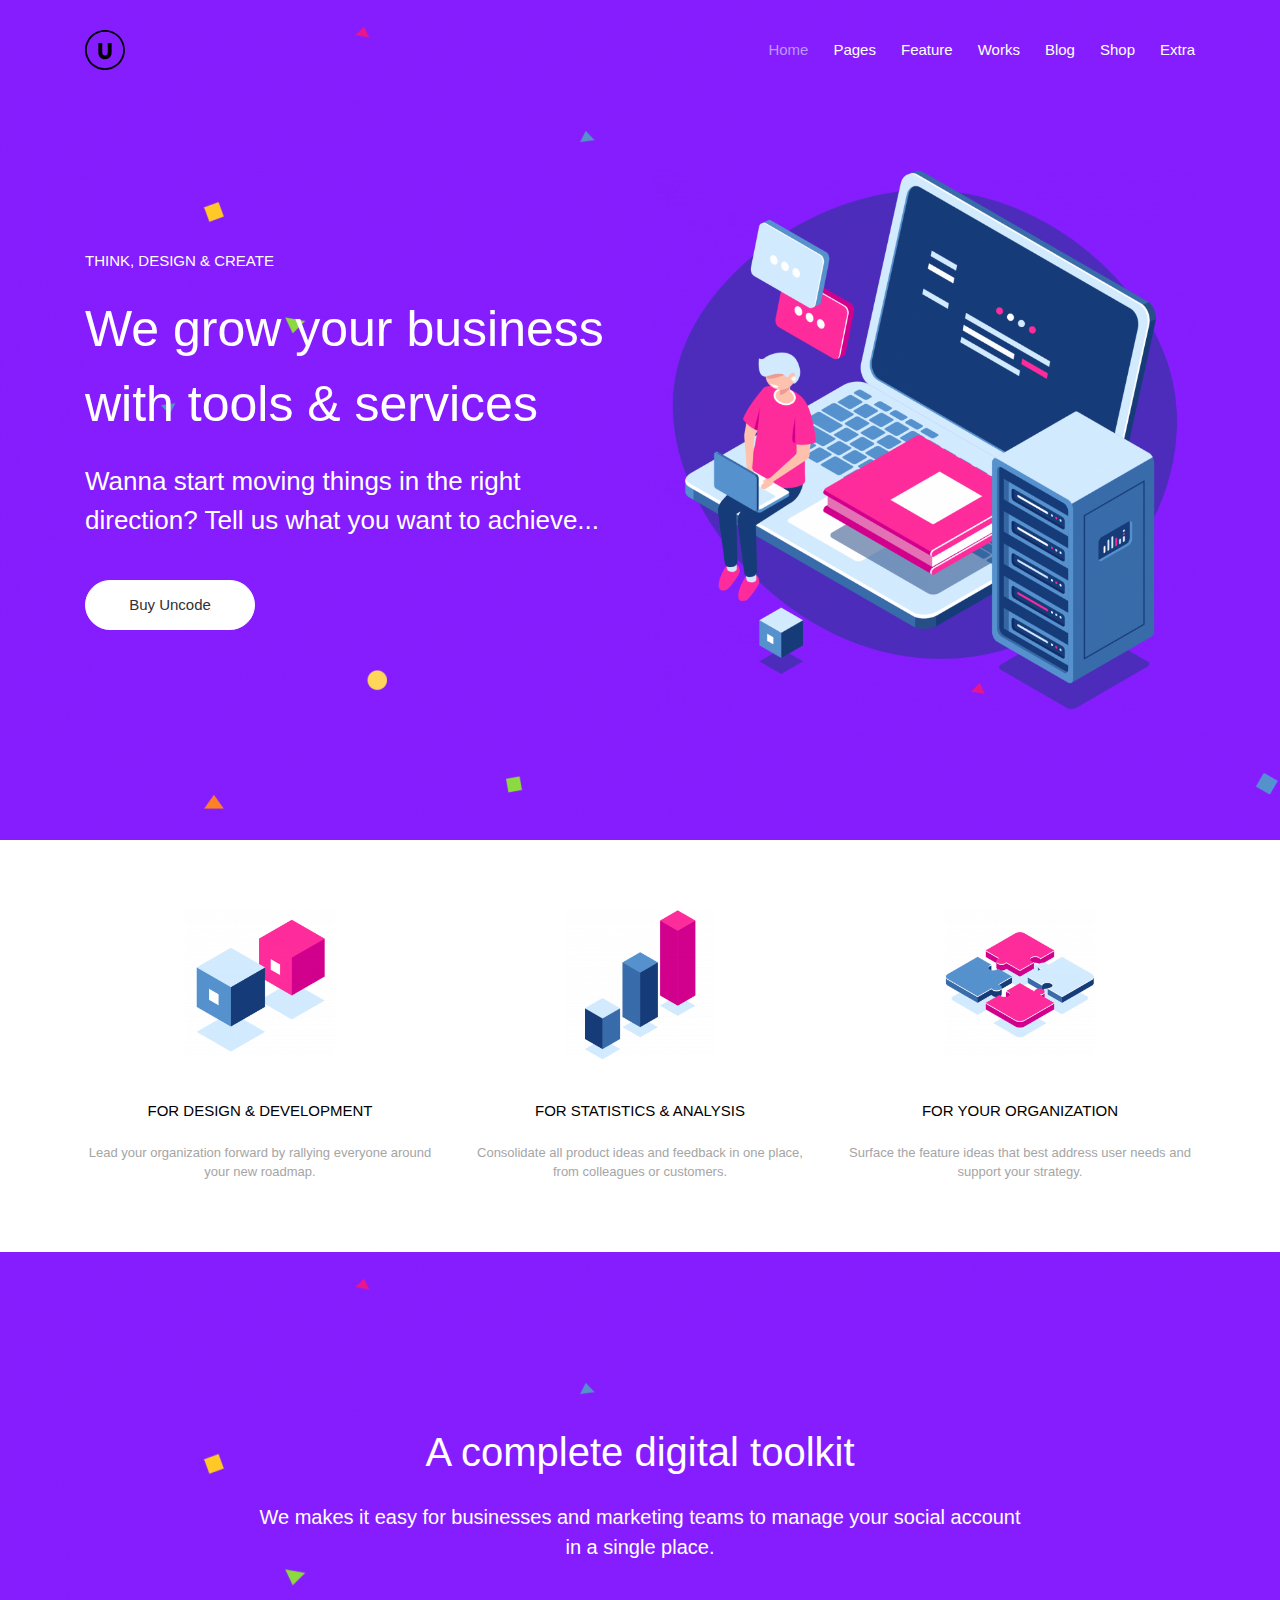
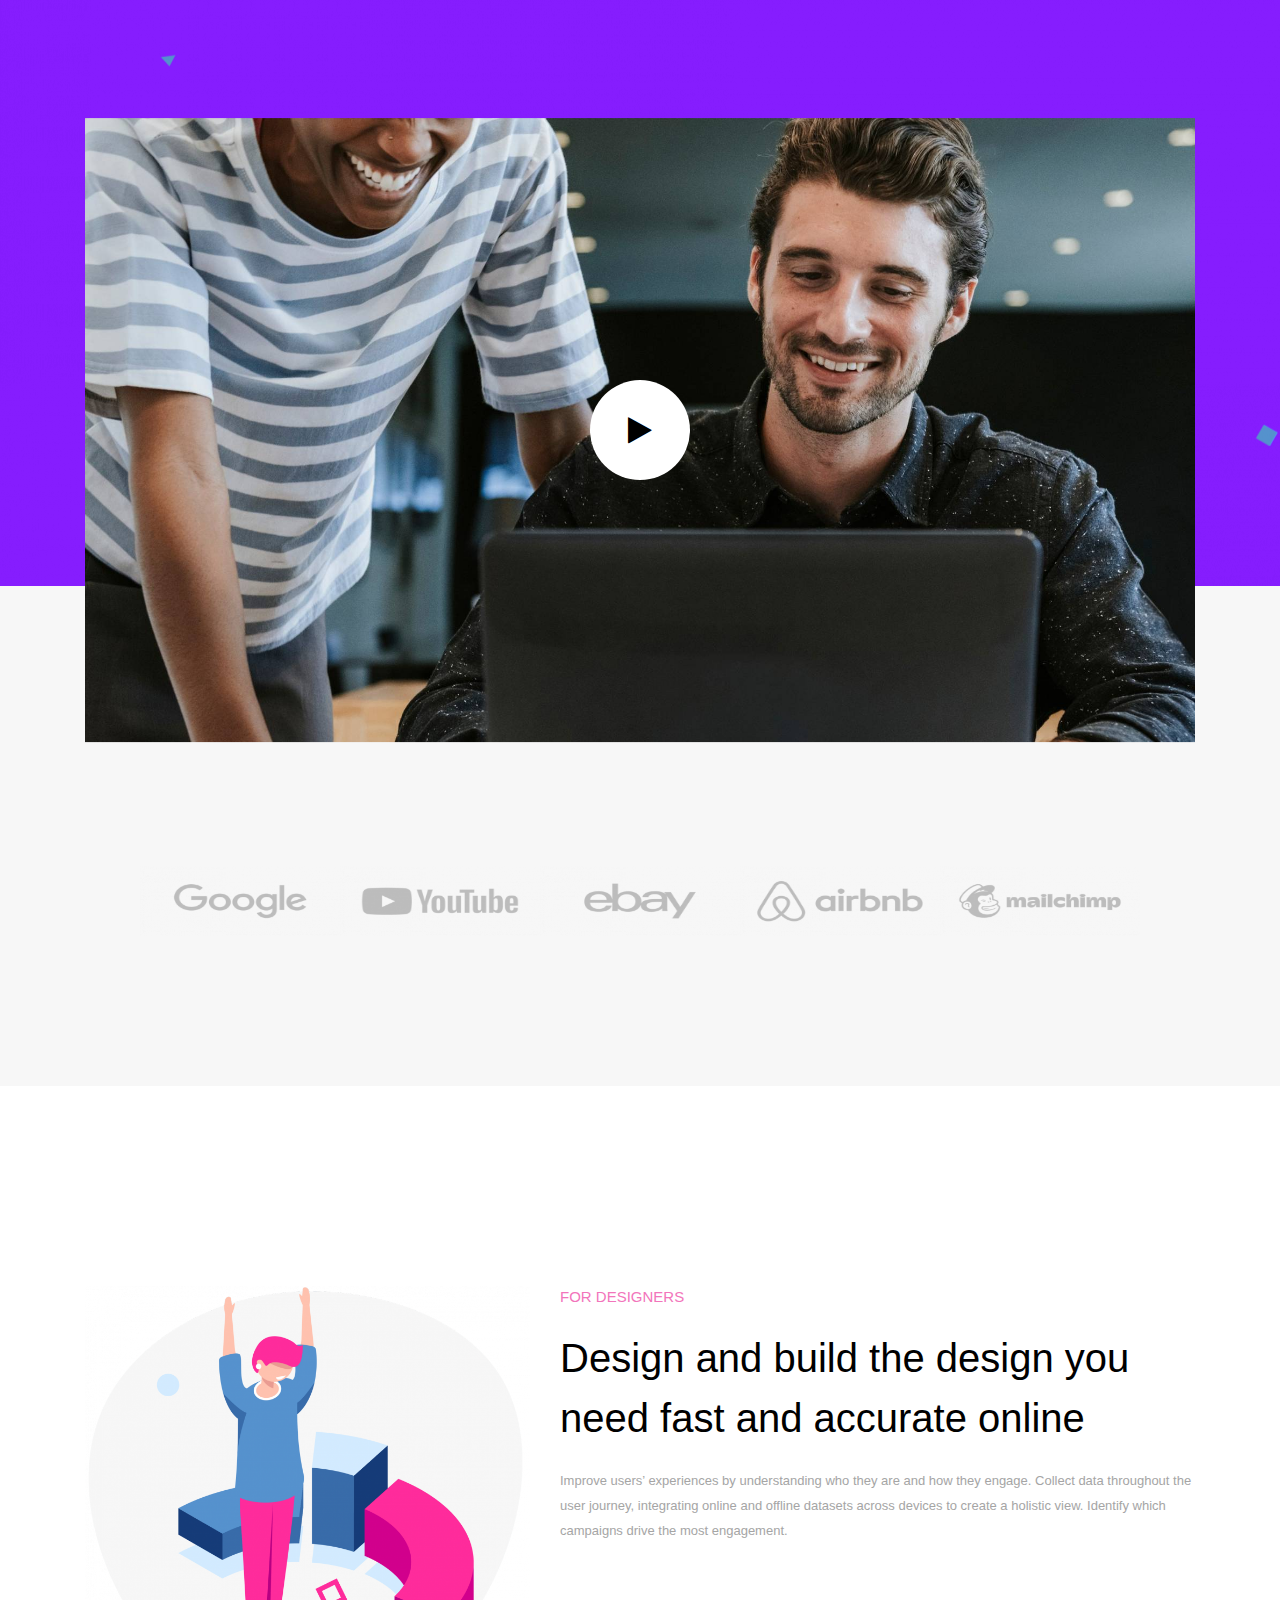
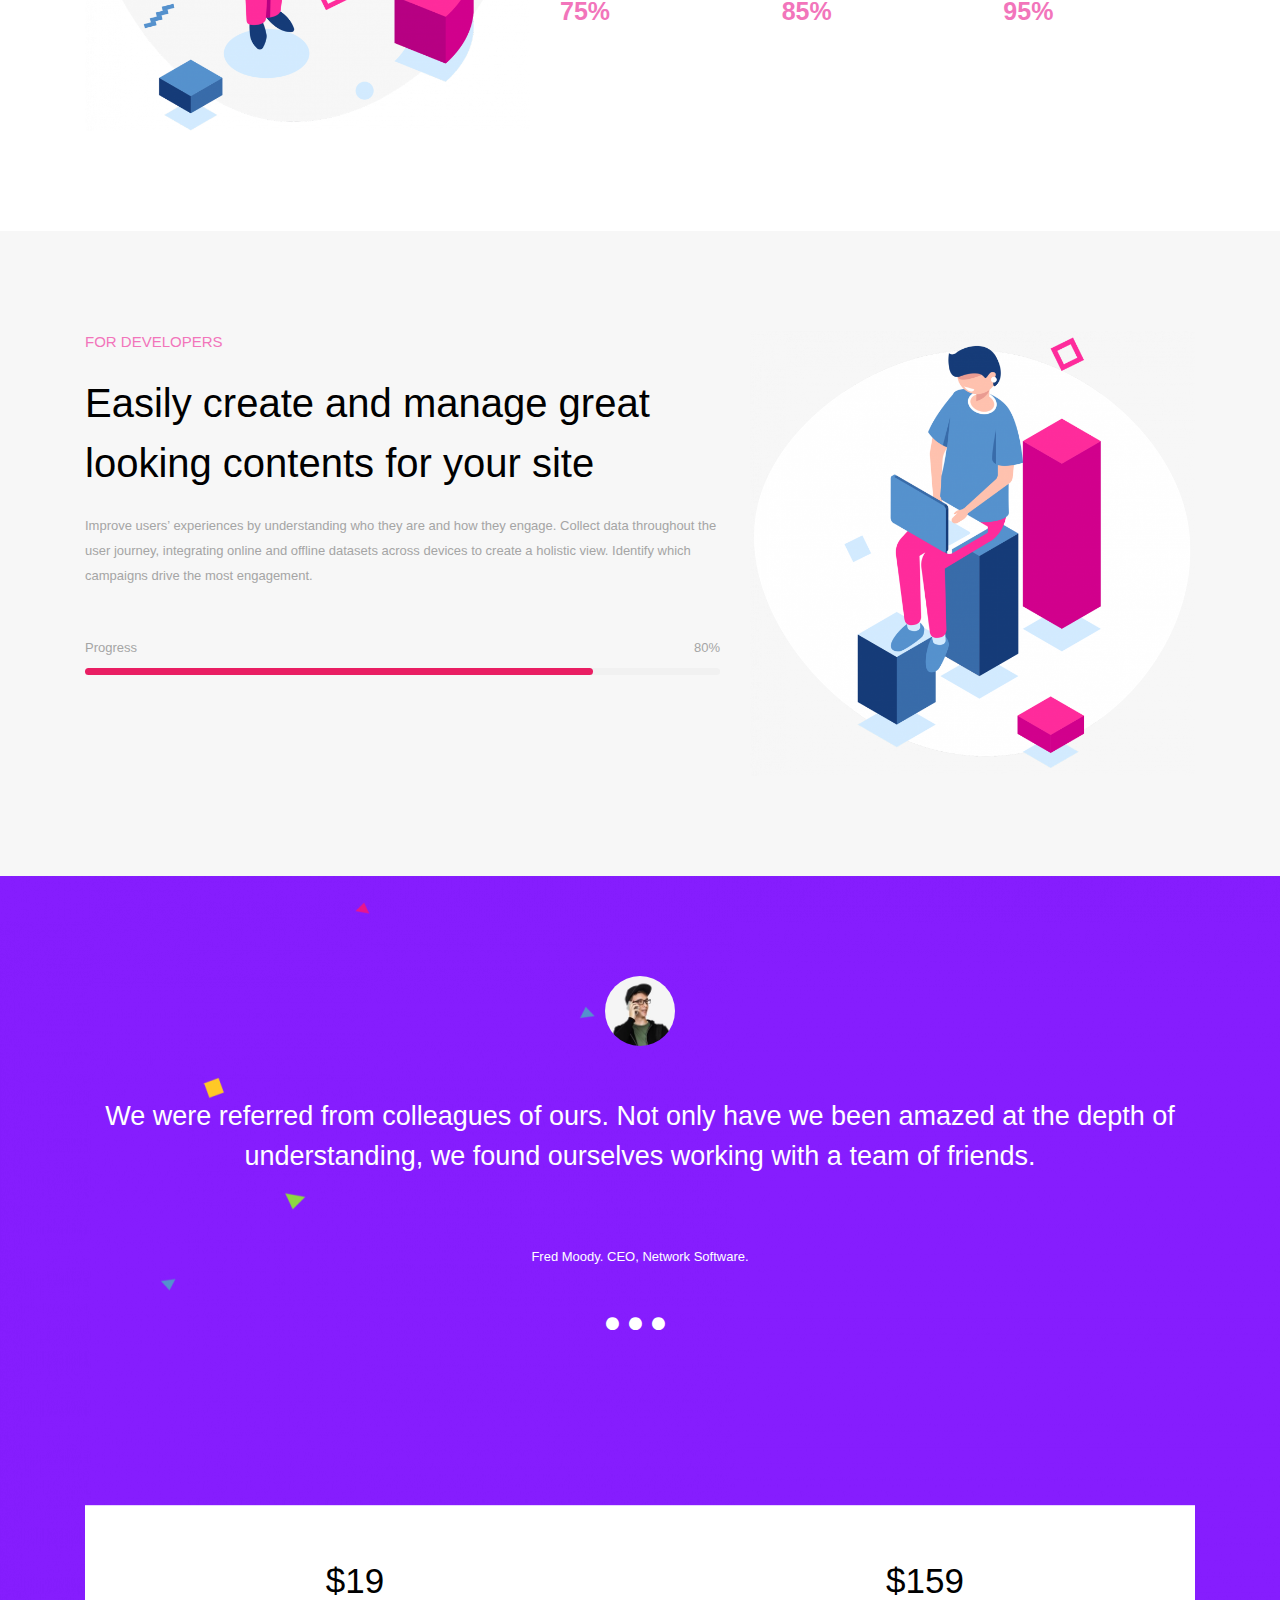
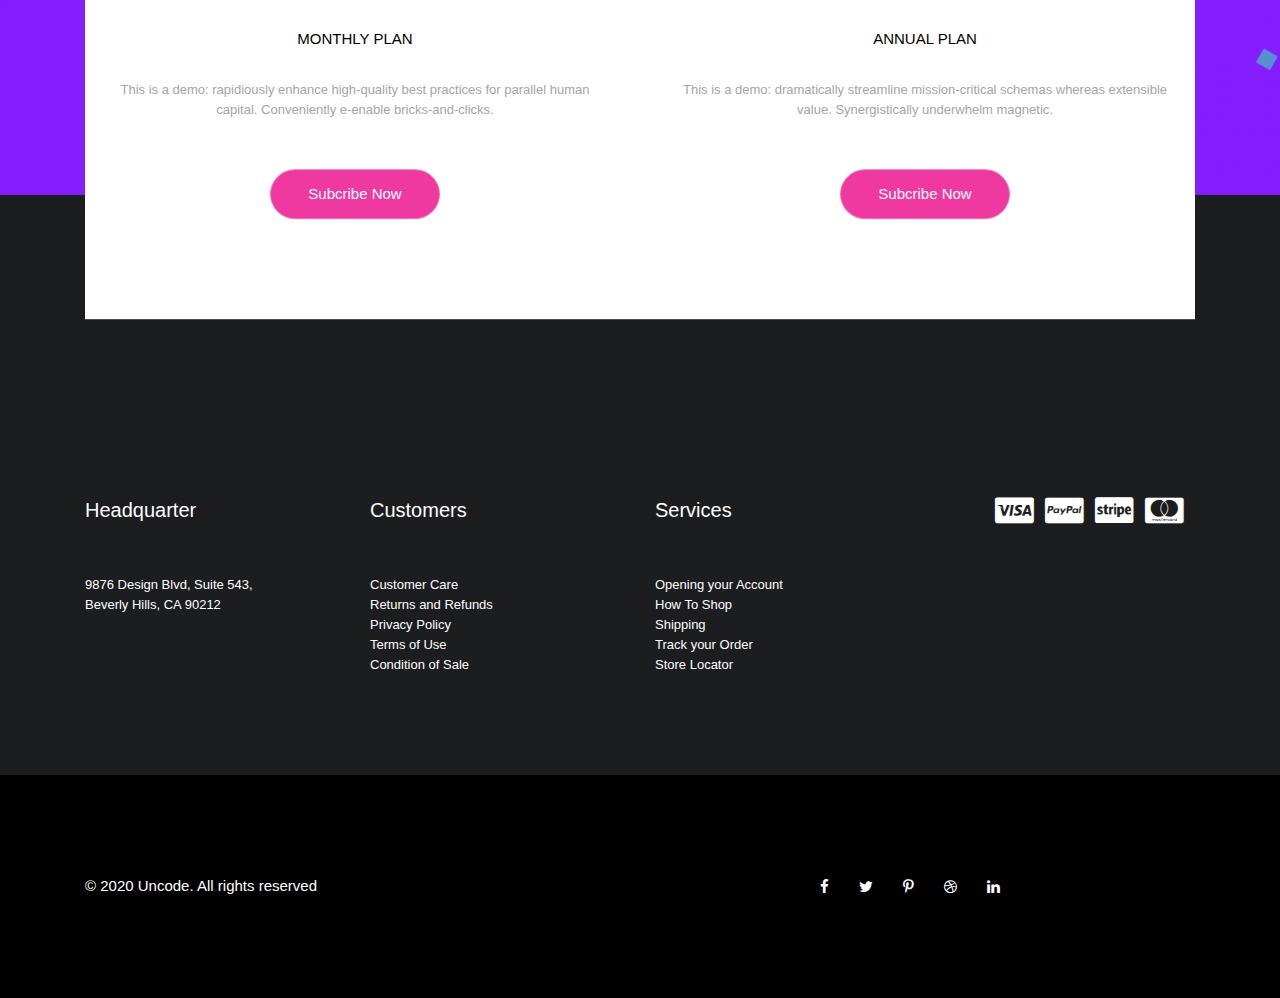
<file: Classic Sass/index.html>
<!DOCTYPE html>
<html lang="en">

<head>
    <meta charset="UTF-8">
    <meta name="viewport" content="width=device-width, initial-scale=1.0">
    <title>Classic Sass - Uncode</title>
    <!-- Link Css -->
    <link rel="stylesheet" href="./assets/css/style.css">
    <!-- Link Grid -->
    <link rel="stylesheet" href="./assets/css/_grid.css">
    <!-- Link Fontawsome -->
    <link rel="stylesheet" href="https://stackpath.bootstrapcdn.com/font-awesome/4.7.0/css/font-awesome.min.css">
    <!-- Font -->
    <link href="https://fonts.googleapis.com/css2?family=Noto+Sans+JP:wght@100;300;400;500&display=swap" rel="stylesheet">
    <!-- Link W3 style -->
    <link rel="stylesheet" href="https://www.w3schools.com/w3css/4/w3.css">
</head>

<body>
    <div class="wrapper">
        <div class="header">
            <div class="container">
                <div class="header__top">
                    <div class="header__logo">
                        <svg preserveAspectRatio="xMinYMin" version="1.1" id="Layer_1-1560984758" x="0px" y="0px" viewBox="0 0 68.9 68.9" style="enable-background:new 0 0 68.9 68.9;" xml:space="preserve"> <path d="M34.4,68.9C15.4,68.9,0,53.4,0,34.4S15.4,0,34.4,0s34.4,15.4,34.4,34.4S53.4,68.9,34.4,68.9z M34.4,3C17.1,3,3,17.1,3,34.4 s14.1,31.4,31.4,31.4s31.4-14.1,31.4-31.4S51.8,3,34.4,3z"></path> <g> <path d="M23,38.9V22.6h6.7v16.3c0,1.6,0.4,2.9,1.2,3.8c0.8,0.9,2,1.3,3.5,1.3s2.8-0.4,3.6-1.3c0.8-0.9,1.2-2.1,1.2-3.8V22.6h6.7 v16.3c0,2.4-0.6,4.5-1.7,6.3c-1.1,1.8-2.6,3-4.3,3.8c-1.7,0.8-3.6,1.2-5.6,1.2c-3.2,0-5.9-1-8-3C24.1,45.3,23,42.5,23,38.9z"></path> </g> </svg>                        </div>
                    <ul class="header__menu">
                        <li class="header__menu-item" style="color: #ba97ff;">Home</li>
                        <li class="header__menu-item">Pages</li>
                        <li class="header__menu-item">Feature</li>
                        <li class="header__menu-item">Works</li>
                        <li class="header__menu-item">Blog</li>
                        <li class="header__menu-item">Shop</li>
                        <li class="header__menu-item">Extra</li>
                    </ul>
                    <div class="header__item-menu--button">
                        <i class="fa fa-bars"></i>
                    </div>
                </div>
            </div>
            <div class="container">
                <div class="header__banner">
                    <div class="row">
                        <div class="col-12 col-md-6 header__banner-item">
                            <div class="header__banner-head">THINK, DESIGN & CREATE</div>
                            <div class="header__banner-heading">We grow your business with tools & services</div>
                            <div class="header__banner-subheading">Wanna start moving things in the right direction? Tell us what you want to achieve...</div>
                            <div class="header__banner-button">
                                <button>Buy Uncode</button>
                            </div>
                        </div>
                        <div class="col-12 col-md-6 header__banner-img">
                            <img src="./assets/images/background_header_banner.png" alt="">
                        </div>
                    </div>
                </div>
            </div>
        </div>
        <!-- End Header -->
        <!-- Start Service -->
        <div class="service">
            <div class="container">
                <div class="row">
                    <div class="col-12 col-md-4">
                        <div class="service__item">
                            <div class="service__item-img">
                                <img src="./assets/images/service1.png" alt="">
                            </div>
                            <div class="service__item-title">FOR DESIGN & DEVELOPMENT</div>
                            <div class="service__item-description">Lead your organization forward by rallying everyone around your new roadmap.</div>
                        </div>
                    </div>
                    <div class="col-12 col-md-4">
                        <div class="service__item">
                            <div class="service__item-img">
                                <img src="./assets/images/service2.png" alt="">
                            </div>
                            <div class="service__item-title">FOR STATISTICS & ANALYSIS</div>
                            <div class="service__item-description">Consolidate all product ideas and feedback in one place, from colleagues or customers.</div>
                        </div>
                    </div>
                    <div class="col-12 col-md-4">
                        <div class="service__item">
                            <div class="service__item-img">
                                <img src="./assets/images/service3.png" alt="">
                            </div>
                            <div class="service__item-title">FOR YOUR ORGANIZATION</div>
                            <div class="service__item-description">Surface the feature ideas that best address user needs and support your strategy.</div>
                        </div>
                    </div>
                </div>
            </div>
        </div>
        <!-- End service -->
        <!-- Start About -->
        <div class="about">
            <div class="container">
                <div class="about__heading">
                    <div class="about__heading-title">A complete digital toolkit</div>
                    <div class="about__heading-subtitle">We makes it easy for businesses and marketing teams to manage your social account in a single place.</div>
                </div>
                <div class="about__video">
                    <img src="./assets/images/img_video.jpg" alt="">
                    <i class="fa fa-play fa-2x"></i>
                </div>
            </div>
        </div>
        <!-- End About -->

        <!-- Start Advertis -->
        <div class="advertis">
            <div class="container">
                <div class="adv__item">
                    <div class="adv__item-img">
                        <img src="./assets/images/ad1.png" alt="">
                    </div>
                    <div class="adv__item-img">
                        <img src="./assets/images/ad2.png" alt="">
                    </div>
                    <div class="adv__item-img">
                        <img src="./assets/images/ad3.png" alt="">
                    </div>
                    <div class="adv__item-img">
                        <img src="./assets/images/ad4.png" alt="">
                    </div>
                    <div class="adv__item-img">
                        <img src="./assets/images/ad5.png" alt="">
                    </div>
                </div>
            </div>
        </div>
        <!-- Start Design -->
        <div class="design">
            <div class="container">
                <div class="row">
                    <div class="col-md-5 col-12 design__img">
                        <img src="./assets/images/design.png" alt="">
                    </div>
                    <div class="col-md-7 col-12">
                        <div class="design__item">
                            <div class="design__item-head">FOR DESIGNERS</div>
                            <div class="design__item-title">Design and build the design you need fast and accurate online</div>
                            <div class="design__item-description">Improve users’ experiences by understanding who they are and how they engage. Collect data throughout the user journey, integrating online and offline datasets across devices to create a holistic view. Identify which campaigns
                                drive the most engagement.</div>
                        </div>
                        <div class="row">
                            <div class="percent">
                                <div class="col-4">75%</div>
                                <div class="col-4">85%</div>
                                <div class="col-4">95%</div>
                            </div>
                        </div>
                    </div>
                </div>
            </div>
        </div>
        <!-- End Design -->
        <!-- Start Develop -->
        <div class="develop">
            <div class="container">
                <div class="row">
                    <div class="col-md-7 col-12">
                        <div class="develop__item">
                            <div class="develop__item-head">FOR DEVELOPERS</div>
                            <div class="develop__item-title">Easily create and manage great looking contents for your site</div>
                            <div class="develop__item-description">Improve users’ experiences by understanding who they are and how they engage. Collect data throughout the user journey, integrating online and offline datasets across devices to create a holistic view. Identify which campaigns
                                drive the most engagement.</div>
                        </div>
                        <div class="notice">
                            <div>Progress</div>
                            <div>80%</div>
                        </div>
                        <div class="w3-light-grey w3-round">
                            <div class="w3-container w3-pink w3-round" style="width:80%;height:7px"></div>
                        </div>
                    </div>
                    <div class="col-md-5 col-12 develop__img">
                        <img src="./assets/images/develop.png" alt="">
                    </div>
                </div>
            </div>
        </div>
        <!-- End Develop -->
        <!-- Start Quote -->
        <div class="quote">
            <div class="container">
                <div class="row">
                    <div class="col-12 mx-auto">
                        <div class="quote__item">
                            <div class="quote__item-img">
                                <img src="./assets/images/quote.jpg" alt="">
                            </div>
                            <div class="quote__item-content">We were referred from colleagues of ours. Not only have we been amazed at the depth of understanding, we found ourselves working with a team of friends.</div>
                            <div class="quote__item-author">Fred Moody. CEO, Network Software.</div>
                            <div class="more">
                                <i class="fa fa-circle"></i>
                                <i class="fa fa-circle"></i>
                                <i class="fa fa-circle"></i>
                            </div>
                        </div>
                    </div>
                </div>
                <div class="row">
                    <div class="col-12 mx-auto">
                        <div class="product">
                            <div class="row">
                                <div class="col-md-6 col-12">
                                    <div class="product__item">
                                        <div class="product__item-price">$19</div>
                                        <div class="product__item-author">MONTHLY PLAN</div>
                                        <div class="product__item-description">This is a demo: rapidiously enhance high-quality best practices for parallel human capital. Conveniently e-enable bricks-and-clicks.</div>
                                        <div class="product__item-button">
                                            <button>Subcribe Now</button>
                                        </div>
                                    </div>
                                </div>
                                <div class="col-md-6 col-12">
                                    <div class="product__item">
                                        <div class="product__item-price">$159</div>
                                        <div class="product__item-author">ANNUAL PLAN</div>
                                        <div class="product__item-description">This is a demo: dramatically streamline mission-critical schemas whereas extensible value. Synergistically underwhelm magnetic.</div>
                                        <div class="product__item-button">
                                            <button>Subcribe Now</button>
                                        </div>
                                    </div>
                                </div>
                            </div>
                        </div>
                    </div>
                </div>
            </div>
        </div>
        <!-- End Quote -->
        <!-- Start Footer -->
        <div class="footer">
            <div class="container">
                <div class="row">
                    <div class="col-lg-3 col-12">
                        <div class="footer__item-adress">
                            <div class="footer__item-heading">Headquarter</div>
                            <div class="footer__item-desciption">9876 Design Blvd, Suite 543, Beverly Hills, CA 90212
                            </div>
                        </div>
                    </div>
                    <div class="col-lg-3 col-12">
                        <div class="footer__item-cus">
                            <div class="footer__item-heading">Customers</div>
                            <div class="footer__item-list">
                                <ul>
                                    <li>Customer Care</li>
                                    <li>Returns and Refunds</li>
                                    <li>Privacy Policy</li>
                                    <li>Terms of Use</li>
                                    <li>Condition of Sale</li>
                                </ul>
                            </div>
                        </div>
                    </div>
                    <div class="col-lg-3 col-12">
                        <div class="footer__item-service">
                            <div class="footer__item-heading">Services</div>
                        </div>
                        <div class="footer__item-list">
                            <ul>
                                <li>Opening your Account</li>
                                <li>How To Shop</li>
                                <li>Shipping</li>
                                <li>Track your Order</li>
                                <li>Store Locator</li>
                            </ul>
                        </div>
                    </div>
                    <div class="col-lg-3 col-12">
                        <div class="footer__item-icon">
                            <i class="fa fa-cc-visa fa-2x"></i>
                            <i class="fa fa-cc-paypal fa-2x"></i>
                            <i class="fa fa-cc-stripe fa-2x"></i>
                            <i class="fa fa-cc-mastercard fa-2x"></i>
                        </div>
                    </div>
                </div>
            </div>
        </div>
        <!-- End Footer -->
        <!-- Footer Bottom -->
        <div class="footer__bottom">
            <div class="container">
                <div class="row">
                    <div class="col-md-6 col-12 footer__bottom-text">© 2020 Uncode. All rights reserved</div>
                    <div class="col-md-6 col-12 footer__bottom-icon">
                        <i class="fa fa-facebook"></i>
                        <i class="fa fa-twitter"></i>
                        <i class="fa fa-pinterest-p"></i>
                        <i class="fa fa-dribbble"></i>
                        <i class="fa fa-linkedin"></i>
                    </div>
                </div>
            </div>
        </div>
    </div>
</body>

</html>
</file>
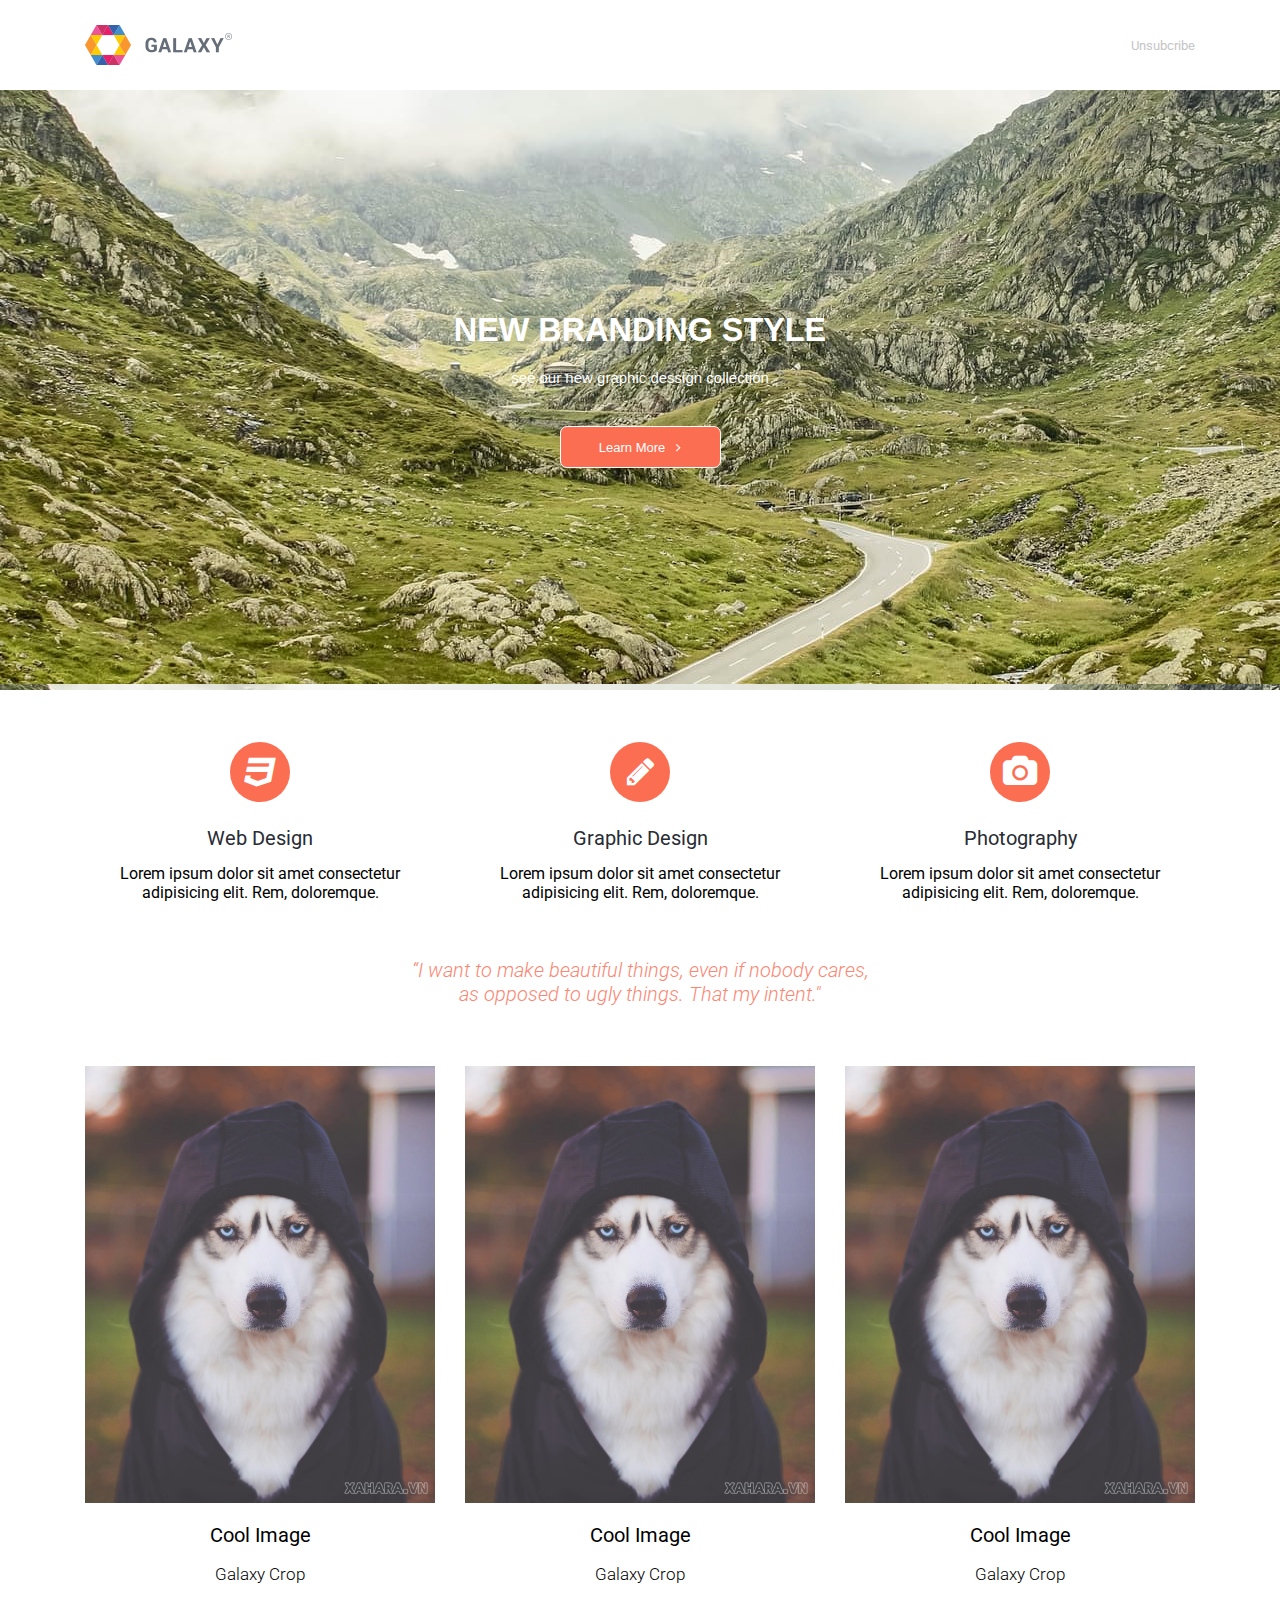
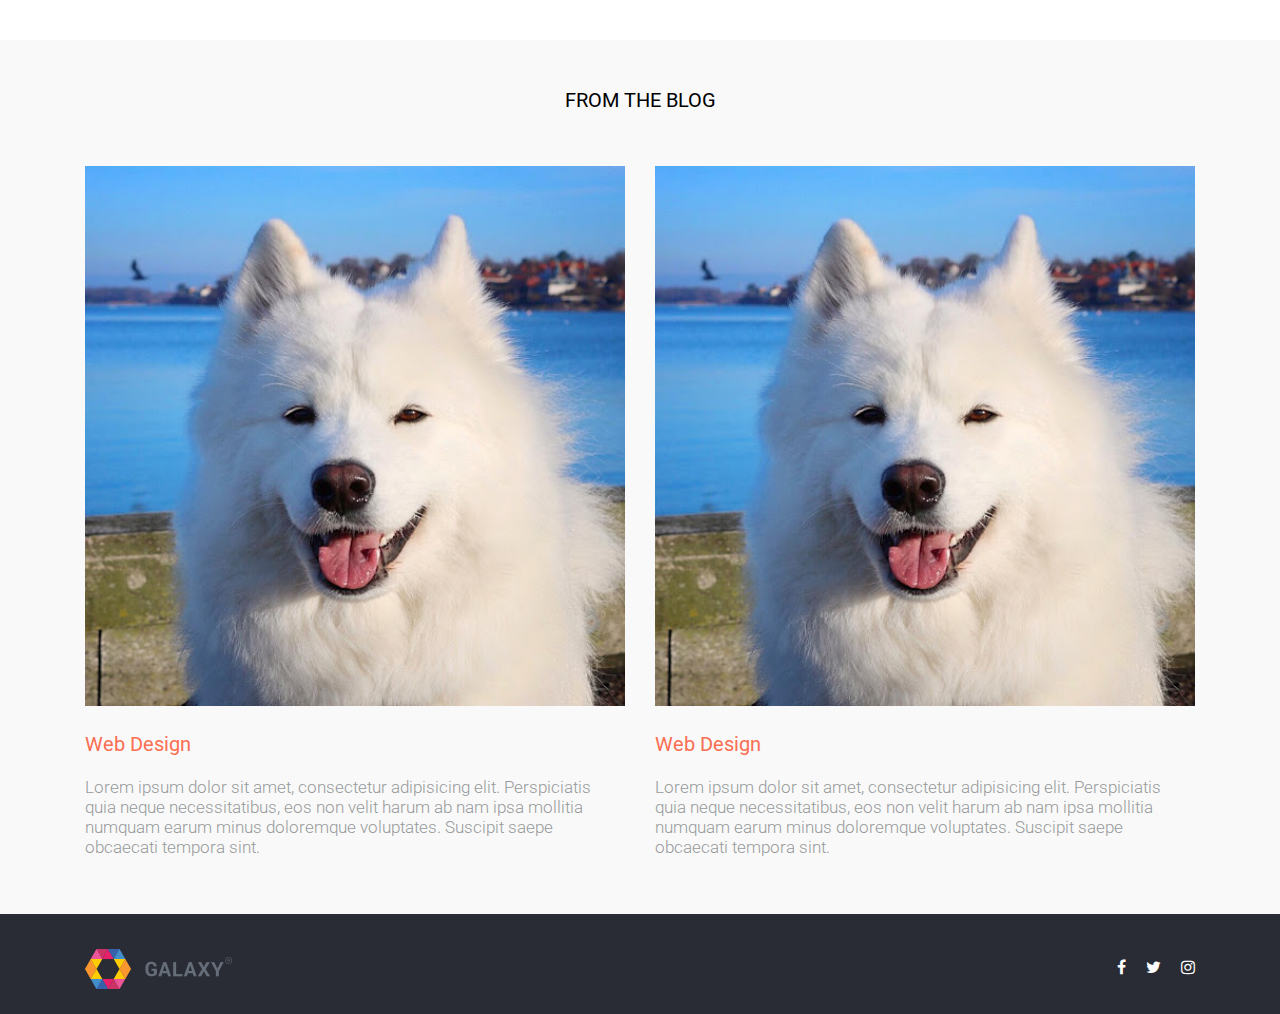
<file: Galaxy Theme/index.html>
<!DOCTYPE html>
<html lang="en">

<head>
    <meta charset="UTF-8">
    <meta name="viewport" content="width=device-width, initial-scale=1.0">
    <!-- Style css -->
    <link rel="stylesheet" href="./assets/css/style.css">
    <!-- Fontawsome -->
    <link rel="stylesheet" href="https://stackpath.bootstrapcdn.com/font-awesome/4.7.0/css/font-awesome.min.css">
    <!-- Goole Font -->
    <link href="https://fonts.googleapis.com/css2?family=Roboto:ital,wght@0,300;0,400;0,700;1,300&display=swap" rel="stylesheet">
    <!-- Css Grid -->
    <link rel="stylesheet" href="./assets/css/_grid.css">
    <title>Galaxy Theme</title>
</head>

<body>
    <div class="wrapper ">
        <!-- Start header-->
        <div class="header ">
            <div class="container ">
                <div class="header-top ">
                    <div class="header__logo ">
                        <img src="./assets/images/logo.png " alt="logo ">
                    </div>
                    <div class="header__text ">
                        Unsubcribe
                    </div>
                </div>
            </div>
        </div>
        <!-- End header -->
        <!-- Start banner -->
        <div class="banner ">
            <div class="banner__text1 ">
                NEW BRANDING STYLE
            </div>
            <div class="banner__text2 ">
                see our new graphic dessign collection
            </div>
            <div class="banner__button ">
                <button>Learn More &nbsp;&nbsp;<i class="fa fa-angle-right"></i>
                </button>
            </div>
        </div>
        <!-- End banner -->
        <!-- Start Service -->
        <div class="service">
            <div class="container">
                <div class="row">
                    <div class="col-12 col-md-4">
                        <div class="service__item">
                            <div class="service__item-icon">
                                <i class="fa fa-css3 fa-2x"></i>
                            </div>
                            <h3 class="service__item-title">Web Design</h3>
                            <p class="service__item-decriptions">Lorem ipsum dolor sit amet consectetur adipisicing elit. Rem, doloremque.</p>
                        </div>
                    </div>
                    <div class="col-12 col-md-4">
                        <div class="service__item">
                            <div class="service__item-icon">
                                <i class="fa fa-pencil fa-2x"></i>
                            </div>
                            <h3 class="service__item-title">Graphic Design</h3>
                            <p class="service__item-decriptions">Lorem ipsum dolor sit amet consectetur adipisicing elit. Rem, doloremque.</p>
                        </div>
                    </div>
                    <div class="col-12 col-md-4">
                        <div class="service__item">
                            <div class="service__item-icon">
                                <i class="fa fa-camera fa-2x"></i>
                            </div>
                            <h3 class="service__item-title">Photography</h3>
                            <p class="service__item-decriptions">Lorem ipsum dolor sit amet consectetur adipisicing elit. Rem, doloremque.</p>
                        </div>
                    </div>
                </div>
            </div>
        </div>
        <!-- End Service -->
        <!-- Start Quote -->
        <div class="quote">
            <div class="container">
                <p class="quote__content">
                    <i>“I want to make beautiful things, even if nobody cares,<br> as opposed to ugly things. That my intent."</i>
                </p>
            </div>
        </div>
        <!-- End Quote -->
        <!-- Start Images -->
        <div class="images">
            <div class="container">
                <div class="row">
                    <div class="col-12 col-md-4">
                        <div class="images__item">
                            <div class="images__item-img">
                                <img src="./assets/images/image.jpg" alt="img">
                            </div>
                            <div class="images__item-title">Cool Image</div>
                            <div class="images__item-description">Galaxy Crop</div>
                        </div>
                    </div>
                    <div class="col-12 col-md-4">
                        <div class="images__item">
                            <div class="images__item-img">
                                <img src="./assets/images/image.jpg" alt="img">
                            </div>
                            <div class="images__item-title">Cool Image</div>
                            <div class="images__item-description">Galaxy Crop</div>
                        </div>
                    </div>
                    <div class="col-12 col-md-4">
                        <div class="images__item">
                            <div class="images__item-img">
                                <img src="./assets/images/image.jpg" alt="img">
                            </div>
                            <div class="images__item-title">Cool Image</div>
                            <div class="images__item-description">Galaxy Crop</div>
                        </div>
                    </div>
                </div>
            </div>
        </div>
        <!-- End Images -->
        <!-- Start Blog -->
        <div class="blog">
            <div class="container">
                <div class="blog__title">FROM THE BLOG</div>
                <div class="row">
                    <div class="col-12 col-md-6">
                        <div class="blog__item">
                            <div class="blog__item-img">
                                <img src="./assets/images/blog.jpg" alt="img">
                            </div>
                            <div class="blog__item-title">Web Design</div>
                            <div class="blog__item-description">Lorem ipsum dolor sit amet, consectetur adipisicing elit. Perspiciatis quia neque necessitatibus, eos non velit harum ab nam ipsa mollitia numquam earum minus doloremque voluptates. Suscipit saepe obcaecati tempora sint.</div>
                        </div>
                    </div>
                    <div class="col-12 col-md-6">
                        <div class="blog__item">
                            <div class="blog__item-img">
                                <img src="./assets/images/blog.jpg" alt="img">
                            </div>
                            <div class="blog__item-title">Web Design</div>
                            <div class="blog__item-description">Lorem ipsum dolor sit amet, consectetur adipisicing elit. Perspiciatis quia neque necessitatibus, eos non velit harum ab nam ipsa mollitia numquam earum minus doloremque voluptates. Suscipit saepe obcaecati tempora sint.</div>
                        </div>
                    </div>
                </div>
            </div>
        </div>
        <!-- End Blog -->
        <!-- Start Footer -->
        <div class="footer">
            <div class="container">
                <div class="row">
                    <div class="col-6">
                        <div class="footer__logo">
                            <img src="./assets/images/logo.png " alt="logo ">
                        </div>
                    </div>
                    <div class="col-6">
                        <div class="footer__social">
                            <i class="fa fa-facebook"></i>
                            <i class="fa fa-twitter"></i>
                            <i class="fa fa-instagram"></i>
                        </div>
                    </div>
                </div>
            </div>
        </div>
        <!-- End Footer -->
    </div>
    </div>
</body>

</html>
</file>
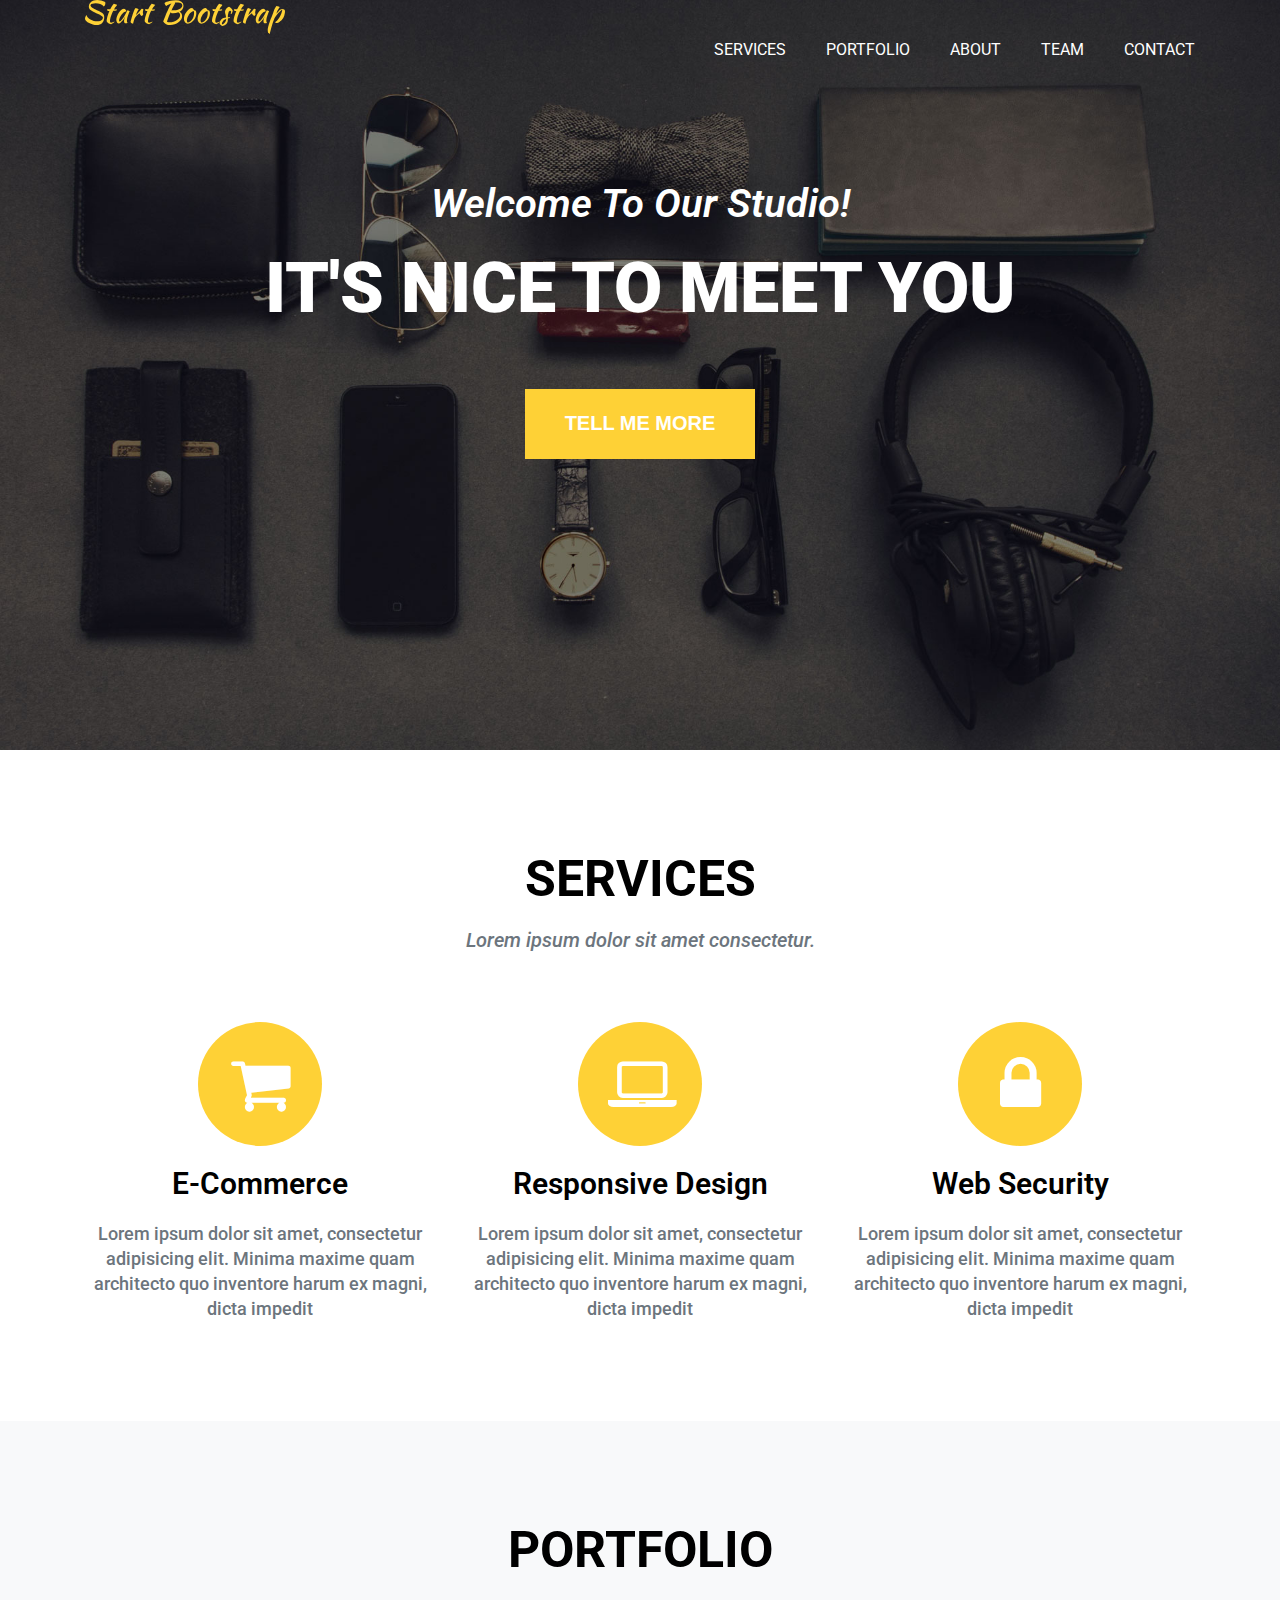
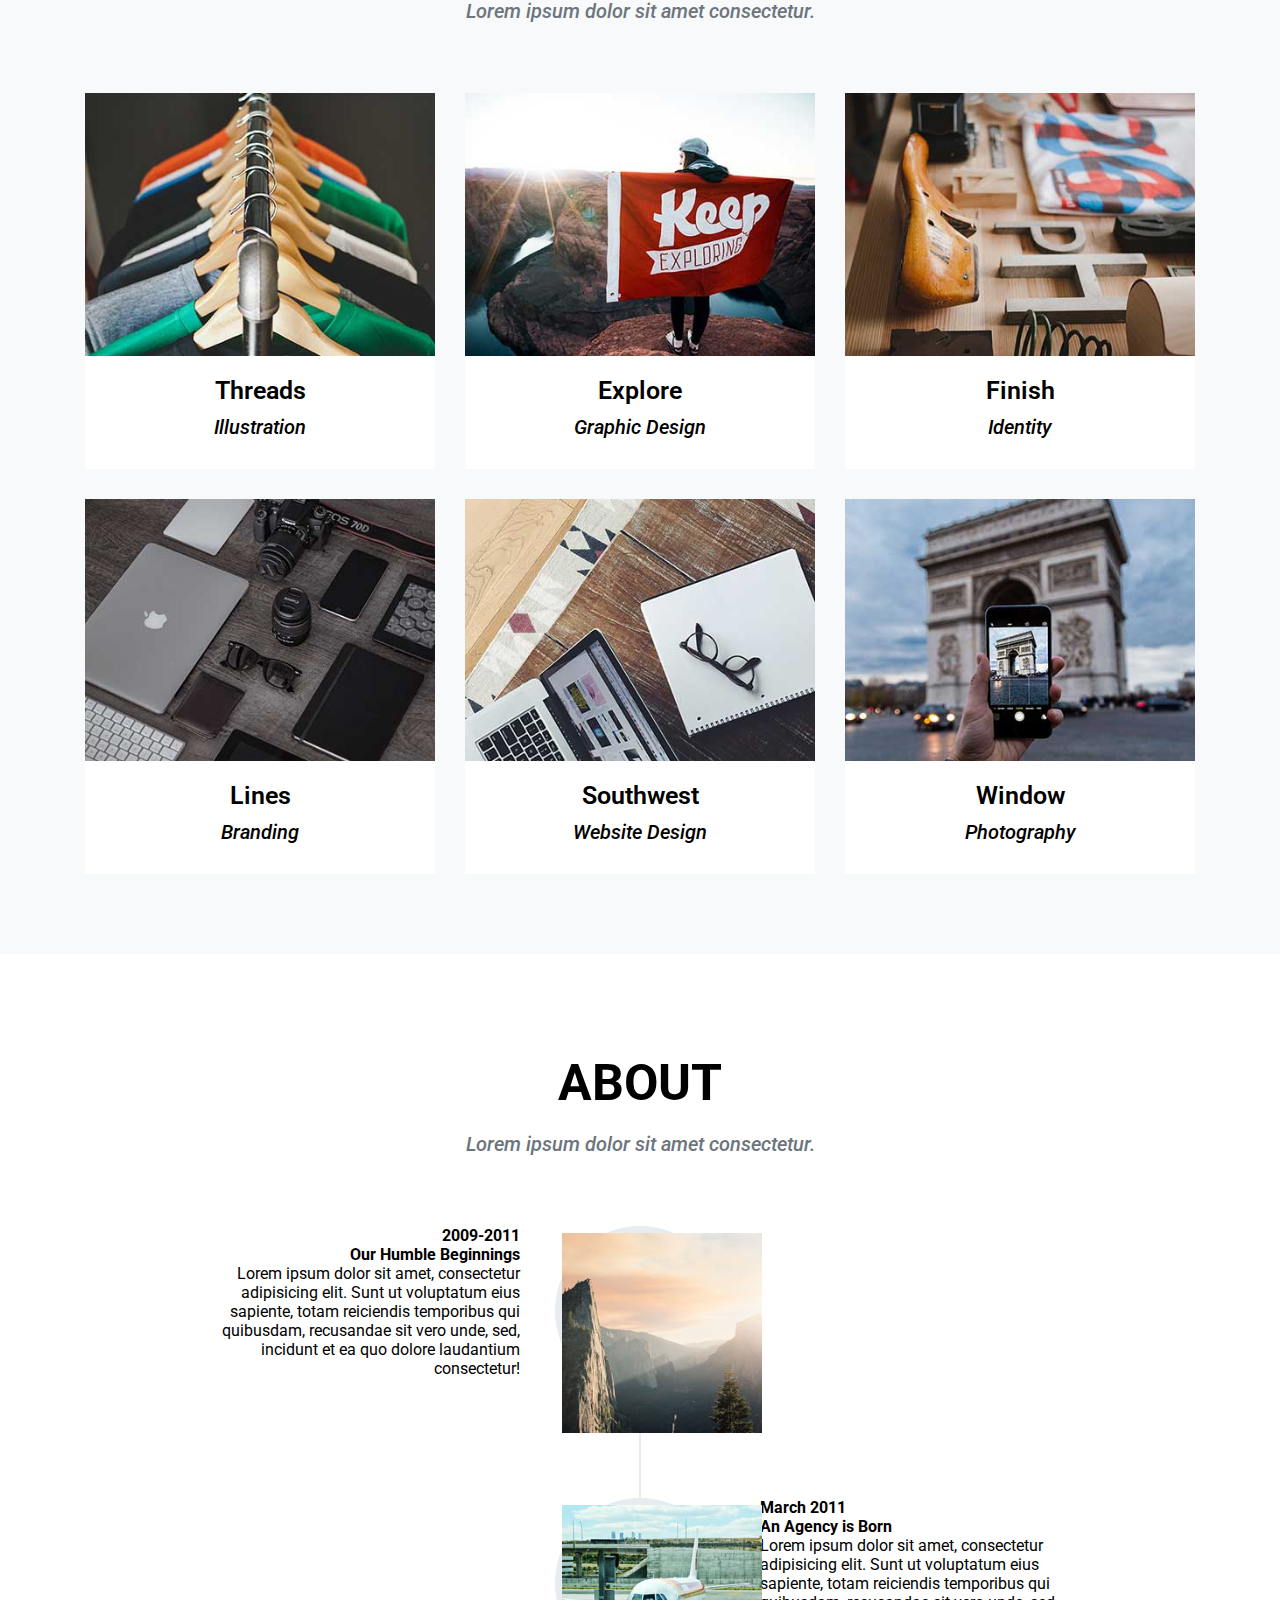
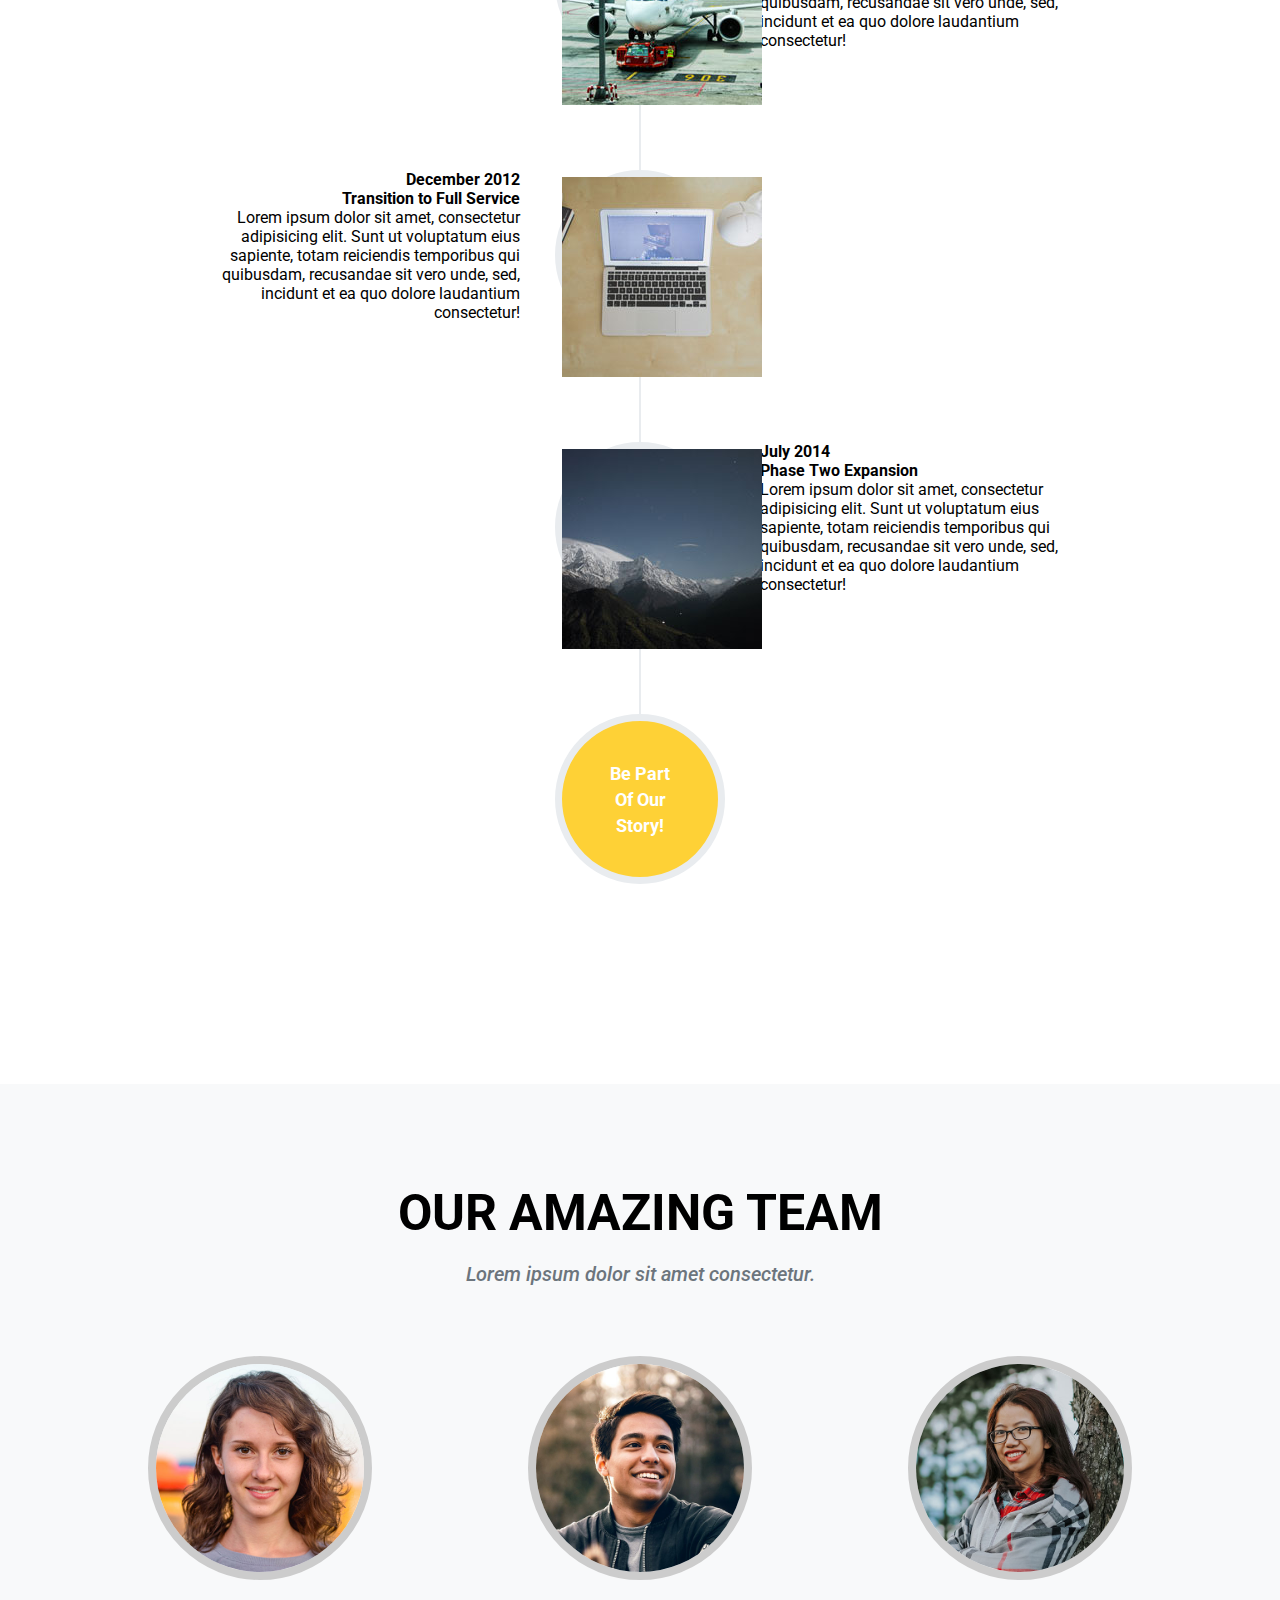
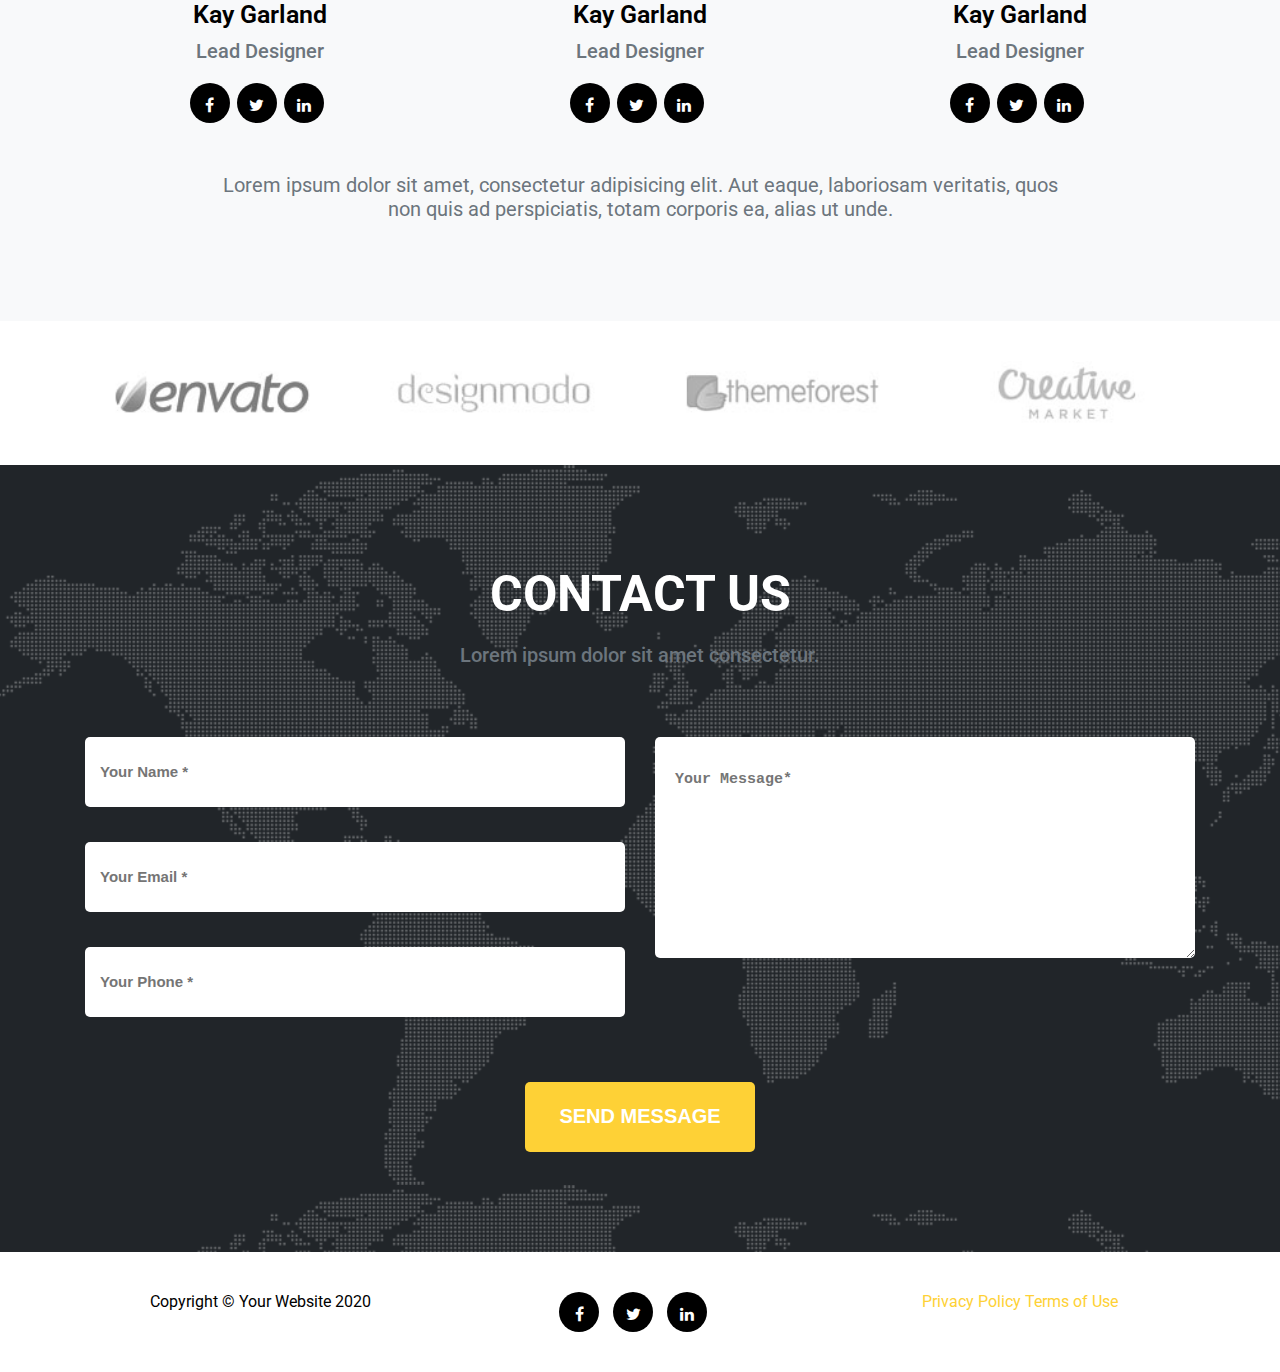
<file: Start Bootstrap Agency/index.html>
<!DOCTYPE html>
<html lang="en">

<head>
    <meta charset="UTF-8">
    <meta name="viewport" content="width=device-width, initial-scale=1.0">
    <title>Agency Start Bootstrap Theme</title>
    <!-- Link Css -->
    <link rel="stylesheet" href="./assets/css/style.css">
    <!-- Font Awesome -->
    <link rel="stylesheet" href="https://stackpath.bootstrapcdn.com/font-awesome/4.7.0/css/font-awesome.min.css">
    <!-- Grid Css -->
    <link rel="stylesheet" href="./assets/css/_grid.css">
    <!-- Bootstrap -->
    <link rel="stylesheet" href="https://stackpath.bootstrapcdn.com/bootstrap/4.5.0/css/bootstrap.min.css" integrity="sha384-9aIt2nRpC12Uk9gS9baDl411NQApFmC26EwAOH8WgZl5MYYxFfc+NcPb1dKGj7Sk" crossorigin="anonymous">

    <!-- Google Font -->
    <link href="https://fonts.googleapis.com/css2?family=Roboto:ital,wght@0,400;0,500;0,900;1,300;1,500;1,700&display=swap" rel="stylesheet">
</head>

<body>
    <script src="./assets/js/script.js"></script>
    <div class="wrapper">
        <!-- Start Header -->
        <div class="header">
            <div class="container">
                <div class="header__item">
                    <div class="header__item-logo">
                        <img src="./assets/images/navbar-logo.svg" alt="">
                    </div>
                    <div class="header__item-menu">
                        <div class="header__item-menu-item">Services</div>
                        <div class="header__item-menu-item">Portfolio</div>
                        <div class="header__item-menu-item">About</div>
                        <div class="header__item-menu-item">Team</div>
                        <div class="header__item-menu-item">Contact</div>
                    </div>
                    <div class="header__item-menu--button">
                        <button>MENU &nbsp; <i class="fa fa-bars"></i> </button>
                    </div>
                </div>
            </div>
            <div class="container">
                <div class="header__banner">
                    <div class="header__banner-subheading"><i> Welcome To Our Studio!</i></div>
                    <div class="header__banner-heading">IT'S NICE TO MEET YOU</div>
                    <div class="header__banner-button">
                        <button>TELL ME MORE</button>
                    </div>
                </div>
            </div>
        </div>
        <!-- End Header -->
        <!-- Start Service -->
        <div class="service">
            <div class="container">
                <div class="service__title">SERVICES</div>
                <div class="service__subtitle"><i> Lorem ipsum dolor sit amet consectetur.</i></div>
                <div class="service__item">
                    <div class="row">
                        <div class="col12 col-md-4">
                            <div class="service__item-icon">
                                <i class="fa fa-shopping-cart fa-4x"></i>
                                <div class="service__item-icon-title">E-Commerce</div>
                                <div class="service__item-icon-description">Lorem ipsum dolor sit amet, consectetur adipisicing elit. Minima maxime quam architecto quo inventore harum ex magni, dicta impedit</div>
                            </div>
                        </div>
                        <div class="col12 col-md-4">
                            <div class="service__item-icon">
                                <i class="fa fa-laptop fa-4x"></i>
                                <div class="service__item-icon-title">Responsive Design</div>
                                <div class="service__item-icon-description">Lorem ipsum dolor sit amet, consectetur adipisicing elit. Minima maxime quam architecto quo inventore harum ex magni, dicta impedit</div>
                            </div>
                        </div>
                        <div class="col12 col-md-4">
                            <div class="service__item-icon">
                                <i class="fa fa-lock fa-4x"></i>
                                <div class="service__item-icon-title">Web Security</div>
                                <div class="service__item-icon-description">Lorem ipsum dolor sit amet, consectetur adipisicing elit. Minima maxime quam architecto quo inventore harum ex magni, dicta impedit</div>
                            </div>
                        </div>
                    </div>
                </div>
            </div>
        </div>
        <!-- End Service -->
        <!-- Start Portfolio -->
        <div class="portfolio">
            <div class="container">
                <div class="portfolio__title">PORTFOLIO</div>
                <div class="portfolio__subtitle"><i> Lorem ipsum dolor sit amet consectetur.</i></div>
                <div class="portfolio__item">
                    <div class="row">
                        <div class="col-12 col-md-6 col-lg-4">
                            <div class="portfolio__item-group">
                                <div class="portfolio__item-group-icon">
                                    <div id="overlay">
                                        <svg class="svg-inline--fa fa-plus fa-w-14 fa-2x" aria-hidden="true" focusable="false" data-prefix="fas" data-icon="plus" role="img" xmlns="http://www.w3.org/2000/svg" viewBox="0 0 448 512" data-fa-i2svg=""><path fill="currentColor" d="M416 208H272V64c0-17.67-14.33-32-32-32h-32c-17.67 0-32 14.33-32 32v144H32c-17.67 0-32 14.33-32 32v32c0 17.67 14.33 32 32 32h144v144c0 17.67 14.33 32 32 32h32c17.67 0 32-14.33 32-32V304h144c17.67 0 32-14.33 32-32v-32c0-17.67-14.33-32-32-32z"></path></svg>
                                    </div>
                                    <img src="./assets/images/01-thumbnail.jpg" alt="img">
                                </div>
                                <div class="portfolio__item-group-title">Threads</div>
                                <div class="portfolio__item-group-description"><i>Illustration</i></div>
                            </div>
                        </div>
                        <div class="col-12 col-md-6 col-lg-4">
                            <div class="portfolio__item-group">
                                <div class="portfolio__item-group-icon">
                                    <div id="overlay">
                                        <svg class="svg-inline--fa fa-plus fa-w-14 fa-2x" aria-hidden="true" focusable="false" data-prefix="fas" data-icon="plus" role="img" xmlns="http://www.w3.org/2000/svg" viewBox="0 0 448 512" data-fa-i2svg=""><path fill="currentColor" d="M416 208H272V64c0-17.67-14.33-32-32-32h-32c-17.67 0-32 14.33-32 32v144H32c-17.67 0-32 14.33-32 32v32c0 17.67 14.33 32 32 32h144v144c0 17.67 14.33 32 32 32h32c17.67 0 32-14.33 32-32V304h144c17.67 0 32-14.33 32-32v-32c0-17.67-14.33-32-32-32z"></path></svg>
                                    </div>
                                    <img src="./assets/images/02-thumbnail.jpg" alt="img">
                                </div>
                                <div class="portfolio__item-group-title">Explore</div>
                                <div class="portfolio__item-group-description"><i>Graphic Design</i></div>
                            </div>
                        </div>
                        <div class="col-12 col-md-6 col-lg-4">
                            <div class="portfolio__item-group">
                                <div class="portfolio__item-group-icon">
                                    <div id="overlay">
                                        <svg class="svg-inline--fa fa-plus fa-w-14 fa-2x" aria-hidden="true" focusable="false" data-prefix="fas" data-icon="plus" role="img" xmlns="http://www.w3.org/2000/svg" viewBox="0 0 448 512" data-fa-i2svg=""><path fill="currentColor" d="M416 208H272V64c0-17.67-14.33-32-32-32h-32c-17.67 0-32 14.33-32 32v144H32c-17.67 0-32 14.33-32 32v32c0 17.67 14.33 32 32 32h144v144c0 17.67 14.33 32 32 32h32c17.67 0 32-14.33 32-32V304h144c17.67 0 32-14.33 32-32v-32c0-17.67-14.33-32-32-32z"></path></svg>
                                    </div>
                                    <img src="./assets/images/03-thumbnail.jpg" alt="img">
                                </div>
                                <div class="portfolio__item-group-title">Finish</div>
                                <div class="portfolio__item-group-description"><i>Identity</i></div>
                            </div>
                        </div>
                        <div class="col-12 col-md-6 col-lg-4">
                            <div class="portfolio__item-group">
                                <div class="portfolio__item-group-icon">
                                    <div id="overlay">
                                        <svg class="svg-inline--fa fa-plus fa-w-14 fa-2x" aria-hidden="true" focusable="false" data-prefix="fas" data-icon="plus" role="img" xmlns="http://www.w3.org/2000/svg" viewBox="0 0 448 512" data-fa-i2svg=""><path fill="currentColor" d="M416 208H272V64c0-17.67-14.33-32-32-32h-32c-17.67 0-32 14.33-32 32v144H32c-17.67 0-32 14.33-32 32v32c0 17.67 14.33 32 32 32h144v144c0 17.67 14.33 32 32 32h32c17.67 0 32-14.33 32-32V304h144c17.67 0 32-14.33 32-32v-32c0-17.67-14.33-32-32-32z"></path></svg>
                                    </div>
                                    <img src="./assets/images/04-thumbnail.jpg" alt="img">
                                </div>
                                <div class="portfolio__item-group-title">Lines</div>
                                <div class="portfolio__item-group-description"><i>Branding</i></div>
                            </div>
                        </div>
                        <div class="col-12 col-md-6 col-lg-4">
                            <div class="portfolio__item-group">
                                <div class="portfolio__item-group-icon">
                                    <div id="overlay">
                                        <svg class="svg-inline--fa fa-plus fa-w-14 fa-2x" aria-hidden="true" focusable="false" data-prefix="fas" data-icon="plus" role="img" xmlns="http://www.w3.org/2000/svg" viewBox="0 0 448 512" data-fa-i2svg=""><path fill="currentColor" d="M416 208H272V64c0-17.67-14.33-32-32-32h-32c-17.67 0-32 14.33-32 32v144H32c-17.67 0-32 14.33-32 32v32c0 17.67 14.33 32 32 32h144v144c0 17.67 14.33 32 32 32h32c17.67 0 32-14.33 32-32V304h144c17.67 0 32-14.33 32-32v-32c0-17.67-14.33-32-32-32z"></path></svg>
                                    </div>
                                    <img src="./assets/images/05-thumbnail.jpg" alt="img">
                                </div>
                                <div class="portfolio__item-group-title">Southwest</div>
                                <div class="portfolio__item-group-description"><i>Website Design</i></div>
                            </div>
                        </div>
                        <div class="col-12 col-md-6 col-lg-4">
                            <div class="portfolio__item-group">
                                <div class="portfolio__item-group-icon">
                                    <div id="overlay">
                                        <svg class="svg-inline--fa fa-plus fa-w-14 fa-2x" aria-hidden="true" focusable="false" data-prefix="fas" data-icon="plus" role="img" xmlns="http://www.w3.org/2000/svg" viewBox="0 0 448 512" data-fa-i2svg=""><path fill="currentColor" d="M416 208H272V64c0-17.67-14.33-32-32-32h-32c-17.67 0-32 14.33-32 32v144H32c-17.67 0-32 14.33-32 32v32c0 17.67 14.33 32 32 32h144v144c0 17.67 14.33 32 32 32h32c17.67 0 32-14.33 32-32V304h144c17.67 0 32-14.33 32-32v-32c0-17.67-14.33-32-32-32z"></path></svg>
                                    </div>
                                    <img src="./assets/images/06-thumbnail.jpg" alt="img">
                                </div>
                                <div class="portfolio__item-group-title">Window</div>
                                <div class="portfolio__item-group-description"><i>Photography</i></div>
                            </div>
                        </div>
                    </div>
                </div>
            </div>
        </div>

        <!-- End Portfolio -->
        <!-- Start About -->
        <div class="about">
            <div class="container">
                <div class="about__title">ABOUT</div>
                <div class="about__subtitle"><i>Lorem ipsum dolor sit amet consectetur.</i></div>
                <div class="about__item">
                    <ul class="timeline">
                        <li>
                            <div class="timeline-image"><img class="rounded-circle img-fluid" src="./assets/images/1.jpg" alt=""></div>
                            <div class="timeline-panel">
                                <div class="timeline-heading">
                                    <h4>2009-2011</h4>
                                    <h4 class="subheading">Our Humble Beginnings</h4>
                                </div>
                                <div class="timeline-body">
                                    <p class="text-muted">Lorem ipsum dolor sit amet, consectetur adipisicing elit. Sunt ut voluptatum eius sapiente, totam reiciendis temporibus qui quibusdam, recusandae sit vero unde, sed, incidunt et ea quo dolore laudantium consectetur!</p>
                                </div>
                            </div>
                        </li>
                        <li class="timeline-inverted">
                            <div class="timeline-image"><img class="rounded-circle img-fluid" src="./assets/images/2.jpg" alt=""></div>
                            <div class="timeline-panel">
                                <div class="timeline-heading">
                                    <h4>March 2011</h4>
                                    <h4 class="subheading">An Agency is Born</h4>
                                </div>
                                <div class="timeline-body">
                                    <p class="text-muted">Lorem ipsum dolor sit amet, consectetur adipisicing elit. Sunt ut voluptatum eius sapiente, totam reiciendis temporibus qui quibusdam, recusandae sit vero unde, sed, incidunt et ea quo dolore laudantium consectetur!</p>
                                </div>
                            </div>
                        </li>
                        <li>
                            <div class="timeline-image"><img class="rounded-circle img-fluid" src="./assets/images/3.jpg" alt=""></div>
                            <div class="timeline-panel">
                                <div class="timeline-heading">
                                    <h4>December 2012</h4>
                                    <h4 class="subheading">Transition to Full Service</h4>
                                </div>
                                <div class="timeline-body">
                                    <p class="text-muted">Lorem ipsum dolor sit amet, consectetur adipisicing elit. Sunt ut voluptatum eius sapiente, totam reiciendis temporibus qui quibusdam, recusandae sit vero unde, sed, incidunt et ea quo dolore laudantium consectetur!</p>
                                </div>
                            </div>
                        </li>
                        <li class="timeline-inverted">
                            <div class="timeline-image"><img class="rounded-circle img-fluid" src="./assets/images/4.jpg" alt=""></div>
                            <div class="timeline-panel">
                                <div class="timeline-heading">
                                    <h4>July 2014</h4>
                                    <h4 class="subheading">Phase Two Expansion</h4>
                                </div>
                                <div class="timeline-body">
                                    <p class="text-muted">Lorem ipsum dolor sit amet, consectetur adipisicing elit. Sunt ut voluptatum eius sapiente, totam reiciendis temporibus qui quibusdam, recusandae sit vero unde, sed, incidunt et ea quo dolore laudantium consectetur!</p>
                                </div>
                            </div>
                        </li>
                        <li class="timeline-inverted">
                            <div class="timeline-image">
                                <h4>
                                    Be Part
                                    <br> Of Our
                                    <br> Story!
                                </h4>
                            </div>
                        </li>
                    </ul>
                </div>
            </div>
        </div>
        <!-- End About -->
        <!-- Start Team -->
        <div class="team">
            <div class="container">
                <div class="team__title">OUR AMAZING TEAM</div>
                <div class="team__subtitle"><i>Lorem ipsum dolor sit amet consectetur.</i></div>
                <div class="team__item">
                    <div class="row">
                        <div class="col-12 col-lg-4 team__icon">
                            <img src="./assets/images/1 (1).jpg" alt="">
                            <div class="team__item-name">Kay Garland</div>
                            <div class="team__item-description">Lead Designer</div>
                            <div class="team__item-icon">
                                <i class="fa fa-facebook"></i>
                                <i class="fa fa-twitter"></i>
                                <i class="fa fa-linkedin"></i>
                            </div>
                        </div>
                        <div class="col-12 col-lg-4 team__icon">
                            <img src="./assets/images/2 (1).jpg" alt="">
                            <div class="team__item-name">Kay Garland</div>
                            <div class="team__item-description">Lead Designer</div>
                            <div class="team__item-icon">
                                <i class="fa fa-facebook"></i>
                                <i class="fa fa-twitter"></i>
                                <i class="fa fa-linkedin"></i>
                            </div>
                        </div>
                        <div class="col-12 col-lg-4 team__icon">
                            <img src="./assets/images/3 (1).jpg" alt="">
                            <div class="team__item-name">Kay Garland</div>
                            <div class="team__item-description">Lead Designer</div>
                            <div class="team__item-icon">
                                <i class="fa fa-facebook"></i>
                                <i class="fa fa-twitter"></i>
                                <i class="fa fa-linkedin"></i>
                            </div>
                        </div>
                    </div>
                </div>
            </div>
            <div class="col-12 team__qoute">
                Lorem ipsum dolor sit amet, consectetur adipisicing elit. Aut eaque, laboriosam veritatis, quos<br> non quis ad perspiciatis, totam corporis ea, alias ut unde.
            </div>
        </div>
        <!-- End Team -->
        <!-- Start Client -->
        <div class="client">
            <div class="container">
                <div class="client__item">
                    <div class="row">
                        <div class="col-lg-3 col-md-6 col-12">
                            <img src="./assets/images/envato.jpg" alt="">
                        </div>
                        <div class="col-lg-3 col-md-6 col-12">
                            <img src="./assets/images/designmodo.jpg" alt="">
                        </div>
                        <div class="col-lg-3 col-md-6 col-12">
                            <img src="./assets/images/themeforest.jpg" alt="">
                        </div>
                        <div class="col-lg-3 col-md-6 col-12">
                            <img src="./assets/images/creative-market.jpg" alt="">
                        </div>
                    </div>
                </div>

            </div>
        </div>
        <!-- End Client -->
        <!-- Start Contact Us -->
        <div class="contact">
            <div class="container">
                <div class="contact__title">CONTACT US</div>
                <div class="contact__subtitle">Lorem ipsum dolor sit amet consectetur.</div>
                <div class="row">
                    <div class="col-12 col-md-6">
                        <div class="contact__item">
                            <input type="text" placeholder="Your Name *">
                            <input type="text" placeholder="Your Email *">
                            <input type="text" placeholder="Your Phone *">
                        </div>
                    </div>
                    <div class="col-md-6 col-12">
                        <div class="contact__message">
                            <textarea name="" id="" cols="70" rows="11" placeholder="Your Message*"></textarea>
                        </div>
                    </div>
                </div>
                <div class="contact__button">
                    <button>SEND MESSAGE</button>
                </div>
            </div>
        </div>
        <!-- End Contact Us -->
        <!-- Start Footer -->
        <div class="footer">
            <div class="container">
                <div class="row">
                    <div class="col-12 col-md-4">
                        <div class="footer__item-copy">
                            Copyright © Your Website 2020
                        </div>
                    </div>
                    <div class="col-12 col-md-4">
                        <div class="footer__item-icon">
                            <i class="fa fa-facebook"></i>
                            <i class="fa fa-twitter"></i>
                            <i class="fa fa-linkedin"></i>
                        </div>
                    </div>
                    <div class="col-12 col-md-4">
                        <div class="footer__item-privacy">
                            <p>Privacy Policy</p>&nbsp;
                            <p>Terms of Use</p>
                        </div>
                    </div>
                </div>
            </div>
        </div>
        <!-- End Footer -->
    </div>

</body>

</html>
</file>
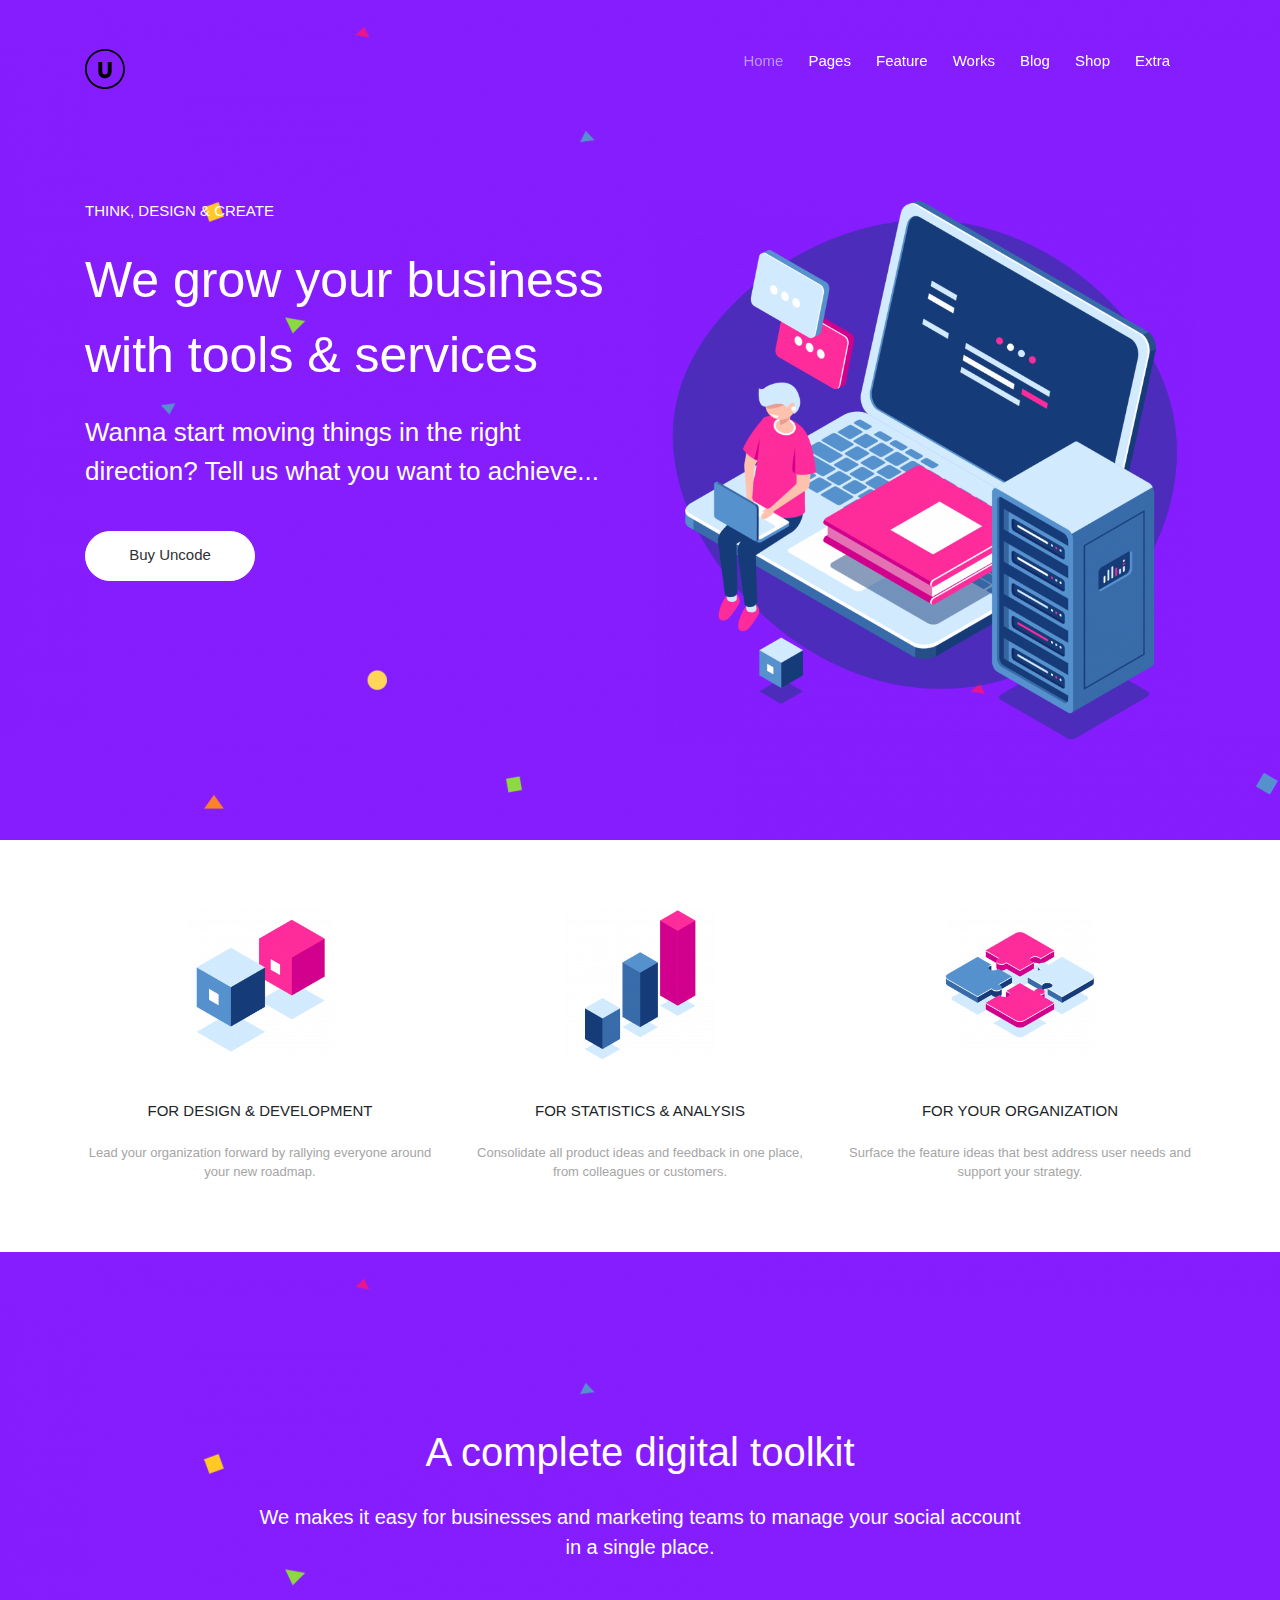
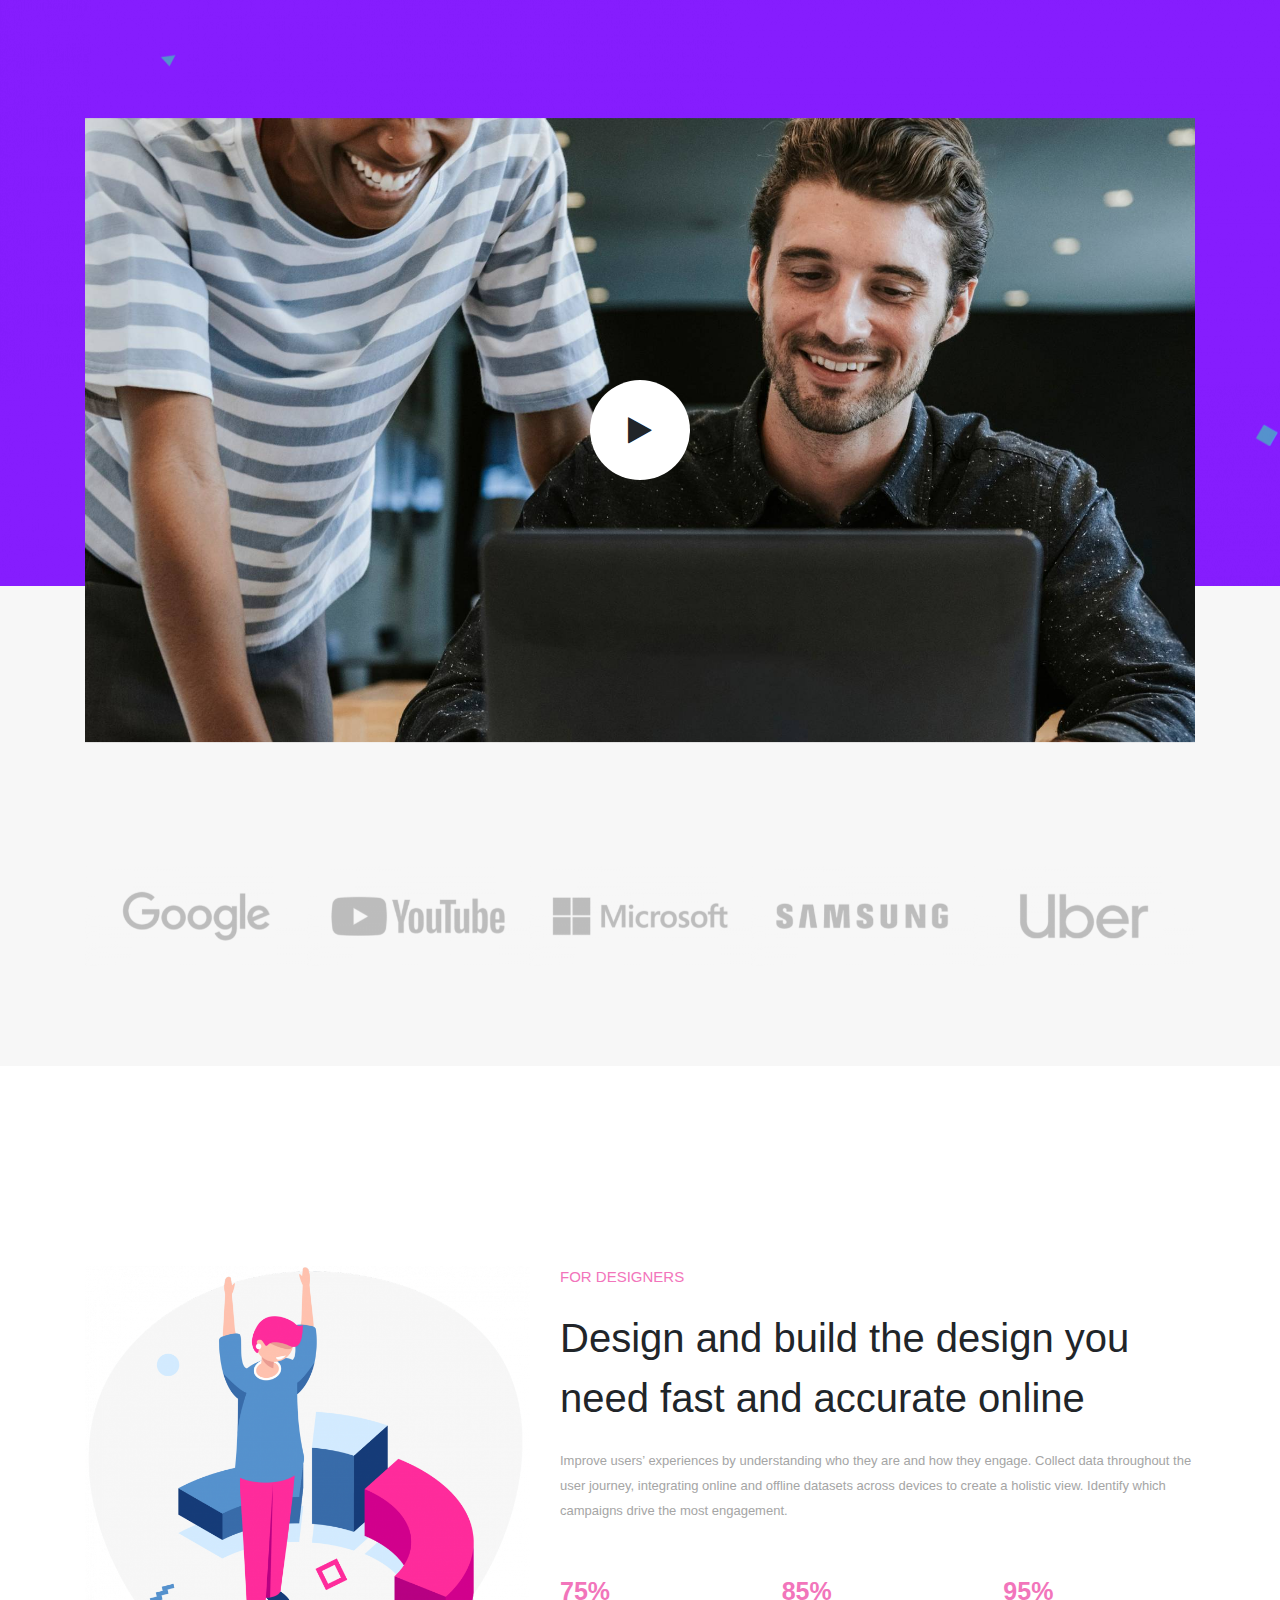
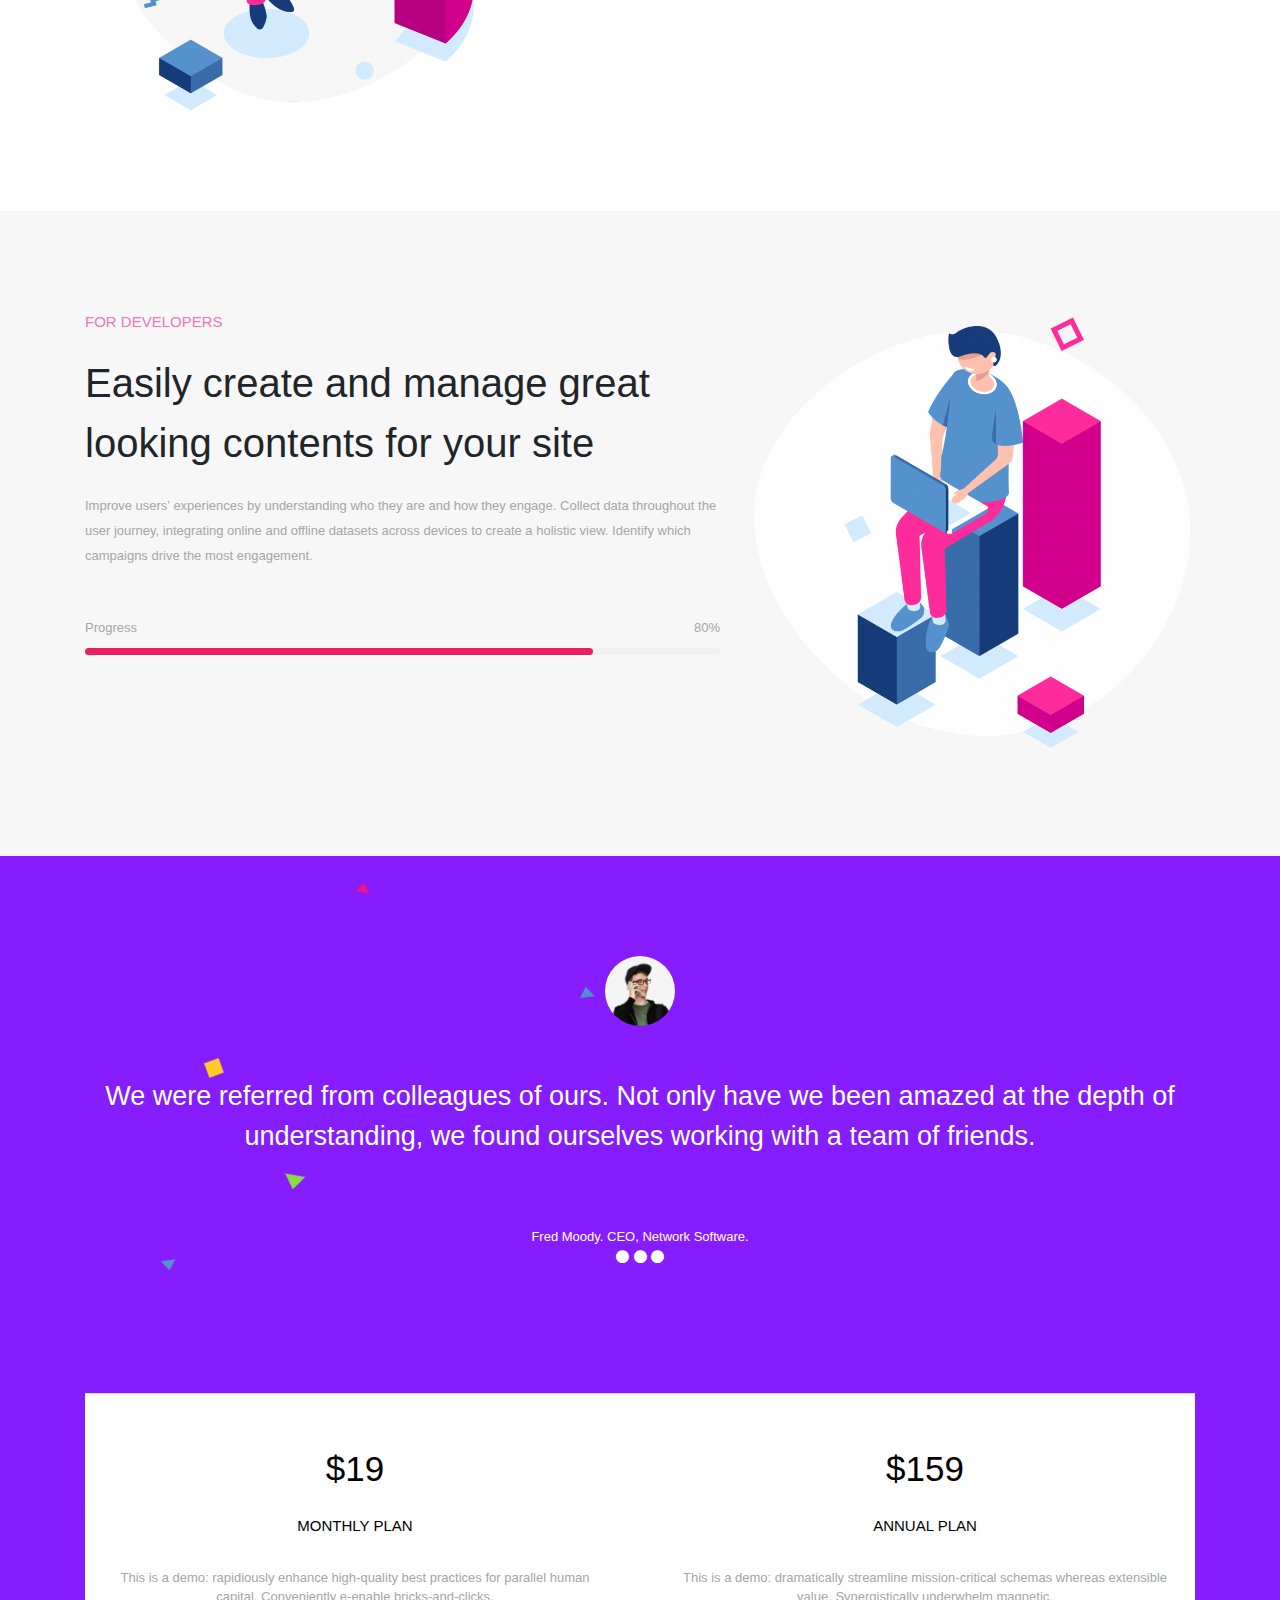
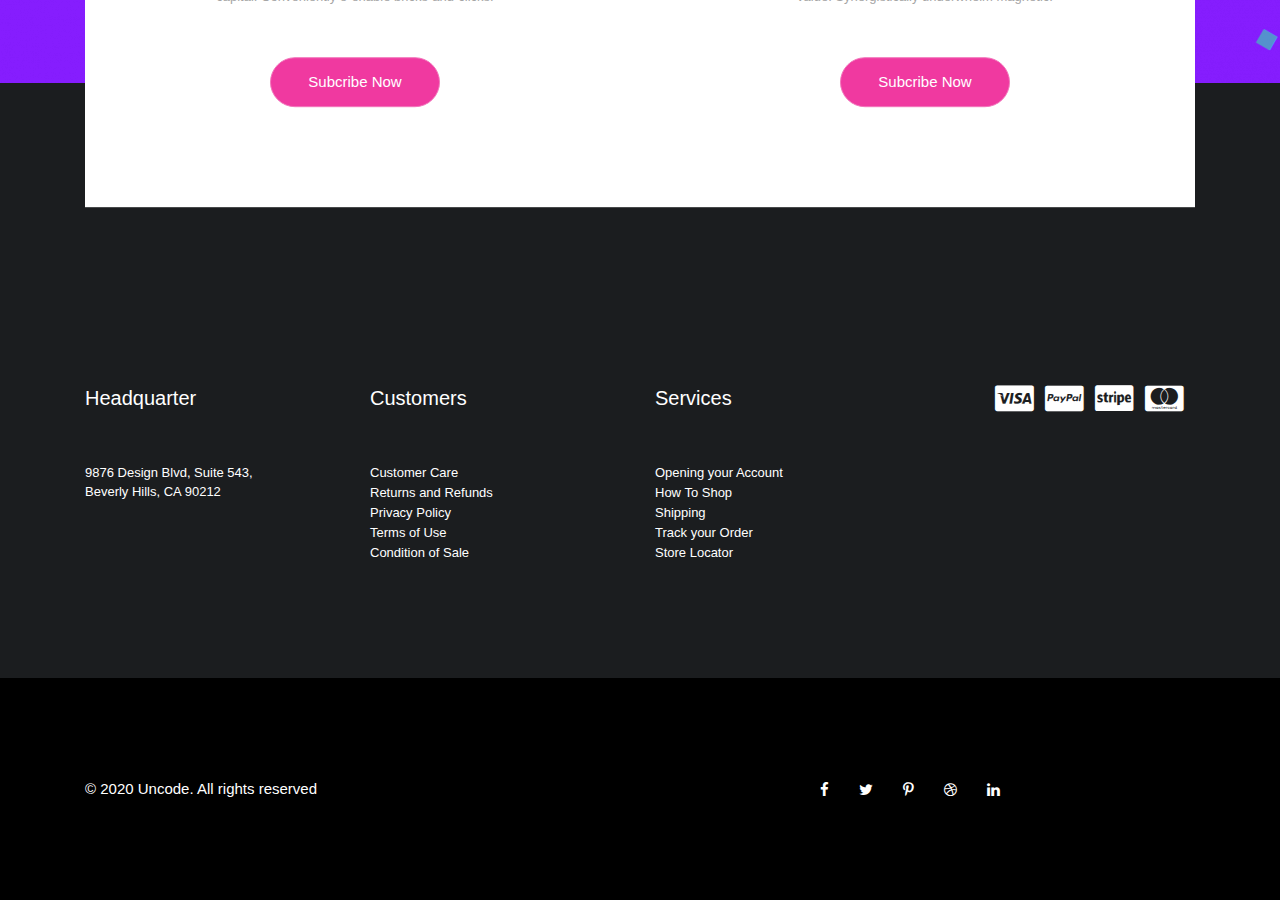
<file: version 2/Classic Scss/index.html>
<!DOCTYPE html>
<html lang="en">

<head>
    <meta charset="UTF-8">
    <meta name="viewport" content="width=device-width, initial-scale=1.0">
    <title>Classic Sass - Uncode</title>
    <!-- Link Css -->
    <link rel="stylesheet" href="./assets/css/main.css">
    <!-- Slider -->
    <link rel="stylesheet" href="https://cdnjs.cloudflare.com/ajax/libs/OwlCarousel2/2.3.4/assets/owl.carousel.min.css">
    <link rel="stylesheet" href="https://cdnjs.cloudflare.com/ajax/libs/OwlCarousel2/2.3.4/assets/owl.theme.default.min.css">
    <!-- Bootstrap -->
    <link rel="stylesheet" href="https://stackpath.bootstrapcdn.com/bootstrap/4.5.0/css/bootstrap.min.css">
    <!-- Link Fontawsome -->
    <link rel="stylesheet" href="https://stackpath.bootstrapcdn.com/font-awesome/4.7.0/css/font-awesome.min.css">
    <!-- Font -->
    <link href="https://fonts.googleapis.com/css2?family=Noto+Sans+JP:wght@100;300;400;500&display=swap" rel="stylesheet">
    <!-- Link W3 style -->
    <link rel="stylesheet" href="https://www.w3schools.com/w3css/4/w3.css">
</head>

<body>
    <div class="wrapper">
        <div class="header">
            <div class="container">
                <div class="header__top">
                    <div class="header__logo">
                        <svg preserveAspectRatio="xMinYMin" version="1.1" id="Layer_1-1560984758" x="0px" y="0px" viewBox="0 0 68.9 68.9" style="enable-background:new 0 0 68.9 68.9;" xml:space="preserve"> <path d="M34.4,68.9C15.4,68.9,0,53.4,0,34.4S15.4,0,34.4,0s34.4,15.4,34.4,34.4S53.4,68.9,34.4,68.9z M34.4,3C17.1,3,3,17.1,3,34.4 s14.1,31.4,31.4,31.4s31.4-14.1,31.4-31.4S51.8,3,34.4,3z"></path> <g> <path d="M23,38.9V22.6h6.7v16.3c0,1.6,0.4,2.9,1.2,3.8c0.8,0.9,2,1.3,3.5,1.3s2.8-0.4,3.6-1.3c0.8-0.9,1.2-2.1,1.2-3.8V22.6h6.7 v16.3c0,2.4-0.6,4.5-1.7,6.3c-1.1,1.8-2.6,3-4.3,3.8c-1.7,0.8-3.6,1.2-5.6,1.2c-3.2,0-5.9-1-8-3C24.1,45.3,23,42.5,23,38.9z"></path> </g> </svg>                        </div>
                    <ul class="header__menu">
                        <li class="header__menu-item">
                            <a style="color: #ba97ff;" href="">Home</a>
                            <div class="header__menu-submenu">
                                <div class="row">
                                    <div class="col-3">
                                        <ul>
                                            <li>clean design</li>
                                            <li>clean design</li>
                                            <li>clean design</li>
                                            <li>clean design</li>
                                            <li>clean design</li>
                                            <li>clean design</li>
                                            <li>clean design</li>
                                        </ul>
                                    </div>
                                    <div class="col-3">
                                        <ul>
                                            <li>clean design</li>
                                            <li>clean design</li>
                                            <li>clean design</li>
                                            <li>clean design</li>
                                            <li>clean design</li>
                                            <li>clean design</li>
                                            <li>clean design</li>
                                        </ul>
                                    </div>
                                    <div class="col-3">
                                        <ul>
                                            <li>clean design</li>
                                            <li>clean design</li>
                                            <li>clean design</li>
                                            <li>clean design</li>
                                            <li>clean design</li>
                                            <li>clean design</li>
                                            <li>clean design</li>
                                        </ul>
                                    </div>
                                    <div class="col-3">
                                        <ul>
                                            <li>clean design</li>
                                            <li>clean design</li>
                                            <li>clean design</li>
                                            <li>clean design</li>
                                            <li>clean design</li>
                                            <li>clean design</li>
                                            <li>clean design</li>
                                        </ul>
                                    </div>
                                </div>
                            </div>
                        </li>
                        <li class="header__menu-item">Pages</li>
                        <li class="header__menu-item">Feature</li>
                        <li class="header__menu-item">Works</li>
                        <li class="header__menu-item">Blog</li>
                        <li class="header__menu-item">Shop</li>
                        <li class="header__menu-item">Extra</li>
                    </ul>
                    <div class="header__item-menu-button">
                        <i class="fa fa-bars"></i>
                    </div>
                </div>
            </div>
        </div>
        <!-- End Header -->
        <!-- Start Banner -->
        <div class="banner">
            <div class="container">
                <div class="banner__item">
                    <div class="row">
                        <div class="col-12 col-md-6 ">
                            <div class="banner-item">
                                <div class="banner-head">THINK, DESIGN & CREATE</div>
                                <div class="banner-heading">We grow your business with tools & services</div>
                                <div class="banner-subheading">Wanna start moving things in the right direction? Tell us what you want to achieve...</div>
                                <div class="banner-button">
                                    <button>Buy Uncode</button>
                                </div>
                            </div>
                        </div>
                        <div class="col-12 col-md-6 ">
                            <div class="banner-img">
                                <img src="./assets/images/background_header_banner.png" alt="">
                            </div>

                        </div>
                    </div>
                </div>
            </div>
        </div>
        <!-- End Banner -->
        <!-- Start Service -->
        <div class="service">
            <div class="container">
                <div class="row">
                    <div class="col-12 col-md-4">
                        <div class="service__item">
                            <div class="service__item-img">
                                <img src="./assets/images/service1.png" alt="">
                            </div>
                            <div class="service__item-title">FOR DESIGN & DEVELOPMENT</div>
                            <div class="service__item-description">Lead your organization forward by rallying everyone around your new roadmap.</div>
                        </div>
                    </div>
                    <div class="col-12 col-md-4">
                        <div class="service__item">
                            <div class="service__item-img">
                                <img src="./assets/images/service2.png" alt="">
                            </div>
                            <div class="service__item-title">FOR STATISTICS & ANALYSIS</div>
                            <div class="service__item-description">Consolidate all product ideas and feedback in one place, from colleagues or customers.</div>
                        </div>
                    </div>
                    <div class="col-12 col-md-4">
                        <div class="service__item">
                            <div class="service__item-img">
                                <img src="./assets/images/service3.png" alt="">
                            </div>
                            <div class="service__item-title">FOR YOUR ORGANIZATION</div>
                            <div class="service__item-description">Surface the feature ideas that best address user needs and support your strategy.</div>
                        </div>
                    </div>
                </div>
            </div>
        </div>
        <!-- End service -->
        <!-- Start About -->
        <div class="about">
            <div class="container">
                <div class="about__heading">
                    <div class="about__heading-title">A complete digital toolkit</div>
                    <div class="about__heading-subtitle">We makes it easy for businesses and marketing teams to manage your social account in a single place.</div>
                </div>
                <div class="about__video">
                    <img src="./assets/images/img_video.jpg" alt="">
                    <i class="fa fa-play fa-2x"></i>
                </div>
            </div>
        </div>
        <!-- End About -->

        <!-- Start Advertis -->
        <div class="advertis">
            <div class="container">
                <div class="advertis__item owl-theme owl-carousel">
                    <div class="advertis__item-img">
                        <img src="./assets/images/slider1.png" alt="" style="display: block;">
                    </div>
                    <div class="advertis__item-img">
                        <img src="./assets/images/slider2.png" alt="">
                    </div>
                    <div class="advertis__item-img">
                        <img src="./assets/images/slider3.png" alt="">
                    </div>
                    <div class="advertis__item-img">
                        <img src="./assets/images/slider4.png" alt="">
                    </div>
                    <div class="advertis__item-img">
                        <img src="./assets/images/slider5.png" alt="">
                    </div>
                    <div class="advertis__item-img">
                        <img src="./assets/images/slider6.png" alt="">
                    </div>
                    <div class="advertis__item-img">
                        <img src="./assets/images/slider7.png" alt="">
                    </div>
                </div>
            </div>
        </div>
        <!-- Start Design -->
        <div class="design">
            <div class="container">
                <div class="row">
                    <div class="col-md-5 col-12 design__img">
                        <img src="./assets/images/design.png" alt="">
                    </div>
                    <div class="col-md-7 col-12">
                        <div class="design__item">
                            <div class="design__item-head">FOR DESIGNERS</div>
                            <div class="design__item-title">Design and build the design you need fast and accurate online</div>
                            <div class="design__item-description">Improve users’ experiences by understanding who they are and how they engage. Collect data throughout the user journey, integrating online and offline datasets across devices to create a holistic view. Identify which campaigns
                                drive the most engagement.</div>
                        </div>
                        <div class="row">
                            <div class="design__percent">
                                <div class="col-4">75%</div>
                                <div class="col-4">85%</div>
                                <div class="col-4">95%</div>
                            </div>
                        </div>
                    </div>
                </div>
            </div>
        </div>
        <!-- End Design -->
        <!-- Start Develop -->
        <div class="develop">
            <div class="container">
                <div class="row">
                    <div class="col-md-7 col-12">
                        <div class="develop__item">
                            <div class="develop__item-head">FOR DEVELOPERS</div>
                            <div class="develop__item-title">Easily create and manage great looking contents for your site</div>
                            <div class="develop__item-description">Improve users’ experiences by understanding who they are and how they engage. Collect data throughout the user journey, integrating online and offline datasets across devices to create a holistic view. Identify which campaigns
                                drive the most engagement.</div>
                        </div>
                        <div class="develop__notice">
                            <div>Progress</div>
                            <div>80%</div>
                        </div>
                        <div class="w3-light-grey w3-round">
                            <div class="w3-container w3-pink w3-round" style="width:80%;height:7px"></div>
                        </div>
                    </div>
                    <div class="col-md-5 col-12">
                        <div class="develop__img">
                            <img src="./assets/images/develop.png" alt="">
                        </div>

                    </div>
                </div>
            </div>
        </div>
        <!-- End Develop -->
        <!-- Start Quote -->
        <div class="quote">
            <div class="container">
                <div class="row">
                    <div class="col-12 mx-auto">
                        <div class="quote__item">
                            <div class="quote__item-img">
                                <img src="./assets/images/quote.jpg" alt="">
                            </div>
                            <div class="quote__item-content">We were referred from colleagues of ours. Not only have we been amazed at the depth of understanding, we found ourselves working with a team of friends.</div>
                            <div class="quote__item-author">Fred Moody. CEO, Network Software.</div>
                            <div class="quote__item-more">
                                <i class="fa fa-circle"></i>
                                <i class="fa fa-circle"></i>
                                <i class="fa fa-circle"></i>
                            </div>
                        </div>
                    </div>
                </div>
                <div class="row">
                    <div class="col-12 mx-auto">
                        <div class="product">
                            <div class="row">
                                <div class="col-md-6 col-12">
                                    <div class="product__item">
                                        <div class="product__item-price">$19</div>
                                        <div class="product__item-author">MONTHLY PLAN</div>
                                        <div class="product__item-description">This is a demo: rapidiously enhance high-quality best practices for parallel human capital. Conveniently e-enable bricks-and-clicks.</div>
                                        <div class="product__item-button">
                                            <button>Subcribe Now</button>
                                        </div>
                                    </div>
                                </div>
                                <div class="col-md-6 col-12">
                                    <div class="product__item">
                                        <div class="product__item-price">$159</div>
                                        <div class="product__item-author">ANNUAL PLAN</div>
                                        <div class="product__item-description">This is a demo: dramatically streamline mission-critical schemas whereas extensible value. Synergistically underwhelm magnetic.</div>
                                        <div class="product__item-button">
                                            <button>Subcribe Now</button>
                                        </div>
                                    </div>
                                </div>
                            </div>
                        </div>
                    </div>
                </div>
            </div>
        </div>
        <!-- End Quote -->
        <!-- Start Footer -->
        <div class="footer">
            <div class="container">
                <div class="row">
                    <div class="col-lg-3 col-12">
                        <div class="footer__item-adress">
                            <div class="footer__item-heading">Headquarter</div>
                            <div class="footer__item-desciption">9876 Design Blvd, Suite 543, Beverly Hills, CA 90212
                            </div>
                        </div>
                    </div>
                    <div class="col-lg-3 col-12">
                        <div class="footer__item-cus">
                            <div class="footer__item-heading">Customers</div>
                            <div class="footer__item-list">
                                <ul>
                                    <li>Customer Care</li>
                                    <li>Returns and Refunds</li>
                                    <li>Privacy Policy</li>
                                    <li>Terms of Use</li>
                                    <li>Condition of Sale</li>
                                </ul>
                            </div>
                        </div>
                    </div>
                    <div class="col-lg-3 col-12">
                        <div class="footer__item-service">
                            <div class="footer__item-heading">Services</div>
                        </div>
                        <div class="footer__item-list">
                            <ul>
                                <li>Opening your Account</li>
                                <li>How To Shop</li>
                                <li>Shipping</li>
                                <li>Track your Order</li>
                                <li>Store Locator</li>
                            </ul>
                        </div>
                    </div>
                    <div class="col-lg-3 col-12">
                        <div class="footer__item-icon">
                            <i class="fa fa-cc-visa fa-2x"></i>
                            <i class="fa fa-cc-paypal fa-2x"></i>
                            <i class="fa fa-cc-stripe fa-2x"></i>
                            <i class="fa fa-cc-mastercard fa-2x"></i>
                        </div>
                    </div>
                </div>
            </div>
        </div>
        <!-- End Footer -->
        <!-- Footer Bottom -->
        <div class="footer__bottom">
            <div class="container">
                <div class="row">
                    <div class="col-md-6 col-12 footer__bottom-text">© 2020 Uncode. All rights reserved</div>
                    <div class="col-md-6 col-12 footer__bottom-icon">
                        <i class="fa fa-facebook"></i>
                        <i class="fa fa-twitter"></i>
                        <i class="fa fa-pinterest-p"></i>
                        <i class="fa fa-dribbble"></i>
                        <i class="fa fa-linkedin"></i>
                    </div>
                </div>
            </div>
        </div>
    </div>
    <script src="https://cdnjs.cloudflare.com/ajax/libs/jquery/3.5.1/jquery.min.js"></script>
    <script src="https://cdnjs.cloudflare.com/ajax/libs/OwlCarousel2/2.3.4/owl.carousel.min.js"></script>
    <script src="https://cdnjs.cloudflare.com/ajax/libs/OwlCarousel2/2.3.4/owl.carousel.js"></script>
    <script src="./assets/js/script.js"></script>
</body>

</html>
</file>
<file: Classic Sass/assets/css/_grid.css>
/* ===============================================================================
   TABLE OF CONTENT
   ===============================================================================
   1. General
   2. Make Container
   3. Make Rows
   4. Make Columns
   5. Include Mixin
*/
/* =============================================================================== 
   1. General
   =============================================================================== */
/* Reset CSS */
*,
*::before,
*::after {
  box-sizing: border-box;
  margin: 0;
  padding: 0;
}

/* Variables */
/* Set Breakpoints Value */
/* Function Media Query */
/* =============================================================================== 
   2. Make Container
   =============================================================================== */
/* =============================================================================== 
   3. Make Rows
   =============================================================================== */
/* =============================================================================== 
   4. Make Columns
   =============================================================================== */
/* =============================================================================== 
   5. Include Mixin
   =============================================================================== */
/* Make Container */
.container {
  width: 100%;
  padding-right: 15px;
  padding-left: 15px;
  margin-right: auto;
  margin-left: auto;
}
@media (min-width: 576px) {
  .container {
    max-width: 540px;
  }
}
@media (min-width: 768px) {
  .container {
    max-width: 720px;
  }
}
@media (min-width: 992px) {
  .container {
    max-width: 960px;
  }
}
@media (min-width: 1200px) {
  .container {
    max-width: 1140px;
  }
}

/* Make Rows */
.row {
  display: flex;
  flex-wrap: wrap;
  margin-right: -15px;
  margin-left: -15px;
}

/* Make Columns */
.col-xl,
.col-xl-auto, .col-xl-12, .col-xl-11, .col-xl-10, .col-xl-9, .col-xl-8, .col-xl-7, .col-xl-6, .col-xl-5, .col-xl-4, .col-xl-3, .col-xl-2, .col-xl-1, .col-lg,
.col-lg-auto, .col-lg-12, .col-lg-11, .col-lg-10, .col-lg-9, .col-lg-8, .col-lg-7, .col-lg-6, .col-lg-5, .col-lg-4, .col-lg-3, .col-lg-2, .col-lg-1, .col-md,
.col-md-auto, .col-md-12, .col-md-11, .col-md-10, .col-md-9, .col-md-8, .col-md-7, .col-md-6, .col-md-5, .col-md-4, .col-md-3, .col-md-2, .col-md-1, .col-sm,
.col-sm-auto, .col-sm-12, .col-sm-11, .col-sm-10, .col-sm-9, .col-sm-8, .col-sm-7, .col-sm-6, .col-sm-5, .col-sm-4, .col-sm-3, .col-sm-2, .col-sm-1, .col,
.col-auto, .col-12, .col-11, .col-10, .col-9, .col-8, .col-7, .col-6, .col-5, .col-4, .col-3, .col-2, .col-1 {
  position: relative;
  width: 100%;
  padding-right: 15px;
  padding-left: 15px;
}

.col {
  flex-basis: 0;
  flex-grow: 1;
  max-width: 100%;
}

.col-auto {
  flex: 0 0 auto;
  width: auto;
  max-width: 100%;
}

.col-1 {
  flex: 0 0 8.3333333333%;
  max-width: 8.3333333333%;
}

.col-2 {
  flex: 0 0 16.6666666667%;
  max-width: 16.6666666667%;
}

.col-3 {
  flex: 0 0 25%;
  max-width: 25%;
}

.col-4 {
  flex: 0 0 33.3333333333%;
  max-width: 33.3333333333%;
}

.col-5 {
  flex: 0 0 41.6666666667%;
  max-width: 41.6666666667%;
}

.col-6 {
  flex: 0 0 50%;
  max-width: 50%;
}

.col-7 {
  flex: 0 0 58.3333333333%;
  max-width: 58.3333333333%;
}

.col-8 {
  flex: 0 0 66.6666666667%;
  max-width: 66.6666666667%;
}

.col-9 {
  flex: 0 0 75%;
  max-width: 75%;
}

.col-10 {
  flex: 0 0 83.3333333333%;
  max-width: 83.3333333333%;
}

.col-11 {
  flex: 0 0 91.6666666667%;
  max-width: 91.6666666667%;
}

.col-12 {
  flex: 0 0 100%;
  max-width: 100%;
}

.order-first {
  order: -1;
}

.order-last {
  order: 13;
}

.order-0 {
  order: 0;
}

.order-1 {
  order: 1;
}

.order-2 {
  order: 2;
}

.order-3 {
  order: 3;
}

.order-4 {
  order: 4;
}

.order-5 {
  order: 5;
}

.order-6 {
  order: 6;
}

.order-7 {
  order: 7;
}

.order-8 {
  order: 8;
}

.order-9 {
  order: 9;
}

.order-10 {
  order: 10;
}

.order-11 {
  order: 11;
}

.order-12 {
  order: 12;
}

.offset-1 {
  margin-left: 8.3333333333%;
}

.offset-2 {
  margin-left: 16.6666666667%;
}

.offset-3 {
  margin-left: 25%;
}

.offset-4 {
  margin-left: 33.3333333333%;
}

.offset-5 {
  margin-left: 41.6666666667%;
}

.offset-6 {
  margin-left: 50%;
}

.offset-7 {
  margin-left: 58.3333333333%;
}

.offset-8 {
  margin-left: 66.6666666667%;
}

.offset-9 {
  margin-left: 75%;
}

.offset-10 {
  margin-left: 83.3333333333%;
}

.offset-11 {
  margin-left: 91.6666666667%;
}

@media (min-width: 576px) {
  .col-sm {
    flex-basis: 0;
    flex-grow: 1;
    max-width: 100%;
  }

  .col-sm-auto {
    flex: 0 0 auto;
    width: auto;
    max-width: 100%;
  }

  .col-sm-1 {
    flex: 0 0 8.3333333333%;
    max-width: 8.3333333333%;
  }

  .col-sm-2 {
    flex: 0 0 16.6666666667%;
    max-width: 16.6666666667%;
  }

  .col-sm-3 {
    flex: 0 0 25%;
    max-width: 25%;
  }

  .col-sm-4 {
    flex: 0 0 33.3333333333%;
    max-width: 33.3333333333%;
  }

  .col-sm-5 {
    flex: 0 0 41.6666666667%;
    max-width: 41.6666666667%;
  }

  .col-sm-6 {
    flex: 0 0 50%;
    max-width: 50%;
  }

  .col-sm-7 {
    flex: 0 0 58.3333333333%;
    max-width: 58.3333333333%;
  }

  .col-sm-8 {
    flex: 0 0 66.6666666667%;
    max-width: 66.6666666667%;
  }

  .col-sm-9 {
    flex: 0 0 75%;
    max-width: 75%;
  }

  .col-sm-10 {
    flex: 0 0 83.3333333333%;
    max-width: 83.3333333333%;
  }

  .col-sm-11 {
    flex: 0 0 91.6666666667%;
    max-width: 91.6666666667%;
  }

  .col-sm-12 {
    flex: 0 0 100%;
    max-width: 100%;
  }

  .order-sm-first {
    order: -1;
  }

  .order-sm-last {
    order: 13;
  }

  .order-sm-0 {
    order: 0;
  }

  .order-sm-1 {
    order: 1;
  }

  .order-sm-2 {
    order: 2;
  }

  .order-sm-3 {
    order: 3;
  }

  .order-sm-4 {
    order: 4;
  }

  .order-sm-5 {
    order: 5;
  }

  .order-sm-6 {
    order: 6;
  }

  .order-sm-7 {
    order: 7;
  }

  .order-sm-8 {
    order: 8;
  }

  .order-sm-9 {
    order: 9;
  }

  .order-sm-10 {
    order: 10;
  }

  .order-sm-11 {
    order: 11;
  }

  .order-sm-12 {
    order: 12;
  }

  .offset-sm-0 {
    margin-left: 0;
  }

  .offset-sm-1 {
    margin-left: 8.3333333333%;
  }

  .offset-sm-2 {
    margin-left: 16.6666666667%;
  }

  .offset-sm-3 {
    margin-left: 25%;
  }

  .offset-sm-4 {
    margin-left: 33.3333333333%;
  }

  .offset-sm-5 {
    margin-left: 41.6666666667%;
  }

  .offset-sm-6 {
    margin-left: 50%;
  }

  .offset-sm-7 {
    margin-left: 58.3333333333%;
  }

  .offset-sm-8 {
    margin-left: 66.6666666667%;
  }

  .offset-sm-9 {
    margin-left: 75%;
  }

  .offset-sm-10 {
    margin-left: 83.3333333333%;
  }

  .offset-sm-11 {
    margin-left: 91.6666666667%;
  }
}
@media (min-width: 768px) {
  .col-md {
    flex-basis: 0;
    flex-grow: 1;
    max-width: 100%;
  }

  .col-md-auto {
    flex: 0 0 auto;
    width: auto;
    max-width: 100%;
  }

  .col-md-1 {
    flex: 0 0 8.3333333333%;
    max-width: 8.3333333333%;
  }

  .col-md-2 {
    flex: 0 0 16.6666666667%;
    max-width: 16.6666666667%;
  }

  .col-md-3 {
    flex: 0 0 25%;
    max-width: 25%;
  }

  .col-md-4 {
    flex: 0 0 33.3333333333%;
    max-width: 33.3333333333%;
  }

  .col-md-5 {
    flex: 0 0 41.6666666667%;
    max-width: 41.6666666667%;
  }

  .col-md-6 {
    flex: 0 0 50%;
    max-width: 50%;
  }

  .col-md-7 {
    flex: 0 0 58.3333333333%;
    max-width: 58.3333333333%;
  }

  .col-md-8 {
    flex: 0 0 66.6666666667%;
    max-width: 66.6666666667%;
  }

  .col-md-9 {
    flex: 0 0 75%;
    max-width: 75%;
  }

  .col-md-10 {
    flex: 0 0 83.3333333333%;
    max-width: 83.3333333333%;
  }

  .col-md-11 {
    flex: 0 0 91.6666666667%;
    max-width: 91.6666666667%;
  }

  .col-md-12 {
    flex: 0 0 100%;
    max-width: 100%;
  }

  .order-md-first {
    order: -1;
  }

  .order-md-last {
    order: 13;
  }

  .order-md-0 {
    order: 0;
  }

  .order-md-1 {
    order: 1;
  }

  .order-md-2 {
    order: 2;
  }

  .order-md-3 {
    order: 3;
  }

  .order-md-4 {
    order: 4;
  }

  .order-md-5 {
    order: 5;
  }

  .order-md-6 {
    order: 6;
  }

  .order-md-7 {
    order: 7;
  }

  .order-md-8 {
    order: 8;
  }

  .order-md-9 {
    order: 9;
  }

  .order-md-10 {
    order: 10;
  }

  .order-md-11 {
    order: 11;
  }

  .order-md-12 {
    order: 12;
  }

  .offset-md-0 {
    margin-left: 0;
  }

  .offset-md-1 {
    margin-left: 8.3333333333%;
  }

  .offset-md-2 {
    margin-left: 16.6666666667%;
  }

  .offset-md-3 {
    margin-left: 25%;
  }

  .offset-md-4 {
    margin-left: 33.3333333333%;
  }

  .offset-md-5 {
    margin-left: 41.6666666667%;
  }

  .offset-md-6 {
    margin-left: 50%;
  }

  .offset-md-7 {
    margin-left: 58.3333333333%;
  }

  .offset-md-8 {
    margin-left: 66.6666666667%;
  }

  .offset-md-9 {
    margin-left: 75%;
  }

  .offset-md-10 {
    margin-left: 83.3333333333%;
  }

  .offset-md-11 {
    margin-left: 91.6666666667%;
  }
}
@media (min-width: 992px) {
  .col-lg {
    flex-basis: 0;
    flex-grow: 1;
    max-width: 100%;
  }

  .col-lg-auto {
    flex: 0 0 auto;
    width: auto;
    max-width: 100%;
  }

  .col-lg-1 {
    flex: 0 0 8.3333333333%;
    max-width: 8.3333333333%;
  }

  .col-lg-2 {
    flex: 0 0 16.6666666667%;
    max-width: 16.6666666667%;
  }

  .col-lg-3 {
    flex: 0 0 25%;
    max-width: 25%;
  }

  .col-lg-4 {
    flex: 0 0 33.3333333333%;
    max-width: 33.3333333333%;
  }

  .col-lg-5 {
    flex: 0 0 41.6666666667%;
    max-width: 41.6666666667%;
  }

  .col-lg-6 {
    flex: 0 0 50%;
    max-width: 50%;
  }

  .col-lg-7 {
    flex: 0 0 58.3333333333%;
    max-width: 58.3333333333%;
  }

  .col-lg-8 {
    flex: 0 0 66.6666666667%;
    max-width: 66.6666666667%;
  }

  .col-lg-9 {
    flex: 0 0 75%;
    max-width: 75%;
  }

  .col-lg-10 {
    flex: 0 0 83.3333333333%;
    max-width: 83.3333333333%;
  }

  .col-lg-11 {
    flex: 0 0 91.6666666667%;
    max-width: 91.6666666667%;
  }

  .col-lg-12 {
    flex: 0 0 100%;
    max-width: 100%;
  }

  .order-lg-first {
    order: -1;
  }

  .order-lg-last {
    order: 13;
  }

  .order-lg-0 {
    order: 0;
  }

  .order-lg-1 {
    order: 1;
  }

  .order-lg-2 {
    order: 2;
  }

  .order-lg-3 {
    order: 3;
  }

  .order-lg-4 {
    order: 4;
  }

  .order-lg-5 {
    order: 5;
  }

  .order-lg-6 {
    order: 6;
  }

  .order-lg-7 {
    order: 7;
  }

  .order-lg-8 {
    order: 8;
  }

  .order-lg-9 {
    order: 9;
  }

  .order-lg-10 {
    order: 10;
  }

  .order-lg-11 {
    order: 11;
  }

  .order-lg-12 {
    order: 12;
  }

  .offset-lg-0 {
    margin-left: 0;
  }

  .offset-lg-1 {
    margin-left: 8.3333333333%;
  }

  .offset-lg-2 {
    margin-left: 16.6666666667%;
  }

  .offset-lg-3 {
    margin-left: 25%;
  }

  .offset-lg-4 {
    margin-left: 33.3333333333%;
  }

  .offset-lg-5 {
    margin-left: 41.6666666667%;
  }

  .offset-lg-6 {
    margin-left: 50%;
  }

  .offset-lg-7 {
    margin-left: 58.3333333333%;
  }

  .offset-lg-8 {
    margin-left: 66.6666666667%;
  }

  .offset-lg-9 {
    margin-left: 75%;
  }

  .offset-lg-10 {
    margin-left: 83.3333333333%;
  }

  .offset-lg-11 {
    margin-left: 91.6666666667%;
  }
}
@media (min-width: 1200px) {
  .col-xl {
    flex-basis: 0;
    flex-grow: 1;
    max-width: 100%;
  }

  .col-xl-auto {
    flex: 0 0 auto;
    width: auto;
    max-width: 100%;
  }

  .col-xl-1 {
    flex: 0 0 8.3333333333%;
    max-width: 8.3333333333%;
  }

  .col-xl-2 {
    flex: 0 0 16.6666666667%;
    max-width: 16.6666666667%;
  }

  .col-xl-3 {
    flex: 0 0 25%;
    max-width: 25%;
  }

  .col-xl-4 {
    flex: 0 0 33.3333333333%;
    max-width: 33.3333333333%;
  }

  .col-xl-5 {
    flex: 0 0 41.6666666667%;
    max-width: 41.6666666667%;
  }

  .col-xl-6 {
    flex: 0 0 50%;
    max-width: 50%;
  }

  .col-xl-7 {
    flex: 0 0 58.3333333333%;
    max-width: 58.3333333333%;
  }

  .col-xl-8 {
    flex: 0 0 66.6666666667%;
    max-width: 66.6666666667%;
  }

  .col-xl-9 {
    flex: 0 0 75%;
    max-width: 75%;
  }

  .col-xl-10 {
    flex: 0 0 83.3333333333%;
    max-width: 83.3333333333%;
  }

  .col-xl-11 {
    flex: 0 0 91.6666666667%;
    max-width: 91.6666666667%;
  }

  .col-xl-12 {
    flex: 0 0 100%;
    max-width: 100%;
  }

  .order-xl-first {
    order: -1;
  }

  .order-xl-last {
    order: 13;
  }

  .order-xl-0 {
    order: 0;
  }

  .order-xl-1 {
    order: 1;
  }

  .order-xl-2 {
    order: 2;
  }

  .order-xl-3 {
    order: 3;
  }

  .order-xl-4 {
    order: 4;
  }

  .order-xl-5 {
    order: 5;
  }

  .order-xl-6 {
    order: 6;
  }

  .order-xl-7 {
    order: 7;
  }

  .order-xl-8 {
    order: 8;
  }

  .order-xl-9 {
    order: 9;
  }

  .order-xl-10 {
    order: 10;
  }

  .order-xl-11 {
    order: 11;
  }

  .order-xl-12 {
    order: 12;
  }

  .offset-xl-0 {
    margin-left: 0;
  }

  .offset-xl-1 {
    margin-left: 8.3333333333%;
  }

  .offset-xl-2 {
    margin-left: 16.6666666667%;
  }

  .offset-xl-3 {
    margin-left: 25%;
  }

  .offset-xl-4 {
    margin-left: 33.3333333333%;
  }

  .offset-xl-5 {
    margin-left: 41.6666666667%;
  }

  .offset-xl-6 {
    margin-left: 50%;
  }

  .offset-xl-7 {
    margin-left: 58.3333333333%;
  }

  .offset-xl-8 {
    margin-left: 66.6666666667%;
  }

  .offset-xl-9 {
    margin-left: 75%;
  }

  .offset-xl-10 {
    margin-left: 83.3333333333%;
  }

  .offset-xl-11 {
    margin-left: 91.6666666667%;
  }
}

/*# sourceMappingURL=_grid.css.map */
</file>
<file: Galaxy Theme/assets/css/_grid.css>
/* ===============================================================================
   TABLE OF CONTENT
   ===============================================================================
   1. General
   2. Make Container
   3. Make Rows
   4. Make Columns
   5. Include Mixin
*/
/* =============================================================================== 
   1. General
   =============================================================================== */
/* Reset CSS */
*,
*::before,
*::after {
  box-sizing: border-box;
  margin: 0;
  padding: 0;
}

/* Variables */
/* Set Breakpoints Value */
/* Function Media Query */
/* =============================================================================== 
   2. Make Container
   =============================================================================== */
/* =============================================================================== 
   3. Make Rows
   =============================================================================== */
/* =============================================================================== 
   4. Make Columns
   =============================================================================== */
/* =============================================================================== 
   5. Include Mixin
   =============================================================================== */
/* Make Container */
.container {
  width: 100%;
  padding-right: 15px;
  padding-left: 15px;
  margin-right: auto;
  margin-left: auto;
}
@media (min-width: 576px) {
  .container {
    max-width: 540px;
  }
}
@media (min-width: 768px) {
  .container {
    max-width: 720px;
  }
}
@media (min-width: 992px) {
  .container {
    max-width: 960px;
  }
}
@media (min-width: 1200px) {
  .container {
    max-width: 1140px;
  }
}

/* Make Rows */
.row {
  display: flex;
  flex-wrap: wrap;
  margin-right: -15px;
  margin-left: -15px;
}

/* Make Columns */
.col-xl,
.col-xl-auto, .col-xl-12, .col-xl-11, .col-xl-10, .col-xl-9, .col-xl-8, .col-xl-7, .col-xl-6, .col-xl-5, .col-xl-4, .col-xl-3, .col-xl-2, .col-xl-1, .col-lg,
.col-lg-auto, .col-lg-12, .col-lg-11, .col-lg-10, .col-lg-9, .col-lg-8, .col-lg-7, .col-lg-6, .col-lg-5, .col-lg-4, .col-lg-3, .col-lg-2, .col-lg-1, .col-md,
.col-md-auto, .col-md-12, .col-md-11, .col-md-10, .col-md-9, .col-md-8, .col-md-7, .col-md-6, .col-md-5, .col-md-4, .col-md-3, .col-md-2, .col-md-1, .col-sm,
.col-sm-auto, .col-sm-12, .col-sm-11, .col-sm-10, .col-sm-9, .col-sm-8, .col-sm-7, .col-sm-6, .col-sm-5, .col-sm-4, .col-sm-3, .col-sm-2, .col-sm-1, .col,
.col-auto, .col-12, .col-11, .col-10, .col-9, .col-8, .col-7, .col-6, .col-5, .col-4, .col-3, .col-2, .col-1 {
  position: relative;
  width: 100%;
  padding-right: 15px;
  padding-left: 15px;
}

.col {
  flex-basis: 0;
  flex-grow: 1;
  max-width: 100%;
}

.col-auto {
  flex: 0 0 auto;
  width: auto;
  max-width: 100%;
}

.col-1 {
  flex: 0 0 8.3333333333%;
  max-width: 8.3333333333%;
}

.col-2 {
  flex: 0 0 16.6666666667%;
  max-width: 16.6666666667%;
}

.col-3 {
  flex: 0 0 25%;
  max-width: 25%;
}

.col-4 {
  flex: 0 0 33.3333333333%;
  max-width: 33.3333333333%;
}

.col-5 {
  flex: 0 0 41.6666666667%;
  max-width: 41.6666666667%;
}

.col-6 {
  flex: 0 0 50%;
  max-width: 50%;
}

.col-7 {
  flex: 0 0 58.3333333333%;
  max-width: 58.3333333333%;
}

.col-8 {
  flex: 0 0 66.6666666667%;
  max-width: 66.6666666667%;
}

.col-9 {
  flex: 0 0 75%;
  max-width: 75%;
}

.col-10 {
  flex: 0 0 83.3333333333%;
  max-width: 83.3333333333%;
}

.col-11 {
  flex: 0 0 91.6666666667%;
  max-width: 91.6666666667%;
}

.col-12 {
  flex: 0 0 100%;
  max-width: 100%;
}

.order-first {
  order: -1;
}

.order-last {
  order: 13;
}

.order-0 {
  order: 0;
}

.order-1 {
  order: 1;
}

.order-2 {
  order: 2;
}

.order-3 {
  order: 3;
}

.order-4 {
  order: 4;
}

.order-5 {
  order: 5;
}

.order-6 {
  order: 6;
}

.order-7 {
  order: 7;
}

.order-8 {
  order: 8;
}

.order-9 {
  order: 9;
}

.order-10 {
  order: 10;
}

.order-11 {
  order: 11;
}

.order-12 {
  order: 12;
}

.offset-1 {
  margin-left: 8.3333333333%;
}

.offset-2 {
  margin-left: 16.6666666667%;
}

.offset-3 {
  margin-left: 25%;
}

.offset-4 {
  margin-left: 33.3333333333%;
}

.offset-5 {
  margin-left: 41.6666666667%;
}

.offset-6 {
  margin-left: 50%;
}

.offset-7 {
  margin-left: 58.3333333333%;
}

.offset-8 {
  margin-left: 66.6666666667%;
}

.offset-9 {
  margin-left: 75%;
}

.offset-10 {
  margin-left: 83.3333333333%;
}

.offset-11 {
  margin-left: 91.6666666667%;
}

@media (min-width: 576px) {
  .col-sm {
    flex-basis: 0;
    flex-grow: 1;
    max-width: 100%;
  }

  .col-sm-auto {
    flex: 0 0 auto;
    width: auto;
    max-width: 100%;
  }

  .col-sm-1 {
    flex: 0 0 8.3333333333%;
    max-width: 8.3333333333%;
  }

  .col-sm-2 {
    flex: 0 0 16.6666666667%;
    max-width: 16.6666666667%;
  }

  .col-sm-3 {
    flex: 0 0 25%;
    max-width: 25%;
  }

  .col-sm-4 {
    flex: 0 0 33.3333333333%;
    max-width: 33.3333333333%;
  }

  .col-sm-5 {
    flex: 0 0 41.6666666667%;
    max-width: 41.6666666667%;
  }

  .col-sm-6 {
    flex: 0 0 50%;
    max-width: 50%;
  }

  .col-sm-7 {
    flex: 0 0 58.3333333333%;
    max-width: 58.3333333333%;
  }

  .col-sm-8 {
    flex: 0 0 66.6666666667%;
    max-width: 66.6666666667%;
  }

  .col-sm-9 {
    flex: 0 0 75%;
    max-width: 75%;
  }

  .col-sm-10 {
    flex: 0 0 83.3333333333%;
    max-width: 83.3333333333%;
  }

  .col-sm-11 {
    flex: 0 0 91.6666666667%;
    max-width: 91.6666666667%;
  }

  .col-sm-12 {
    flex: 0 0 100%;
    max-width: 100%;
  }

  .order-sm-first {
    order: -1;
  }

  .order-sm-last {
    order: 13;
  }

  .order-sm-0 {
    order: 0;
  }

  .order-sm-1 {
    order: 1;
  }

  .order-sm-2 {
    order: 2;
  }

  .order-sm-3 {
    order: 3;
  }

  .order-sm-4 {
    order: 4;
  }

  .order-sm-5 {
    order: 5;
  }

  .order-sm-6 {
    order: 6;
  }

  .order-sm-7 {
    order: 7;
  }

  .order-sm-8 {
    order: 8;
  }

  .order-sm-9 {
    order: 9;
  }

  .order-sm-10 {
    order: 10;
  }

  .order-sm-11 {
    order: 11;
  }

  .order-sm-12 {
    order: 12;
  }

  .offset-sm-0 {
    margin-left: 0;
  }

  .offset-sm-1 {
    margin-left: 8.3333333333%;
  }

  .offset-sm-2 {
    margin-left: 16.6666666667%;
  }

  .offset-sm-3 {
    margin-left: 25%;
  }

  .offset-sm-4 {
    margin-left: 33.3333333333%;
  }

  .offset-sm-5 {
    margin-left: 41.6666666667%;
  }

  .offset-sm-6 {
    margin-left: 50%;
  }

  .offset-sm-7 {
    margin-left: 58.3333333333%;
  }

  .offset-sm-8 {
    margin-left: 66.6666666667%;
  }

  .offset-sm-9 {
    margin-left: 75%;
  }

  .offset-sm-10 {
    margin-left: 83.3333333333%;
  }

  .offset-sm-11 {
    margin-left: 91.6666666667%;
  }
}
@media (min-width: 768px) {
  .col-md {
    flex-basis: 0;
    flex-grow: 1;
    max-width: 100%;
  }

  .col-md-auto {
    flex: 0 0 auto;
    width: auto;
    max-width: 100%;
  }

  .col-md-1 {
    flex: 0 0 8.3333333333%;
    max-width: 8.3333333333%;
  }

  .col-md-2 {
    flex: 0 0 16.6666666667%;
    max-width: 16.6666666667%;
  }

  .col-md-3 {
    flex: 0 0 25%;
    max-width: 25%;
  }

  .col-md-4 {
    flex: 0 0 33.3333333333%;
    max-width: 33.3333333333%;
  }

  .col-md-5 {
    flex: 0 0 41.6666666667%;
    max-width: 41.6666666667%;
  }

  .col-md-6 {
    flex: 0 0 50%;
    max-width: 50%;
  }

  .col-md-7 {
    flex: 0 0 58.3333333333%;
    max-width: 58.3333333333%;
  }

  .col-md-8 {
    flex: 0 0 66.6666666667%;
    max-width: 66.6666666667%;
  }

  .col-md-9 {
    flex: 0 0 75%;
    max-width: 75%;
  }

  .col-md-10 {
    flex: 0 0 83.3333333333%;
    max-width: 83.3333333333%;
  }

  .col-md-11 {
    flex: 0 0 91.6666666667%;
    max-width: 91.6666666667%;
  }

  .col-md-12 {
    flex: 0 0 100%;
    max-width: 100%;
  }

  .order-md-first {
    order: -1;
  }

  .order-md-last {
    order: 13;
  }

  .order-md-0 {
    order: 0;
  }

  .order-md-1 {
    order: 1;
  }

  .order-md-2 {
    order: 2;
  }

  .order-md-3 {
    order: 3;
  }

  .order-md-4 {
    order: 4;
  }

  .order-md-5 {
    order: 5;
  }

  .order-md-6 {
    order: 6;
  }

  .order-md-7 {
    order: 7;
  }

  .order-md-8 {
    order: 8;
  }

  .order-md-9 {
    order: 9;
  }

  .order-md-10 {
    order: 10;
  }

  .order-md-11 {
    order: 11;
  }

  .order-md-12 {
    order: 12;
  }

  .offset-md-0 {
    margin-left: 0;
  }

  .offset-md-1 {
    margin-left: 8.3333333333%;
  }

  .offset-md-2 {
    margin-left: 16.6666666667%;
  }

  .offset-md-3 {
    margin-left: 25%;
  }

  .offset-md-4 {
    margin-left: 33.3333333333%;
  }

  .offset-md-5 {
    margin-left: 41.6666666667%;
  }

  .offset-md-6 {
    margin-left: 50%;
  }

  .offset-md-7 {
    margin-left: 58.3333333333%;
  }

  .offset-md-8 {
    margin-left: 66.6666666667%;
  }

  .offset-md-9 {
    margin-left: 75%;
  }

  .offset-md-10 {
    margin-left: 83.3333333333%;
  }

  .offset-md-11 {
    margin-left: 91.6666666667%;
  }
}
@media (min-width: 992px) {
  .col-lg {
    flex-basis: 0;
    flex-grow: 1;
    max-width: 100%;
  }

  .col-lg-auto {
    flex: 0 0 auto;
    width: auto;
    max-width: 100%;
  }

  .col-lg-1 {
    flex: 0 0 8.3333333333%;
    max-width: 8.3333333333%;
  }

  .col-lg-2 {
    flex: 0 0 16.6666666667%;
    max-width: 16.6666666667%;
  }

  .col-lg-3 {
    flex: 0 0 25%;
    max-width: 25%;
  }

  .col-lg-4 {
    flex: 0 0 33.3333333333%;
    max-width: 33.3333333333%;
  }

  .col-lg-5 {
    flex: 0 0 41.6666666667%;
    max-width: 41.6666666667%;
  }

  .col-lg-6 {
    flex: 0 0 50%;
    max-width: 50%;
  }

  .col-lg-7 {
    flex: 0 0 58.3333333333%;
    max-width: 58.3333333333%;
  }

  .col-lg-8 {
    flex: 0 0 66.6666666667%;
    max-width: 66.6666666667%;
  }

  .col-lg-9 {
    flex: 0 0 75%;
    max-width: 75%;
  }

  .col-lg-10 {
    flex: 0 0 83.3333333333%;
    max-width: 83.3333333333%;
  }

  .col-lg-11 {
    flex: 0 0 91.6666666667%;
    max-width: 91.6666666667%;
  }

  .col-lg-12 {
    flex: 0 0 100%;
    max-width: 100%;
  }

  .order-lg-first {
    order: -1;
  }

  .order-lg-last {
    order: 13;
  }

  .order-lg-0 {
    order: 0;
  }

  .order-lg-1 {
    order: 1;
  }

  .order-lg-2 {
    order: 2;
  }

  .order-lg-3 {
    order: 3;
  }

  .order-lg-4 {
    order: 4;
  }

  .order-lg-5 {
    order: 5;
  }

  .order-lg-6 {
    order: 6;
  }

  .order-lg-7 {
    order: 7;
  }

  .order-lg-8 {
    order: 8;
  }

  .order-lg-9 {
    order: 9;
  }

  .order-lg-10 {
    order: 10;
  }

  .order-lg-11 {
    order: 11;
  }

  .order-lg-12 {
    order: 12;
  }

  .offset-lg-0 {
    margin-left: 0;
  }

  .offset-lg-1 {
    margin-left: 8.3333333333%;
  }

  .offset-lg-2 {
    margin-left: 16.6666666667%;
  }

  .offset-lg-3 {
    margin-left: 25%;
  }

  .offset-lg-4 {
    margin-left: 33.3333333333%;
  }

  .offset-lg-5 {
    margin-left: 41.6666666667%;
  }

  .offset-lg-6 {
    margin-left: 50%;
  }

  .offset-lg-7 {
    margin-left: 58.3333333333%;
  }

  .offset-lg-8 {
    margin-left: 66.6666666667%;
  }

  .offset-lg-9 {
    margin-left: 75%;
  }

  .offset-lg-10 {
    margin-left: 83.3333333333%;
  }

  .offset-lg-11 {
    margin-left: 91.6666666667%;
  }
}
@media (min-width: 1200px) {
  .col-xl {
    flex-basis: 0;
    flex-grow: 1;
    max-width: 100%;
  }

  .col-xl-auto {
    flex: 0 0 auto;
    width: auto;
    max-width: 100%;
  }

  .col-xl-1 {
    flex: 0 0 8.3333333333%;
    max-width: 8.3333333333%;
  }

  .col-xl-2 {
    flex: 0 0 16.6666666667%;
    max-width: 16.6666666667%;
  }

  .col-xl-3 {
    flex: 0 0 25%;
    max-width: 25%;
  }

  .col-xl-4 {
    flex: 0 0 33.3333333333%;
    max-width: 33.3333333333%;
  }

  .col-xl-5 {
    flex: 0 0 41.6666666667%;
    max-width: 41.6666666667%;
  }

  .col-xl-6 {
    flex: 0 0 50%;
    max-width: 50%;
  }

  .col-xl-7 {
    flex: 0 0 58.3333333333%;
    max-width: 58.3333333333%;
  }

  .col-xl-8 {
    flex: 0 0 66.6666666667%;
    max-width: 66.6666666667%;
  }

  .col-xl-9 {
    flex: 0 0 75%;
    max-width: 75%;
  }

  .col-xl-10 {
    flex: 0 0 83.3333333333%;
    max-width: 83.3333333333%;
  }

  .col-xl-11 {
    flex: 0 0 91.6666666667%;
    max-width: 91.6666666667%;
  }

  .col-xl-12 {
    flex: 0 0 100%;
    max-width: 100%;
  }

  .order-xl-first {
    order: -1;
  }

  .order-xl-last {
    order: 13;
  }

  .order-xl-0 {
    order: 0;
  }

  .order-xl-1 {
    order: 1;
  }

  .order-xl-2 {
    order: 2;
  }

  .order-xl-3 {
    order: 3;
  }

  .order-xl-4 {
    order: 4;
  }

  .order-xl-5 {
    order: 5;
  }

  .order-xl-6 {
    order: 6;
  }

  .order-xl-7 {
    order: 7;
  }

  .order-xl-8 {
    order: 8;
  }

  .order-xl-9 {
    order: 9;
  }

  .order-xl-10 {
    order: 10;
  }

  .order-xl-11 {
    order: 11;
  }

  .order-xl-12 {
    order: 12;
  }

  .offset-xl-0 {
    margin-left: 0;
  }

  .offset-xl-1 {
    margin-left: 8.3333333333%;
  }

  .offset-xl-2 {
    margin-left: 16.6666666667%;
  }

  .offset-xl-3 {
    margin-left: 25%;
  }

  .offset-xl-4 {
    margin-left: 33.3333333333%;
  }

  .offset-xl-5 {
    margin-left: 41.6666666667%;
  }

  .offset-xl-6 {
    margin-left: 50%;
  }

  .offset-xl-7 {
    margin-left: 58.3333333333%;
  }

  .offset-xl-8 {
    margin-left: 66.6666666667%;
  }

  .offset-xl-9 {
    margin-left: 75%;
  }

  .offset-xl-10 {
    margin-left: 83.3333333333%;
  }

  .offset-xl-11 {
    margin-left: 91.6666666667%;
  }
}

/*# sourceMappingURL=_grid.css.map */
</file>
<file: Start Bootstrap Agency/assets/css/_grid.css>
/* ===============================================================================
   TABLE OF CONTENT
   ===============================================================================
   1. General
   2. Make Container
   3. Make Rows
   4. Make Columns
   5. Include Mixin
*/
/* =============================================================================== 
   1. General
   =============================================================================== */
/* Reset CSS */
*,
*::before,
*::after {
  box-sizing: border-box;
  margin: 0;
  padding: 0;
}

/* Variables */
/* Set Breakpoints Value */
/* Function Media Query */
/* =============================================================================== 
   2. Make Container
   =============================================================================== */
/* =============================================================================== 
   3. Make Rows
   =============================================================================== */
/* =============================================================================== 
   4. Make Columns
   =============================================================================== */
/* =============================================================================== 
   5. Include Mixin
   =============================================================================== */
/* Make Container */
.container {
  width: 100%;
  padding-right: 15px;
  padding-left: 15px;
  margin-right: auto;
  margin-left: auto;
}
@media (min-width: 576px) {
  .container {
    max-width: 540px;
  }
}
@media (min-width: 768px) {
  .container {
    max-width: 720px;
  }
}
@media (min-width: 992px) {
  .container {
    max-width: 960px;
  }
}
@media (min-width: 1200px) {
  .container {
    max-width: 1140px;
  }
}

/* Make Rows */
.row {
  display: flex;
  flex-wrap: wrap;
  margin-right: -15px;
  margin-left: -15px;
}

/* Make Columns */
.col-xl,
.col-xl-auto, .col-xl-12, .col-xl-11, .col-xl-10, .col-xl-9, .col-xl-8, .col-xl-7, .col-xl-6, .col-xl-5, .col-xl-4, .col-xl-3, .col-xl-2, .col-xl-1, .col-lg,
.col-lg-auto, .col-lg-12, .col-lg-11, .col-lg-10, .col-lg-9, .col-lg-8, .col-lg-7, .col-lg-6, .col-lg-5, .col-lg-4, .col-lg-3, .col-lg-2, .col-lg-1, .col-md,
.col-md-auto, .col-md-12, .col-md-11, .col-md-10, .col-md-9, .col-md-8, .col-md-7, .col-md-6, .col-md-5, .col-md-4, .col-md-3, .col-md-2, .col-md-1, .col-sm,
.col-sm-auto, .col-sm-12, .col-sm-11, .col-sm-10, .col-sm-9, .col-sm-8, .col-sm-7, .col-sm-6, .col-sm-5, .col-sm-4, .col-sm-3, .col-sm-2, .col-sm-1, .col,
.col-auto, .col-12, .col-11, .col-10, .col-9, .col-8, .col-7, .col-6, .col-5, .col-4, .col-3, .col-2, .col-1 {
  position: relative;
  width: 100%;
  padding-right: 15px;
  padding-left: 15px;
}

.col {
  flex-basis: 0;
  flex-grow: 1;
  max-width: 100%;
}

.col-auto {
  flex: 0 0 auto;
  width: auto;
  max-width: 100%;
}

.col-1 {
  flex: 0 0 8.3333333333%;
  max-width: 8.3333333333%;
}

.col-2 {
  flex: 0 0 16.6666666667%;
  max-width: 16.6666666667%;
}

.col-3 {
  flex: 0 0 25%;
  max-width: 25%;
}

.col-4 {
  flex: 0 0 33.3333333333%;
  max-width: 33.3333333333%;
}

.col-5 {
  flex: 0 0 41.6666666667%;
  max-width: 41.6666666667%;
}

.col-6 {
  flex: 0 0 50%;
  max-width: 50%;
}

.col-7 {
  flex: 0 0 58.3333333333%;
  max-width: 58.3333333333%;
}

.col-8 {
  flex: 0 0 66.6666666667%;
  max-width: 66.6666666667%;
}

.col-9 {
  flex: 0 0 75%;
  max-width: 75%;
}

.col-10 {
  flex: 0 0 83.3333333333%;
  max-width: 83.3333333333%;
}

.col-11 {
  flex: 0 0 91.6666666667%;
  max-width: 91.6666666667%;
}

.col-12 {
  flex: 0 0 100%;
  max-width: 100%;
}

.order-first {
  order: -1;
}

.order-last {
  order: 13;
}

.order-0 {
  order: 0;
}

.order-1 {
  order: 1;
}

.order-2 {
  order: 2;
}

.order-3 {
  order: 3;
}

.order-4 {
  order: 4;
}

.order-5 {
  order: 5;
}

.order-6 {
  order: 6;
}

.order-7 {
  order: 7;
}

.order-8 {
  order: 8;
}

.order-9 {
  order: 9;
}

.order-10 {
  order: 10;
}

.order-11 {
  order: 11;
}

.order-12 {
  order: 12;
}

.offset-1 {
  margin-left: 8.3333333333%;
}

.offset-2 {
  margin-left: 16.6666666667%;
}

.offset-3 {
  margin-left: 25%;
}

.offset-4 {
  margin-left: 33.3333333333%;
}

.offset-5 {
  margin-left: 41.6666666667%;
}

.offset-6 {
  margin-left: 50%;
}

.offset-7 {
  margin-left: 58.3333333333%;
}

.offset-8 {
  margin-left: 66.6666666667%;
}

.offset-9 {
  margin-left: 75%;
}

.offset-10 {
  margin-left: 83.3333333333%;
}

.offset-11 {
  margin-left: 91.6666666667%;
}

@media (min-width: 576px) {
  .col-sm {
    flex-basis: 0;
    flex-grow: 1;
    max-width: 100%;
  }

  .col-sm-auto {
    flex: 0 0 auto;
    width: auto;
    max-width: 100%;
  }

  .col-sm-1 {
    flex: 0 0 8.3333333333%;
    max-width: 8.3333333333%;
  }

  .col-sm-2 {
    flex: 0 0 16.6666666667%;
    max-width: 16.6666666667%;
  }

  .col-sm-3 {
    flex: 0 0 25%;
    max-width: 25%;
  }

  .col-sm-4 {
    flex: 0 0 33.3333333333%;
    max-width: 33.3333333333%;
  }

  .col-sm-5 {
    flex: 0 0 41.6666666667%;
    max-width: 41.6666666667%;
  }

  .col-sm-6 {
    flex: 0 0 50%;
    max-width: 50%;
  }

  .col-sm-7 {
    flex: 0 0 58.3333333333%;
    max-width: 58.3333333333%;
  }

  .col-sm-8 {
    flex: 0 0 66.6666666667%;
    max-width: 66.6666666667%;
  }

  .col-sm-9 {
    flex: 0 0 75%;
    max-width: 75%;
  }

  .col-sm-10 {
    flex: 0 0 83.3333333333%;
    max-width: 83.3333333333%;
  }

  .col-sm-11 {
    flex: 0 0 91.6666666667%;
    max-width: 91.6666666667%;
  }

  .col-sm-12 {
    flex: 0 0 100%;
    max-width: 100%;
  }

  .order-sm-first {
    order: -1;
  }

  .order-sm-last {
    order: 13;
  }

  .order-sm-0 {
    order: 0;
  }

  .order-sm-1 {
    order: 1;
  }

  .order-sm-2 {
    order: 2;
  }

  .order-sm-3 {
    order: 3;
  }

  .order-sm-4 {
    order: 4;
  }

  .order-sm-5 {
    order: 5;
  }

  .order-sm-6 {
    order: 6;
  }

  .order-sm-7 {
    order: 7;
  }

  .order-sm-8 {
    order: 8;
  }

  .order-sm-9 {
    order: 9;
  }

  .order-sm-10 {
    order: 10;
  }

  .order-sm-11 {
    order: 11;
  }

  .order-sm-12 {
    order: 12;
  }

  .offset-sm-0 {
    margin-left: 0;
  }

  .offset-sm-1 {
    margin-left: 8.3333333333%;
  }

  .offset-sm-2 {
    margin-left: 16.6666666667%;
  }

  .offset-sm-3 {
    margin-left: 25%;
  }

  .offset-sm-4 {
    margin-left: 33.3333333333%;
  }

  .offset-sm-5 {
    margin-left: 41.6666666667%;
  }

  .offset-sm-6 {
    margin-left: 50%;
  }

  .offset-sm-7 {
    margin-left: 58.3333333333%;
  }

  .offset-sm-8 {
    margin-left: 66.6666666667%;
  }

  .offset-sm-9 {
    margin-left: 75%;
  }

  .offset-sm-10 {
    margin-left: 83.3333333333%;
  }

  .offset-sm-11 {
    margin-left: 91.6666666667%;
  }
}
@media (min-width: 768px) {
  .col-md {
    flex-basis: 0;
    flex-grow: 1;
    max-width: 100%;
  }

  .col-md-auto {
    flex: 0 0 auto;
    width: auto;
    max-width: 100%;
  }

  .col-md-1 {
    flex: 0 0 8.3333333333%;
    max-width: 8.3333333333%;
  }

  .col-md-2 {
    flex: 0 0 16.6666666667%;
    max-width: 16.6666666667%;
  }

  .col-md-3 {
    flex: 0 0 25%;
    max-width: 25%;
  }

  .col-md-4 {
    flex: 0 0 33.3333333333%;
    max-width: 33.3333333333%;
  }

  .col-md-5 {
    flex: 0 0 41.6666666667%;
    max-width: 41.6666666667%;
  }

  .col-md-6 {
    flex: 0 0 50%;
    max-width: 50%;
  }

  .col-md-7 {
    flex: 0 0 58.3333333333%;
    max-width: 58.3333333333%;
  }

  .col-md-8 {
    flex: 0 0 66.6666666667%;
    max-width: 66.6666666667%;
  }

  .col-md-9 {
    flex: 0 0 75%;
    max-width: 75%;
  }

  .col-md-10 {
    flex: 0 0 83.3333333333%;
    max-width: 83.3333333333%;
  }

  .col-md-11 {
    flex: 0 0 91.6666666667%;
    max-width: 91.6666666667%;
  }

  .col-md-12 {
    flex: 0 0 100%;
    max-width: 100%;
  }

  .order-md-first {
    order: -1;
  }

  .order-md-last {
    order: 13;
  }

  .order-md-0 {
    order: 0;
  }

  .order-md-1 {
    order: 1;
  }

  .order-md-2 {
    order: 2;
  }

  .order-md-3 {
    order: 3;
  }

  .order-md-4 {
    order: 4;
  }

  .order-md-5 {
    order: 5;
  }

  .order-md-6 {
    order: 6;
  }

  .order-md-7 {
    order: 7;
  }

  .order-md-8 {
    order: 8;
  }

  .order-md-9 {
    order: 9;
  }

  .order-md-10 {
    order: 10;
  }

  .order-md-11 {
    order: 11;
  }

  .order-md-12 {
    order: 12;
  }

  .offset-md-0 {
    margin-left: 0;
  }

  .offset-md-1 {
    margin-left: 8.3333333333%;
  }

  .offset-md-2 {
    margin-left: 16.6666666667%;
  }

  .offset-md-3 {
    margin-left: 25%;
  }

  .offset-md-4 {
    margin-left: 33.3333333333%;
  }

  .offset-md-5 {
    margin-left: 41.6666666667%;
  }

  .offset-md-6 {
    margin-left: 50%;
  }

  .offset-md-7 {
    margin-left: 58.3333333333%;
  }

  .offset-md-8 {
    margin-left: 66.6666666667%;
  }

  .offset-md-9 {
    margin-left: 75%;
  }

  .offset-md-10 {
    margin-left: 83.3333333333%;
  }

  .offset-md-11 {
    margin-left: 91.6666666667%;
  }
}
@media (min-width: 992px) {
  .col-lg {
    flex-basis: 0;
    flex-grow: 1;
    max-width: 100%;
  }

  .col-lg-auto {
    flex: 0 0 auto;
    width: auto;
    max-width: 100%;
  }

  .col-lg-1 {
    flex: 0 0 8.3333333333%;
    max-width: 8.3333333333%;
  }

  .col-lg-2 {
    flex: 0 0 16.6666666667%;
    max-width: 16.6666666667%;
  }

  .col-lg-3 {
    flex: 0 0 25%;
    max-width: 25%;
  }

  .col-lg-4 {
    flex: 0 0 33.3333333333%;
    max-width: 33.3333333333%;
  }

  .col-lg-5 {
    flex: 0 0 41.6666666667%;
    max-width: 41.6666666667%;
  }

  .col-lg-6 {
    flex: 0 0 50%;
    max-width: 50%;
  }

  .col-lg-7 {
    flex: 0 0 58.3333333333%;
    max-width: 58.3333333333%;
  }

  .col-lg-8 {
    flex: 0 0 66.6666666667%;
    max-width: 66.6666666667%;
  }

  .col-lg-9 {
    flex: 0 0 75%;
    max-width: 75%;
  }

  .col-lg-10 {
    flex: 0 0 83.3333333333%;
    max-width: 83.3333333333%;
  }

  .col-lg-11 {
    flex: 0 0 91.6666666667%;
    max-width: 91.6666666667%;
  }

  .col-lg-12 {
    flex: 0 0 100%;
    max-width: 100%;
  }

  .order-lg-first {
    order: -1;
  }

  .order-lg-last {
    order: 13;
  }

  .order-lg-0 {
    order: 0;
  }

  .order-lg-1 {
    order: 1;
  }

  .order-lg-2 {
    order: 2;
  }

  .order-lg-3 {
    order: 3;
  }

  .order-lg-4 {
    order: 4;
  }

  .order-lg-5 {
    order: 5;
  }

  .order-lg-6 {
    order: 6;
  }

  .order-lg-7 {
    order: 7;
  }

  .order-lg-8 {
    order: 8;
  }

  .order-lg-9 {
    order: 9;
  }

  .order-lg-10 {
    order: 10;
  }

  .order-lg-11 {
    order: 11;
  }

  .order-lg-12 {
    order: 12;
  }

  .offset-lg-0 {
    margin-left: 0;
  }

  .offset-lg-1 {
    margin-left: 8.3333333333%;
  }

  .offset-lg-2 {
    margin-left: 16.6666666667%;
  }

  .offset-lg-3 {
    margin-left: 25%;
  }

  .offset-lg-4 {
    margin-left: 33.3333333333%;
  }

  .offset-lg-5 {
    margin-left: 41.6666666667%;
  }

  .offset-lg-6 {
    margin-left: 50%;
  }

  .offset-lg-7 {
    margin-left: 58.3333333333%;
  }

  .offset-lg-8 {
    margin-left: 66.6666666667%;
  }

  .offset-lg-9 {
    margin-left: 75%;
  }

  .offset-lg-10 {
    margin-left: 83.3333333333%;
  }

  .offset-lg-11 {
    margin-left: 91.6666666667%;
  }
}
@media (min-width: 1200px) {
  .col-xl {
    flex-basis: 0;
    flex-grow: 1;
    max-width: 100%;
  }

  .col-xl-auto {
    flex: 0 0 auto;
    width: auto;
    max-width: 100%;
  }

  .col-xl-1 {
    flex: 0 0 8.3333333333%;
    max-width: 8.3333333333%;
  }

  .col-xl-2 {
    flex: 0 0 16.6666666667%;
    max-width: 16.6666666667%;
  }

  .col-xl-3 {
    flex: 0 0 25%;
    max-width: 25%;
  }

  .col-xl-4 {
    flex: 0 0 33.3333333333%;
    max-width: 33.3333333333%;
  }

  .col-xl-5 {
    flex: 0 0 41.6666666667%;
    max-width: 41.6666666667%;
  }

  .col-xl-6 {
    flex: 0 0 50%;
    max-width: 50%;
  }

  .col-xl-7 {
    flex: 0 0 58.3333333333%;
    max-width: 58.3333333333%;
  }

  .col-xl-8 {
    flex: 0 0 66.6666666667%;
    max-width: 66.6666666667%;
  }

  .col-xl-9 {
    flex: 0 0 75%;
    max-width: 75%;
  }

  .col-xl-10 {
    flex: 0 0 83.3333333333%;
    max-width: 83.3333333333%;
  }

  .col-xl-11 {
    flex: 0 0 91.6666666667%;
    max-width: 91.6666666667%;
  }

  .col-xl-12 {
    flex: 0 0 100%;
    max-width: 100%;
  }

  .order-xl-first {
    order: -1;
  }

  .order-xl-last {
    order: 13;
  }

  .order-xl-0 {
    order: 0;
  }

  .order-xl-1 {
    order: 1;
  }

  .order-xl-2 {
    order: 2;
  }

  .order-xl-3 {
    order: 3;
  }

  .order-xl-4 {
    order: 4;
  }

  .order-xl-5 {
    order: 5;
  }

  .order-xl-6 {
    order: 6;
  }

  .order-xl-7 {
    order: 7;
  }

  .order-xl-8 {
    order: 8;
  }

  .order-xl-9 {
    order: 9;
  }

  .order-xl-10 {
    order: 10;
  }

  .order-xl-11 {
    order: 11;
  }

  .order-xl-12 {
    order: 12;
  }

  .offset-xl-0 {
    margin-left: 0;
  }

  .offset-xl-1 {
    margin-left: 8.3333333333%;
  }

  .offset-xl-2 {
    margin-left: 16.6666666667%;
  }

  .offset-xl-3 {
    margin-left: 25%;
  }

  .offset-xl-4 {
    margin-left: 33.3333333333%;
  }

  .offset-xl-5 {
    margin-left: 41.6666666667%;
  }

  .offset-xl-6 {
    margin-left: 50%;
  }

  .offset-xl-7 {
    margin-left: 58.3333333333%;
  }

  .offset-xl-8 {
    margin-left: 66.6666666667%;
  }

  .offset-xl-9 {
    margin-left: 75%;
  }

  .offset-xl-10 {
    margin-left: 83.3333333333%;
  }

  .offset-xl-11 {
    margin-left: 91.6666666667%;
  }
}

/*# sourceMappingURL=_grid.css.map */
</file>
<file: Classic Sass/assets/css/style.css>
/* 
Theme name: Classic Sass
Author: Thanh Phong
Version: 1.0.0
*/


/* 
Table of Content
1, Reset Css
2, Header
3, Banner
 */


/* ========== 1, Reset Css ========== */

ul,
ol {
    list-style: none;
}

img {
    display: block;
}

a {
    text-decoration: none;
    display: block;
}

body {
    font-family: 'Noto Sans JP', sans-serif;
    font-family: 'Quicksand', sans-serif;
}


/* ========== 2, Header ========== */

.header {
    padding: 30px 0;
    background-image: url(../images/background_header.png);
    background-color: #861dfe;
    color: white;
}

.header__top {
    display: flex;
    align-items: center;
    justify-content: space-between;
    padding-bottom: 100px;
}

.header__item-menu--button {
    display: none;
}

.header__item-menu--button i {
    font-size: 25px;
    color: white;
    background-color: #861dfe;
    border: none;
}

.header__logo {
    display: flex;
    justify-content: center;
    align-items: center;
}

.header__logo svg {
    height: 40px;
    color: white;
}

.header__top .header__menu {
    display: flex;
    align-items: center;
    justify-content: center;
}

.header__top .header__menu .header__menu-item {
    padding-left: 25px;
}

.header__menu .header__menu-item:hover {
    cursor: pointer;
    color: #ba97ff;
}

.header__banner {
    padding-bottom: 100px;
    display: flex;
    flex-wrap: wrap;
}

.header__banner-item {
    color: white;
    display: flex;
    flex-direction: column;
    justify-content: center;
    align-items: flex-start;
}

.header__banner-head {
    font-size: 15px;
    font-weight: 500;
    padding-bottom: 20px;
}

.header__banner .header__banner-heading {
    font-size: 50px;
    font-weight: 500;
    padding-bottom: 20px;
}

.header__banner .header__banner-subheading {
    font-size: 26px;
    font-weight: 200;
    padding-bottom: 40px;
}

.header__banner .header__banner-button button {
    width: 170px;
    height: 50px;
    background-color: white;
    border: 1px solid white;
    border-radius: 40px;
    outline: none;
    font-size: 15px;
    color: #303133;
}

.header__banner .header__banner-button button:hover {
    color: white;
    background-color: #861dfe;
}

.header__banner-img {
    display: flex;
    justify-content: center;
    align-items: center;
}

.header__banner-img img {
    width: 100%;
}


/* ========== 3, Service ========== */

.service {
    display: flex;
    justify-content: center;
    align-items: center;
    padding: 70px 0;
}

.service .service__item {
    display: flex;
    flex-direction: column;
    justify-content: center;
    align-items: center;
    text-align: center;
}

.service .service__item-img img {
    width: 150px;
}

.service .service__item-title {
    font-size: 15px;
    font-weight: 300;
    padding-top: 40px;
    padding-bottom: 20px;
}

.service .service__item-description {
    color: #a5a5a5;
    font-size: 13px;
    font-weight: 100;
}


/* ========== 4, About ========== */

.about {
    display: flex;
    text-align: center;
    background-color: #861dfe;
    background-image: url(../images/background_header.png);
}

.about__heading {
    margin: auto;
    width: 70%;
}

.about__heading .about__heading-title {
    font-size: 40px;
    color: white;
    padding-top: 170px;
    font-weight: 500;
}

.about__heading .about__heading-subtitle {
    font-size: 20px;
    font-weight: 100;
    color: white;
    padding-top: 20px;
}

.about__video {
    position: relative;
    transform: translateY(25%);
}

.about__video img {
    width: 100%;
}

.about__video i {
    display: flex;
    align-items: center;
    justify-content: center;
    width: 100px;
    height: 100px;
    background-color: white;
    border-radius: 50%;
    position: absolute;
    top: 50%;
    left: 50%;
    transform: translate(-50%, -50%);
}


/* ========== Advertis ========== */

.advertis {
    display: flex;
    justify-content: center;
    align-items: center;
    background-color: #f7f7f7;
    padding: 100px 0;
    margin-bottom: 100px;
}

.adv__item {
    display: flex;
    justify-content: center;
    align-items: center;
    padding: 180px 0 50px 0;
}

.advertis .adv__item-img img {
    display: block !important;
    width: 200px;
    height: 70px;
}


/* ========== Design ========== */

.design {
    padding: 100px 0;
}

.design .design__img {
    display: flex;
    justify-content: center;
    align-items: center;
}

.design .design__img img {
    width: 100%;
}

.design__item {
    display: flex;
    flex-direction: column;
    justify-content: center;
    align-items: flex-start;
}

.design__item-head {
    color: #f275bb;
    font-size: 15px;
    font-weight: 500;
    padding-bottom: 20px;
}

.design__item-title {
    font-size: 40px;
    font-weight: 500;
    padding-bottom: 20px;
}

.design__item-description {
    font-size: 13px;
    color: #a5a5a5;
    line-height: 25px;
    padding-bottom: 50px;
}

.design .percent {
    width: 100%;
    display: flex;
    align-items: center;
    justify-content: space-between;
    width: 100%;
    color: #f275bb;
    font-size: 25px;
    font-weight: 600;
}


/* ========== Design ========== */

.develop {
    padding: 100px 0;
    background-color: #f7f7f7;
}

.develop .develop__img {
    display: flex;
    justify-content: center;
    align-items: center;
}

.develop .develop__img img {
    width: 100%;
}

.develop__item {
    display: flex;
    flex-direction: column;
    justify-content: center;
    align-items: flex-start;
}

.develop__item-head {
    color: #f275bb;
    font-size: 15px;
    font-weight: 500;
    padding-bottom: 20px;
}

.develop__item-title {
    font-size: 40px;
    font-weight: 500;
    padding-bottom: 20px;
}

.develop__item-description {
    font-size: 13px;
    color: #a5a5a5;
    line-height: 25px;
    padding-bottom: 50px;
}

.develop .notice {
    display: flex;
    align-items: center;
    justify-content: space-between;
    padding-bottom: 10px;
    font-size: 13px;
    color: #a5a5a5;
}


/* ========== Quote ========== */

.quote {
    display: flex;
    justify-content: center;
    padding-top: 100px;
    text-align: center;
    color: white;
    background-color: #861dfe;
    background-image: url(../images/background_header.png);
}

.quote__item {
    display: flex;
    flex-direction: column;
    align-items: center;
    justify-content: center;
    display: table-cell;
}

.quote__item-img {
    display: flex;
    align-items: center;
    justify-content: center;
}

.quote__item-img img {
    width: 70px;
    border-radius: 50%;
}

.quote__item-content {
    font-size: 27px;
    font-weight: 100;
    width: 100%;
    padding-top: 50px;
    padding-bottom: 70px;
}

.quote__item-author {
    font-size: 13px;
    font-weight: 100;
    padding-bottom: 50px;
}

.quote .more {
    display: flex;
    align-items: center;
    justify-content: center;
    color: white;
    padding-bottom: 50px;
}

.quote .more i {
    padding-right: 10px;
}

.product {
    padding: 50px 0;
    width: 100%;
    display: flex;
    justify-content: center;
    align-items: center;
    color: black;
    background-color: white;
    transform: translateY(30%);
}

.product__item {
    width: 90%;
    margin: auto;
}

.product__item-price {
    font-size: 35px;
    font-weight: 400;
    padding-bottom: 20px;
}

.product__item-author {
    font-size: 15px;
    font-weight: 300;
    padding-bottom: 30px;
}

.product__item-description {
    font-size: 13px;
    font-weight: 100;
    color: #a5a5a5;
}

.product__item-button {
    padding: 50px 0;
    display: flex;
    justify-content: center;
    align-items: center;
}

.product__item-button button {
    width: 170px;
    height: 50px;
    border: 1px solid #f275bb;
    border-radius: 40px;
    outline: none;
    background-color: #f039a0;
    color: #ffffff;
    font-weight: 400;
}

.product__item-button button:hover {
    background-color: white;
    color: #f275bb;
}


/* ========== Footer =========== */

.footer {
    padding-top: 300px;
    padding-bottom: 100px;
    background-color: #1b1d1f;
    color: white;
}

.footer__item-adress,
.footer__item-cus,
.footer__item-service {
    width: 80%;
}

.footer__item-icon {
    width: 100%;
}

.footer__item-desciption {
    font-size: 13px;
    font-weight: 100;
}

.footer__item-heading {
    font-size: 20px;
    padding-bottom: 50px;
}

.footer__item-list {
    color: white;
    font-size: 13px;
    font-weight: 300;
    line-height: 20px;
}

.footer__item-list li:hover {
    color: #f275bb;
    cursor: pointer;
}

.footer__item-icon {
    display: flex;
    align-items: flex-start;
    justify-content: flex-end;
}

.footer__item-icon i {
    width: 50px;
    padding-bottom: 20px;
}


/* ========== Footer Bottom ========== */

.footer__bottom {
    padding: 100px 0;
    display: flex;
    align-items: center;
    justify-content: center;
    background-color: black;
    color: white;
}

.footer__bottom-icon {
    width: 100%;
    display: flex;
    align-items: center;
    justify-content: center;
}

.footer__bottom-icon i {
    padding-right: 30px;
}


/* ========== Responsive ========== */

@media(max-width: 768px) {
    .header__item-menu--button {
        display: inline-block;
    }
    .header__menu li {
        display: none;
    }
    .header__banner-item {
        padding-bottom: 100px;
    }
    .about__video i {
        width: 75px;
        height: 75px;
    }
    .service__item-description {
        padding-bottom: 30px;
    }
    .product {
        padding: 50px 0;
        width: 80%;
        display: flex;
        margin: auto;
        justify-content: center;
        align-items: center;
        color: black;
        background-color: white;
        transform: translateY(70%);
    }
    .design__item-head {
        padding: 50px 0;
    }
    .design__item {
        display: flex;
        flex-direction: column;
        justify-content: center;
        align-items: center;
        text-align: center;
    }
    .develop__item {
        display: flex;
        flex-direction: column;
        justify-content: center;
        align-items: center;
        text-align: center;
    }
    .develop__item .percent {
        padding: 50px 0;
    }
    .product {
        padding: 50px 0;
        width: 80%;
        margin: auto;
        display: flex;
        justify-content: center;
        align-items: center;
        color: black;
        background-color: white;
        transform: translateY(30%);
    }
    .product__item-price {
        font-size: 30px;
        font-weight: 400;
        padding-bottom: 20px;
    }
    .product__item-author {
        font-size: 20px;
        font-weight: 400;
        padding-bottom: 30px;
    }
    .product__item-description {
        font-size: 20px;
        font-weight: 300;
    }
    .product__item-button {
        padding: 50px 0;
        display: flex;
        justify-content: center;
        align-items: center;
    }
    .footer {
        text-align: center;
    }
    .footer__item-adress,
    .footer__item-cus,
    .footer__item-service {
        width: 100%;
    }
    .footer__item-heading {
        padding-top: 30px;
    }
    .footer__item-icon {
        padding-top: 30px;
        display: flex;
        align-items: center;
        justify-content: center;
    }
    .footer__bottom-text {
        display: flex;
        align-items: center;
        justify-content: center;
        padding-bottom: 20px;
    }
    .adv__item {
        padding: 50px 0 50px 0;
    }
    .advertis .adv__item-img img {
        display: block !important;
        width: 70px;
        height: 30px;
    }
    .footer__bottom-icon {
        display: flex;
        align-items: center;
        justify-content: center;
    }
    .footer__bottom-icon i {
        padding-left: 20px;
    }
}
</file>
<file: Galaxy Theme/assets/css/style.css>
/*
Theme name: Galaxy
Author    : Thanh Phong
Version   : 1.0.0
*/


/*
Table of Content
1, Reset Css
2, Header
3, Banner
4, Service
*/


/*=================== 1, Reset Css ===================*/

ul,
ol {
    list-style: none;
}

a {
    text-decoration: none;
}

img {
    display: block;
}

body {
    font-family: 'Roboto', sans-serif;
}


/*=================== 2, Header ===================*/

.header {
    height: 90px;
    display: flex;
    align-items: center;
}

.header .header-top {
    display: flex;
    justify-content: space-between;
    align-items: center;
}

.header .header__text {
    color: #c5c6c7;
    font-size: 13px;
}


/*=================== 3, Banner ===================*/

.banner {
    font-family: Arial, Helvetica, sans-serif;
    background-image: url(../images/banner.jpg);
    height: 600px;
    display: flex;
    flex-direction: column;
    justify-content: center;
    align-items: center;
}

.banner .banner__text1 {
    color: white;
    text-transform: uppercase;
    font-size: 32.38px;
    font-weight: 700;
}

.banner .banner__text2 {
    color: white;
    margin-top: 20px;
    margin-bottom: 40px;
    font-size: 15px;
}

.banner__button button {
    background-color: #fb6e52;
    display: inline-block;
    width: 161px;
    height: 42px;
    padding: 10px 20px;
    border: solid 1.2px white;
    color: white;
    font-size: 13px;
    border-radius: 7px;
}


/*=================== 4, Service ===================*/

.service {
    padding-top: 52px;
    padding-bottom: 56px;
}

.service .service__item {
    text-align: center;
}

.service .service__item .service__item-icon {
    width: 60px;
    height: 60px;
    background-color: #fb6e52;
    border-radius: 50%;
    display: flex;
    justify-content: center;
    align-items: center;
    margin: auto;
}

.service .service__item .service__item-icon i {
    color: white;
}

.service .service__item .service__item-title {
    margin-top: 24px;
    margin-bottom: 14px;
    font-weight: 400;
    font-size: 15pt;
    color: #292c34;
}

.service .service__item .service__item-descreption {
    font-weight: 300;
    font-size: 13pt;
    color: #d2d3d4;
}

@media(max-width: 767px) {
    .service__item {
        margin-bottom: 25px;
    }
}


/*=================== 5, Quote ===================*/

.quote {
    margin-bottom: 60px;
}

.quote .quote__content {
    display: flex;
    justify-content: center;
    align-items: center;
    text-align: center;
    color: #fc8672;
    font-size: 15pt;
    font-weight: 300;
}


/*=================== 6, Images ===================*/

.images {}

.images .images__item {
    display: flex;
    flex-direction: column;
    justify-content: center;
    align-items: center;
}

.images .images__item .images__item-img img {
    display: block;
    width: 100%;
}

.images .images__item .images__item-title {
    padding-top: 20px;
    padding-bottom: 17px;
    font-weight: 400;
    font-size: 15pt;
}

.images .images__item .images__item-description {
    font-weight: 300;
    font-size: 13pt;
    margin-bottom: 56px;
}


/*=================== 7, Blog ===================*/

.blog {
    background-color: #f9f9f9;
}

.blog__title {
    font-size: 15pt;
    font-weight: 400;
    text-align: center;
    padding-top: 48px;
    padding-bottom: 54px;
}

.blog__item {
    display: flex;
    flex-direction: column;
    text-align: left;
}

.blog .blog__item .blog__item-img {}

.blog .blog__item .blog__item-img img {
    width: 100%;
}

.blog .blog__item .blog__item-title {
    font-size: 15pt;
    font-weight: 400;
    color: #fb6e52;
    padding-top: 26px;
    padding-bottom: 21px;
    text-align: left;
}

.blog .blog__item .blog__item-description {
    color: #97999b;
    font-size: 13pt;
    font-weight: 300;
    padding-bottom: 57px;
}


/*=================== 8, Footer ===================*/

.footer {
    background-color: #292c34;
    height: 100px;
}

.footer .footer__logo img {
    margin-top: 35px;
    width: unset;
}

.footer .footer__social {
    display: flex;
    justify-content: flex-end;
    align-items: center;
    color: white;
}

.footer .footer__social i {
    margin-top: 45px;
    margin-left: 20px;
}

@media(max-width:572px) {
    .banner .banner__text1 {
        font-size: 25px;
        font-weight: 600;
    }
    .blog .blog__item-img img {
        width: 300px;
    }
}

@media(max-width:383px) {
    .banner .banner__text1 {
        font-size: 20px;
        font-weight: 600;
    }
    .banner .banner__text2 {
        font-size: 13px;
        font-weight: 400;
    }
}
</file>
<file: Start Bootstrap Agency/assets/css/style.css>
/* 
Theme name: Agency Start Boostrap
Author: Thanh Phong
Version: 1.0.0
*/


/* Table of content 
1, Reset Css
2, Header
*/


/* ========== 1, Reset Css ========== */

ul,
ol {
    list-style: none;
}

a {
    color: white;
    text-decoration: none;
}

img {
    display: block;
}

body {
    font-family: 'Roboto', sans-serif;
}


/* ========== 2, Header ========== */

.header {
    height: 750px;
    background-image: url(../images/header-bg.jpg);
    background-repeat: no-repeat;
    background-attachment: scroll;
    background-position: center center;
    background-size: cover;
    text-align: center;
}

.header .header-top .header__item {
    padding-top: 20px;
    margin-bottom: 20px;
    display: flex;
    justify-content: space-between;
    align-items: center;
    z-index: 1000;
}

.header .header__item-logo {
    height: 40px;
    width: 200px;
}

.header .header__item-menu {
    display: flex;
    justify-content: flex-end;
}

.header .header__item-menu .header__item-menu-item {
    text-transform: uppercase;
    margin-left: 40px;
    color: white;
}

.header__item-menu--button {
    display: none;
}

.header__item-menu--button button {
    display: flex;
    align-items: center;
    justify-content: center;
    width: 80px;
    height: 40px;
    background-color: #fed136;
    color: white;
    border: none;
    font-size: 13px;
    font-weight: 600;
    outline: none;
}

.header__banner {
    display: flex;
    flex-direction: column;
    align-items: center;
    justify-content: center;
    height: 500px;
}

.header__banner .header__banner-subheading {
    font-size: 40px;
    color: white;
    font-weight: 600;
    padding-top: 20px;
    padding-bottom: 20px;
}

.header__banner .header__banner-heading {
    font-size: 70px;
    font-weight: 900;
    color: white;
    padding-bottom: 60px;
}

.header .header__banner .header__banner-button button {
    width: 230px;
    height: 70px;
    font-size: 20px;
    font-weight: 700;
    color: white;
    border: none;
    background-color: #fed136;
    outline: none;
}


/* ========== 3, Service ========== */

.service {
    text-align: center;
    margin-top: 100px;
}

.service .service__item {
    display: flex;
    align-items: center;
}

.service .service__title {
    font-size: 50px;
    font-weight: 700;
}

.service .service__subtitle {
    font-size: 20px;
    font-weight: 500;
    padding-top: 20px;
    padding-bottom: 70px;
    color: #6c757d;
}

.service .service__item .service__item-icon {
    margin-bottom: 100px;
}

.service .service__item .service__item-icon i {
    border-radius: 50%;
    width: 124px;
    height: 124px;
    padding: 30px;
    background-color: #fed136;
    color: white;
}

.service .service__item .service__item-icon-title {
    font-size: 30px;
    font-weight: 600;
    padding-top: 20px;
    padding-bottom: 20px;
}

.service .service__item .service__item-icon-description {
    width: 100%;
    font-size: 18px;
    line-height: 25px;
    font-weight: 500;
    color: #6c757d;
}


/* ========== 4, Portfolio ========== */

.portfolio {
    padding-top: 100px;
    text-align: center;
    background-color: #f8f9fa;
    padding-bottom: 50px;
}

.portfolio .portfolio__title {
    font-size: 50px;
    font-weight: 700;
}

.portfolio .portfolio__subtitle {
    font-size: 20px;
    font-weight: 500;
    padding-top: 20px;
    padding-bottom: 70px;
    color: #6c757d;
}

.portfolio .portfolio__item .portfolio__item-group {
    display: flex;
    flex-direction: column;
    justify-content: center;
    align-items: center;
    background-color: white;
    margin-bottom: 30px;
}

.portfolio .portfolio__item .portfolio__item-group .portfolio__item-group-icon {
    position: relative;
}

.portfolio .portfolio__item .portfolio__item-group .portfolio__item-group-icon #overlay svg {
    color: white;
    height: 80px;
    z-index: 100;
}

.portfolio .portfolio__item .portfolio__item-group .portfolio__item-group-icon img {
    width: 100%;
}

.portfolio .portfolio__item .portfolio__item-group .portfolio__item-group-icon #overlay {
    position: absolute;
    width: 100%;
    height: 100%;
    display: none;
    top: 0;
    left: 0;
    right: 0;
    bottom: 0;
    background-color: rgba(241, 216, 71, 0.8);
    z-index: 90;
}

.portfolio .portfolio__item .portfolio__item-group .portfolio__item-group-icon img {
    width: 100%;
}

.portfolio .portfolio__item .portfolio__item-group .portfolio__item-group-icon:hover #overlay {
    display: flex;
    align-items: center;
    justify-content: center;
}

.portfolio .portfolio__item .portfolio__item-group .portfolio__item-group-title {
    font-size: 25px;
    font-weight: 600;
    padding-top: 20px;
}

.portfolio .portfolio__item .portfolio__item-group .portfolio__item-group-description {
    font-size: 20px;
    font-weight: 500;
    padding-top: 10px;
    padding-bottom: 30px;
}


/* ========== 5, About ========== */

.about {
    text-align: center;
    padding-top: 100px;
    padding-bottom: 100px;
    margin-bottom: 100px;
}

.about .about__title {
    font-size: 50px;
    font-weight: 700;
}

.about .about__subtitle {
    font-size: 20px;
    font-weight: 500;
    padding-top: 20px;
    padding-bottom: 70px;
    color: #6c757d;
}


/* ========== 6, Team ========== */

.team {
    text-align: center;
    padding-top: 100px;
    padding-bottom: 100px;
    background-color: #f8f9fa;
}

.team .team__title {
    font-size: 50px;
    font-weight: 700;
}

.team .team__subtitle {
    font-size: 20px;
    font-weight: 500;
    padding-top: 20px;
    padding-bottom: 70px;
    color: #6c757d;
}

.team__item .team__icon {
    display: flex;
    flex-direction: column;
    align-items: center;
    justify-content: center;
    padding-bottom: 50px;
}

.team__item .team__icon img {
    width: 224px;
    height: 224px;
    border-radius: 50%;
    border: 8px #ccc solid;
}

.team__item .team__icon .team__item-name {
    font-size: 25px;
    font-weight: 600;
    padding-top: 20px;
    padding-bottom: 10px;
}

.team__item .team__icon .team__item-description {
    font-size: 20px;
    font-weight: 500;
    padding-bottom: 20px;
    color: #6c757d;
}

.team__qoute {
    text-align: center;
    font-size: 20px;
    color: #6c757d;
    margin: auto;
}

.team__item .team__icon .team__item-icon {
    display: flex;
    justify-content: space-between;
    align-items: center;
}

.team__item .team__icon .team__item-icon i {
    color: white;
    background-color: black;
    width: 40px;
    height: 40px;
    border-radius: 50%;
    padding-top: 14px;
    margin-right: 7px;
}


/* ========== 7, Client ========== */

.client {
    display: flex;
    justify-content: center;
    align-items: center;
    padding-top: 30px;
    padding-bottom: 30px;
}

.client img {
    width: 100%;
    padding-bottom: 10px;
    padding-top: 10px;
}


/* ========== 8, Contact ========== */

.contact {
    background-color: #212529;
    background-image: url(../images/map-image.png);
    text-align: center;
    padding-top: 100px;
    padding-bottom: 100px;
}

.contact .contact__title {
    font-size: 50px;
    font-weight: 700;
    color: white;
}

.contact .contact__subtitle {
    font-size: 20px;
    font-weight: 500;
    padding-top: 20px;
    padding-bottom: 70px;
    color: #6c757d;
}

.contact .contact__item {
    display: flex;
    flex-direction: column;
}

.contact .contact__item input {
    width: 100%;
    height: 70px;
    border-radius: 5px;
    border: none;
    outline: none;
    margin-bottom: 35px;
    font-size: 15px;
    font-weight: 600;
    padding-left: 15px;
}

.contact .contact__message textarea {
    width: 100%;
    border-radius: 5px;
    border: none;
    outline: none;
    font-size: 15px;
    font-weight: 600;
    padding-top: 34px;
    padding-left: 20px;
}

.contact .contact__button button {
    width: 230px;
    height: 70px;
    font-size: 20px;
    font-weight: 700;
    color: white;
    border: none;
    margin-top: 30px;
    background-color: #fed136;
    border-radius: 5px;
    outline: none;
}


/* ======== 9, Footer ========== */

.footer {
    display: flex;
    justify-content: center;
    align-items: center;
    text-align: center;
    padding-top: 40px;
    padding-bottom: 40px;
}

.footer .footer__item {
    display: flex;
    width: 100%;
    justify-content: space-between;
    align-items: center;
}

.footer .footer__item-copy {
    text-align: center;
}

.footer .footer__item-icon {
    display: flex;
    justify-content: center;
    align-items: center;
}

.footer .footer__item-icon i {
    color: white;
    background-color: black;
    width: 40px;
    height: 40px;
    border-radius: 50%;
    padding-top: 14px;
    margin-right: 14px;
}

.footer .footer__item-privacy {
    display: flex;
    justify-content: center;
    align-items: center;
    color: #fed136;
    cursor: pointer;
}

.footer .footer__item-privacy p:hover {
    text-decoration: 1px solid #fed136;
}


/* ========= 10, Responsive ========== */

@media(max-width: 768px) {
    .header .header__item .header__item-menu {
        display: none;
    }
    .header .header__item {
        padding-top: 10px;
        margin-bottom: 10px;
        background-color: #6c757d;
    }
    .header__item-menu--button {
        display: block;
    }
    .service .service__title {
        font-size: 40px;
    }
    .portfolio .portfolio__title {
        font-size: 40px;
    }
    .contact .contact__title {
        font-size: 40px;
    }
    .client .client__title {
        font-size: 40px;
    }
    .footer .footer__item-icon {
        margin-top: 30px;
        margin-bottom: 30px;
    }
    .team .team__title {
        font-size: 45px;
    }
}

@media(max-width:452px) {
    .header .header__banner .header__banner-subheading {
        font-size: 20px;
    }
    .header .header__banner .header__banner-heading {
        font-size: 50px;
    }
    .header .header__item-logo {
        height: 40px;
        width: 150px;
    }
}


/* ========== Time Line ========== */

.timeline {
    position: relative;
    padding: 0;
    list-style: none;
}

.timeline:before {
    position: absolute;
    top: 0;
    bottom: 0;
    left: 40px;
    width: 2px;
    margin-left: -1.5px;
    content: "";
    background-color: #e9ecef;
}

.timeline>li {
    position: relative;
    min-height: 50px;
    margin-bottom: 50px;
}

.timeline>li:after,
.timeline>li:before {
    display: table;
    content: " ";
}

.timeline>li:after {
    clear: both;
}

.timeline>li .timeline-panel {
    position: relative;
    float: right;
    width: 100%;
    padding: 0 20px 0 100px;
    text-align: left;
}

.timeline>li .timeline-panel:before {
    right: auto;
    left: -15px;
    border-right-width: 15px;
    border-left-width: 0;
}

.timeline>li .timeline-panel:after {
    right: auto;
    left: -14px;
    border-right-width: 14px;
    border-left-width: 0;
}

.timeline>li .timeline-image {
    position: absolute;
    z-index: 100;
    left: 0;
    width: 80px;
    height: 80px;
    margin-left: 0;
    text-align: center;
    color: white;
    border: 7px solid #e9ecef;
    border-radius: 100%;
    background-color: #fed136;
}

.timeline>li .timeline-image h4 {
    font-size: 10px;
    line-height: 14px;
    margin-top: 12px;
}

.timeline>li.timeline-inverted>.timeline-panel {
    float: right;
    padding: 0 20px 0 100px;
    text-align: left;
}

.timeline>li.timeline-inverted>.timeline-panel:before {
    right: auto;
    left: -15px;
    border-right-width: 15px;
    border-left-width: 0;
}

.timeline>li.timeline-inverted>.timeline-panel:after {
    right: auto;
    left: -14px;
    border-right-width: 14px;
    border-left-width: 0;
}

.timeline>li:last-child {
    margin-bottom: 0;
}

.timeline .timeline-heading h4 {
    margin-top: 0;
    color: inherit;
}

.timeline .timeline-heading h4.subheading {
    text-transform: none;
}

.timeline .timeline-body>ul,
.timeline .timeline-body>p {
    margin-bottom: 0;
}

@media (min-width: 768px) {
    .timeline:before {
        left: 50%;
    }
    .timeline>li {
        min-height: 100px;
        margin-bottom: 100px;
    }
    .timeline>li .timeline-panel {
        float: left;
        width: 41%;
        padding: 0 20px 20px 30px;
        text-align: right;
    }
    .timeline>li .timeline-image {
        left: 50%;
        width: 100px;
        height: 100px;
        margin-left: -50px;
    }
    .timeline>li .timeline-image h4 {
        font-size: 13px;
        line-height: 18px;
        margin-top: 16px;
    }
    .timeline>li.timeline-inverted>.timeline-panel {
        float: right;
        padding: 0 30px 20px 20px;
        text-align: left;
    }
}

@media (min-width: 992px) {
    .timeline>li {
        min-height: 150px;
    }
    .timeline>li .timeline-panel {
        padding: 0 20px 20px;
    }
    .timeline>li .timeline-image {
        width: 150px;
        height: 150px;
        margin-left: -75px;
    }
    .timeline>li .timeline-image h4 {
        font-size: 18px;
        line-height: 26px;
        margin-top: 30px;
    }
    .timeline>li.timeline-inverted>.timeline-panel {
        padding: 0 20px 20px;
    }
}

@media (min-width: 1200px) {
    .timeline>li {
        min-height: 170px;
    }
    .timeline>li .timeline-panel {
        padding: 0 20px 20px 100px;
    }
    .timeline>li .timeline-image {
        width: 170px;
        height: 170px;
        margin-left: -85px;
    }
    .timeline>li .timeline-image h4 {
        margin-top: 40px;
    }
    .timeline>li.timeline-inverted>.timeline-panel {
        padding: 0 100px 20px 20px;
    }
}

.team-member {
    margin-bottom: 3rem;
    text-align: center;
}

.team-member img {
    width: 14rem;
    height: 14rem;
    border: 0.5rem solid rgba(0, 0, 0, 0.1);
}

.team-member h4 {
    margin-top: 1.5rem;
    margin-bottom: 0;
}
</file>
<file: version 2/Classic Scss/assets/css/main.css>
/* 
Theme name: Clasaic Scss
Author: Thanh Phong
Version: 1.0.1
*/


/* Table of content
1, Reset Css
2, Banner
3, Service
4, About
5, Advertise
6, Design
7, Develop
8, Quote
8, Footer
 */


/* ================== 1, Reset Css ================== */

ul,
ol {
    list-style: none;
}

img {
    display: block;
}

a {
    text-decoration: none;
    display: block;
}

body {
    font-family: 'Noto Sans JP', sans-serif;
    font-family: 'Quicksand', sans-serif;
}


/* ================== 2, Header ================== */

.header {
    padding: 30px 0;
    position: fixed;
    top: 0;
    left: 0;
    right: 0;
    color: white;
    width: 100%;
    z-index: 100;
}

.header__top {
    display: flex;
    align-items: center;
    justify-content: space-between;
    padding-bottom: 100px;
}

.header__menu {
    display: flex;
    align-items: center;
    justify-content: center;
}

.header__menu-item {
    padding-left: 25px;
    padding: 20px 25px 20px 0;
}

.header__menu-item:hover {
    cursor: pointer;
    color: #ba97ff;
}

li:hover .header__menu-submenu {
    display: block;
}

.header__menu-submenu {
    width: 95%;
    margin: auto;
    position: absolute;
    z-index: 100;
    top: 80px;
    left: 35px;
    background-color: #1b1d1f;
    display: none;
    padding-left: 100px;
    color: white;
}

.header__menu-submenu ul {
    padding-top: 20px;
    width: 100%;
}

.header__menu-submenu ul li {
    padding-bottom: 20px;
}

.header__item-menu-button {
    display: none;
}

.header__item-menu-button i {
    font-size: 25px;
    color: white;
    background-color: none;
    border: none;
}

.header__logo {
    display: flex;
    justify-content: center;
    align-items: center;
}

.header__logo svg {
    height: 40px;
    color: white;
}

@media (max-width: 768px) {
    .header__item-menu-button {
        display: inline-block;
    }
    .header__menu li {
        display: none;
    }
    .header__banner-item {
        padding-bottom: 100px;
    }
}


/* ================== 3, Banner ================== */

.banner {
    background-image: url(../images/background_header.png);
    background-color: #861dfe;
    padding-bottom: 100px;
    display: flex;
    flex-wrap: wrap;
    align-items: center;
    height: cover;
    padding-top: 200px;
}

.banner-item {
    color: white;
    display: flex;
    flex-direction: column;
    justify-content: center;
}

.banner-head {
    font-size: 15px;
    font-weight: 500;
    padding-bottom: 20px;
}

.banner-heading {
    font-size: 50px;
    font-weight: 500;
    padding-bottom: 20px;
}

.banner-subheading {
    font-size: 26px;
    font-weight: 200;
    padding-bottom: 40px;
}

.banner-button button {
    width: 170px;
    height: 50px;
    background-color: white;
    border: 1px solid white;
    border-radius: 40px;
    outline: none;
    font-size: 15px;
    color: #303133;
}

.banner-button button:hover {
    color: white;
    background-color: #861dfe;
}

.banner-img {
    display: flex;
    justify-content: center;
    align-items: center;
}

.banner-img img {
    width: 100%;
}


/* ================== 4, Service================== */

.service {
    display: flex;
    justify-content: center;
    align-items: center;
    padding: 70px 0;
}

.service__item {
    display: flex;
    flex-direction: column;
    justify-content: center;
    align-items: center;
    text-align: center;
}

.service__item-img img {
    width: 150px;
}

.service__item-title {
    font-size: 15px;
    font-weight: 300;
    padding-top: 40px;
    padding-bottom: 20px;
}

.service__item-description {
    color: #a5a5a5;
    font-size: 13px;
    font-weight: 100;
}

@media (max-width: 768px) {
    .service__item-description {
        padding-bottom: 30px;
    }
}


/* ================== 5, About ================== */

.about {
    display: flex;
    text-align: center;
    background-color: #861dfe;
    background-image: url(../images/background_header.png);
}

.about__heading {
    margin: auto;
    width: 70%;
}

.about__heading-title {
    font-size: 40px;
    color: white;
    padding-top: 170px;
    font-weight: 500;
}

.about__heading-subtitle {
    font-size: 20px;
    font-weight: 100;
    color: white;
    padding-top: 20px;
}

.about__video {
    position: relative;
    transform: translateY(25%);
}

.about__video img {
    width: 100%;
}

.about__video i {
    display: flex;
    align-items: center;
    justify-content: center;
    width: 100px;
    height: 100px;
    background-color: white;
    border-radius: 50%;
    position: absolute;
    top: 50%;
    left: 50%;
    transform: translate(-50%, -50%);
}

@media (max-width: 768px) {
    .about__video i {
        width: 75px;
        height: 75px;
    }
}


/* ================== 6, Advertise ================== */

.advertis {
    display: flex;
    justify-content: center;
    align-items: center;
    background-color: #f7f7f7;
    padding: 100px 0 50px 0;
    margin-bottom: 100px;
    z-index: 100;
}

.advertis__item {
    display: flex;
    justify-content: center;
    align-items: center;
    padding: 180px 0 50px 0;
}

.advertis-img img {
    display: block !important;
    width: 100px;
    height: 50px;
}

@media (max-width: 768px) {
    .advertis__item {
        padding: 50px 0 50px 0;
    }
    .advertis .advertis__item-img img {
        display: block !important;
        width: 70px;
        height: 30px;
    }
}


/* ================== 7 Design ================== */

.design {
    padding: 100px 0;
}

.design__img {
    display: flex;
    justify-content: center;
    align-items: center;
}

.design__img img {
    width: 100%;
}

.design__item {
    display: flex;
    flex-direction: column;
    justify-content: center;
    align-items: flex-start;
}

.design__item-head {
    color: #f275bb;
    font-size: 15px;
    font-weight: 500;
    padding-bottom: 20px;
}

.design__item-title {
    font-size: 40px;
    font-weight: 500;
    padding-bottom: 20px;
}

.design__item-description {
    font-size: 13px;
    color: #a5a5a5;
    line-height: 25px;
    padding-bottom: 50px;
}

.design__percent {
    width: 100%;
    display: flex;
    align-items: center;
    justify-content: space-between;
    width: 100%;
    color: #f275bb;
    font-size: 25px;
    font-weight: 600;
}

@media (max-width: 768px) {
    .design__item-head {
        padding: 50px 0;
    }
    .design__item {
        display: flex;
        flex-direction: column;
        justify-content: center;
        align-items: center;
        text-align: center;
    }
}


/* ================== 8, Develop ================== */

.develop {
    padding: 100px 0;
    background-color: #f7f7f7;
}

.develop__img {
    display: flex;
    justify-content: center;
    align-items: center;
}

.develop__img img {
    width: 100%;
}

.develop__item {
    display: flex;
    flex-direction: column;
    justify-content: center;
    align-items: flex-start;
}

@media (max-width: 768px) {
    .develop__item {
        padding-bottom: 50px;
    }
}

.develop__item-head {
    color: #f275bb;
    font-size: 15px;
    font-weight: 500;
    padding-bottom: 20px;
}

.develop__item-title {
    font-size: 40px;
    font-weight: 500;
    padding-bottom: 20px;
}

.develop__item-description {
    font-size: 13px;
    color: #a5a5a5;
    line-height: 25px;
    padding-bottom: 50px;
}

.develop__notice {
    display: flex;
    align-items: center;
    justify-content: space-between;
    padding-bottom: 10px;
    font-size: 13px;
    color: #a5a5a5;
}

@media (max-width: 768px) {
    .develop__item {
        display: flex;
        flex-direction: column;
        justify-content: center;
        align-items: center;
        text-align: center;
    }
    .develop__notice {
        margin-bottom: 50px;
    }
}


/* ================== 9, Quote ================== */

.quote {
    display: flex;
    justify-content: center;
    padding-top: 100px;
    text-align: center;
    color: white;
    background-color: #861dfe;
    background-image: url(../images/background_header.png);
}

.quote__item {
    display: flex;
    flex-direction: column;
    align-items: center;
    justify-content: center;
    display: table-cell;
}

.quote__item-img {
    display: flex;
    align-items: center;
    justify-content: center;
}

.quote__item-img img {
    width: 70px;
    border-radius: 50%;
}

.quote__item-content {
    font-size: 27px;
    font-weight: 100;
    width: 100%;
    padding-top: 50px;
    padding-bottom: 70px;
}

.quote__item-author {
    font-size: 13px;
    font-weight: 100;
}

.quote__item__more {
    display: flex;
    align-items: center;
    justify-content: center;
    color: white;
    padding-bottom: 50px;
}

.quote__item__more i {
    padding-right: 10px;
}

.product {
    padding: 50px 0;
    width: 100%;
    display: flex;
    justify-content: center;
    align-items: center;
    color: black;
    background-color: white;
    transform: translateY(30%);
}


/* ================== 10, Product ================== */

.product__item {
    width: 90%;
    margin: auto;
}

.product__item-price {
    font-size: 35px;
    font-weight: 400;
    padding-bottom: 20px;
}

.product__item-author {
    font-size: 15px;
    font-weight: 300;
    padding-bottom: 30px;
}

.product__item-description {
    font-size: 13px;
    font-weight: 100;
    color: #a5a5a5;
}

.product__item-button {
    padding: 50px 0;
    display: flex;
    justify-content: center;
    align-items: center;
}

.product__item-button button {
    width: 170px;
    height: 50px;
    border: 1px solid #f275bb;
    border-radius: 40px;
    outline: none;
    background-color: #f039a0;
    color: #ffffff;
    font-weight: 400;
}

.product__item-button button:hover {
    background-color: white;
    color: #f275bb;
}

@media (max-width: 768px) {
    .product {
        padding: 50px 0;
        width: 80%;
        margin: auto;
        display: flex;
        justify-content: center;
        align-items: center;
        color: black;
        background-color: white;
        transform: translateY(30%);
    }
    .product__item-price {
        font-size: 30px;
        font-weight: 400;
        padding-bottom: 20px;
    }
    .product__item-author {
        font-size: 20px;
        font-weight: 400;
        padding-bottom: 30px;
    }
    .product__item-description {
        font-size: 20px;
        font-weight: 300;
    }
    .product__item-button {
        padding: 50px 0;
        display: flex;
        justify-content: center;
        align-items: center;
    }
}


/* ================== 11, Footer ================== */

.footer {
    padding-top: 300px;
    padding-bottom: 100px;
    background-color: #1b1d1f;
    color: white;
}

.footer__item-adress {
    width: 80%;
}

.footer__item-cus {
    width: 80%;
}

.footer__item-service {
    width: 80%;
}

.footer__item-icon {
    width: 100%;
    display: flex;
    align-items: flex-start;
    justify-content: flex-end;
}

.footer__item-icon i {
    width: 50px;
    padding-bottom: 20px;
}

.footer__item-desciption {
    font-size: 13px;
    font-weight: 100;
}

.footer__item-heading {
    font-size: 20px;
    padding-bottom: 50px;
}

.footer__item-list {
    color: white;
    font-size: 13px;
    font-weight: 300;
    line-height: 20px;
}

.footer__item-list ul {
    padding: 0;
}

.footer__item-list li:hover {
    color: #f275bb;
    cursor: pointer;
}

.footer__bottom {
    padding: 100px 0;
    display: flex;
    align-items: center;
    justify-content: center;
    background-color: black;
    color: white;
}

.footer__bottom-icon {
    width: 100%;
    display: flex;
    align-items: center;
    justify-content: center;
}

.footer__bottom-icon i {
    padding-right: 30px;
}

@media (max-width: 768px) {
    .footer {
        text-align: center;
    }
    .footer__item-adress,
    .footer__item-cus,
    .footer__item-service {
        width: 100%;
    }
    .footer__item-heading {
        padding-top: 30px;
    }
    .footer__item-icon {
        padding-top: 30px;
        display: flex;
        align-items: center;
        justify-content: center;
    }
    .footer__bottom-text {
        display: flex;
        align-items: center;
        justify-content: center;
        padding-bottom: 20px;
    }
    .footer__bottom-icon {
        display: flex;
        align-items: center;
        justify-content: center;
    }
    .footer__bottom-icon i {
        padding-left: 20px;
    }
}


/*# sourceMappingURL=main.css.map */
</file>
